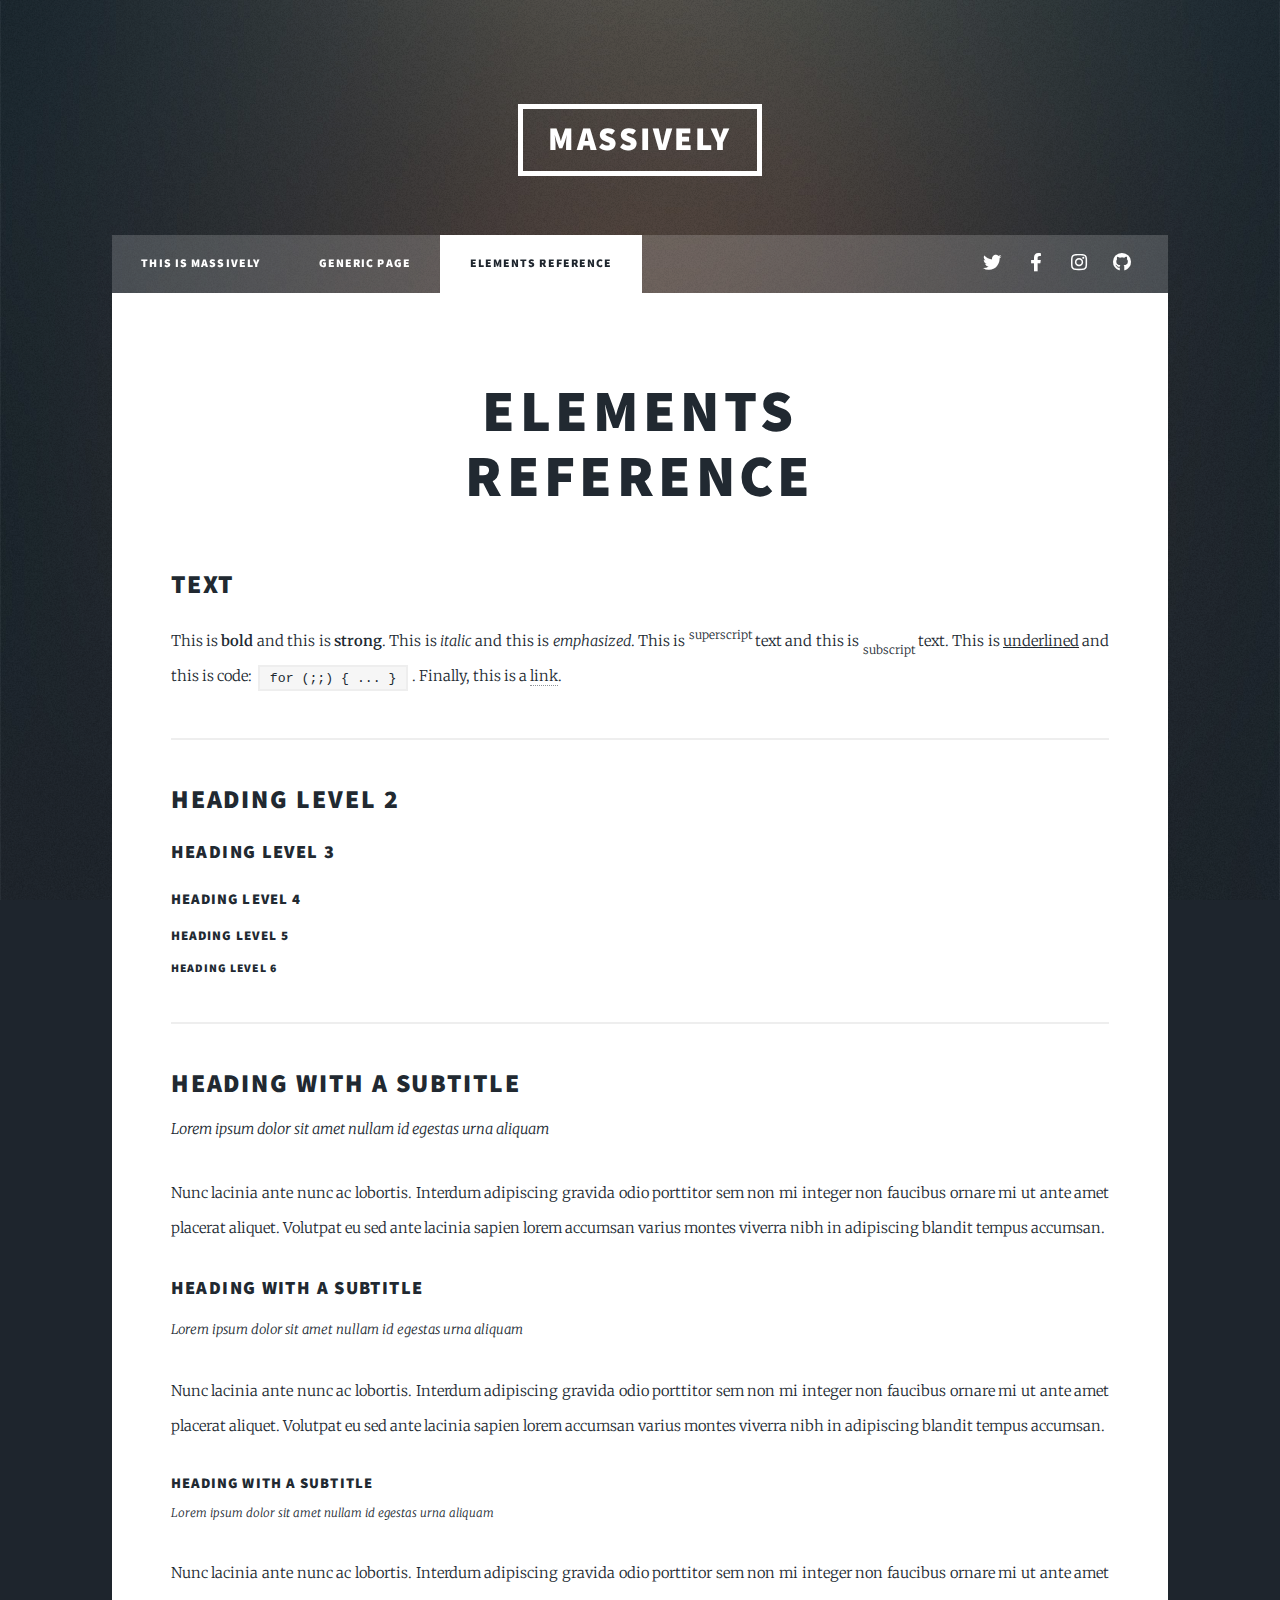
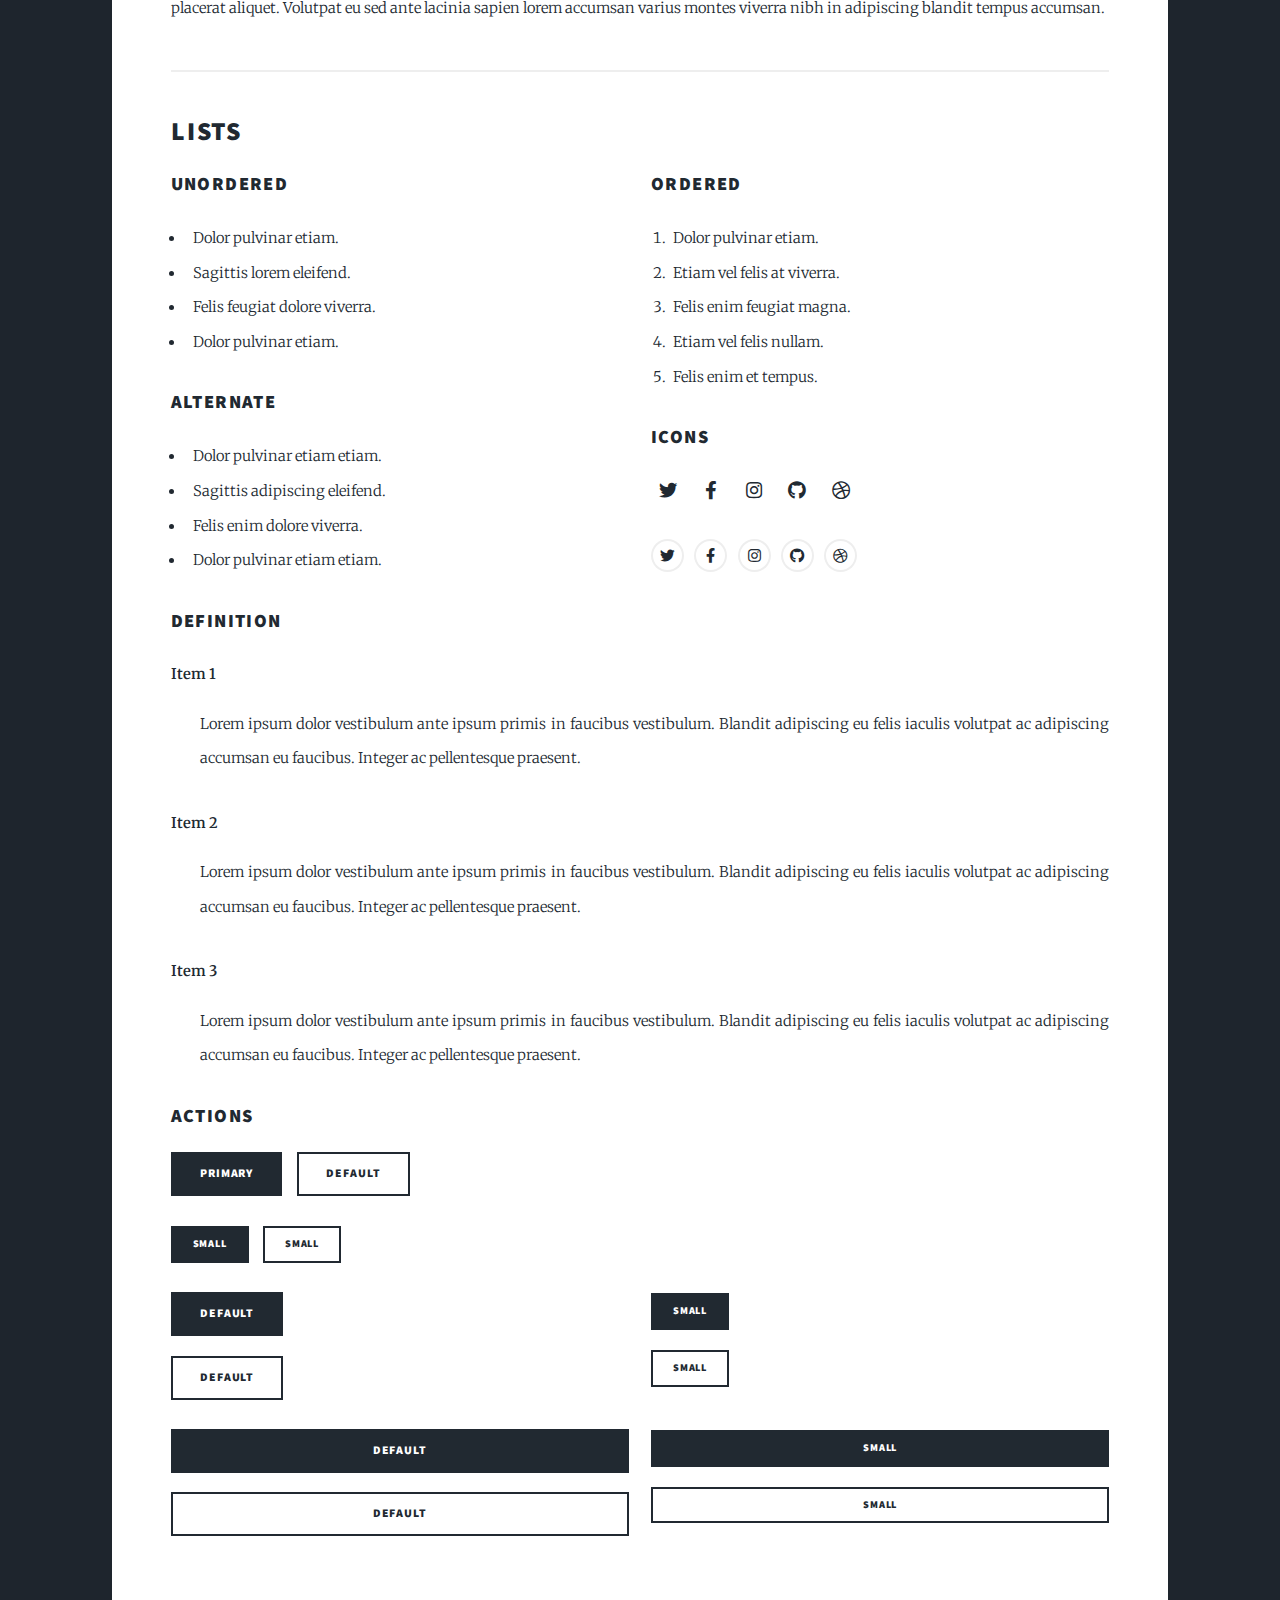
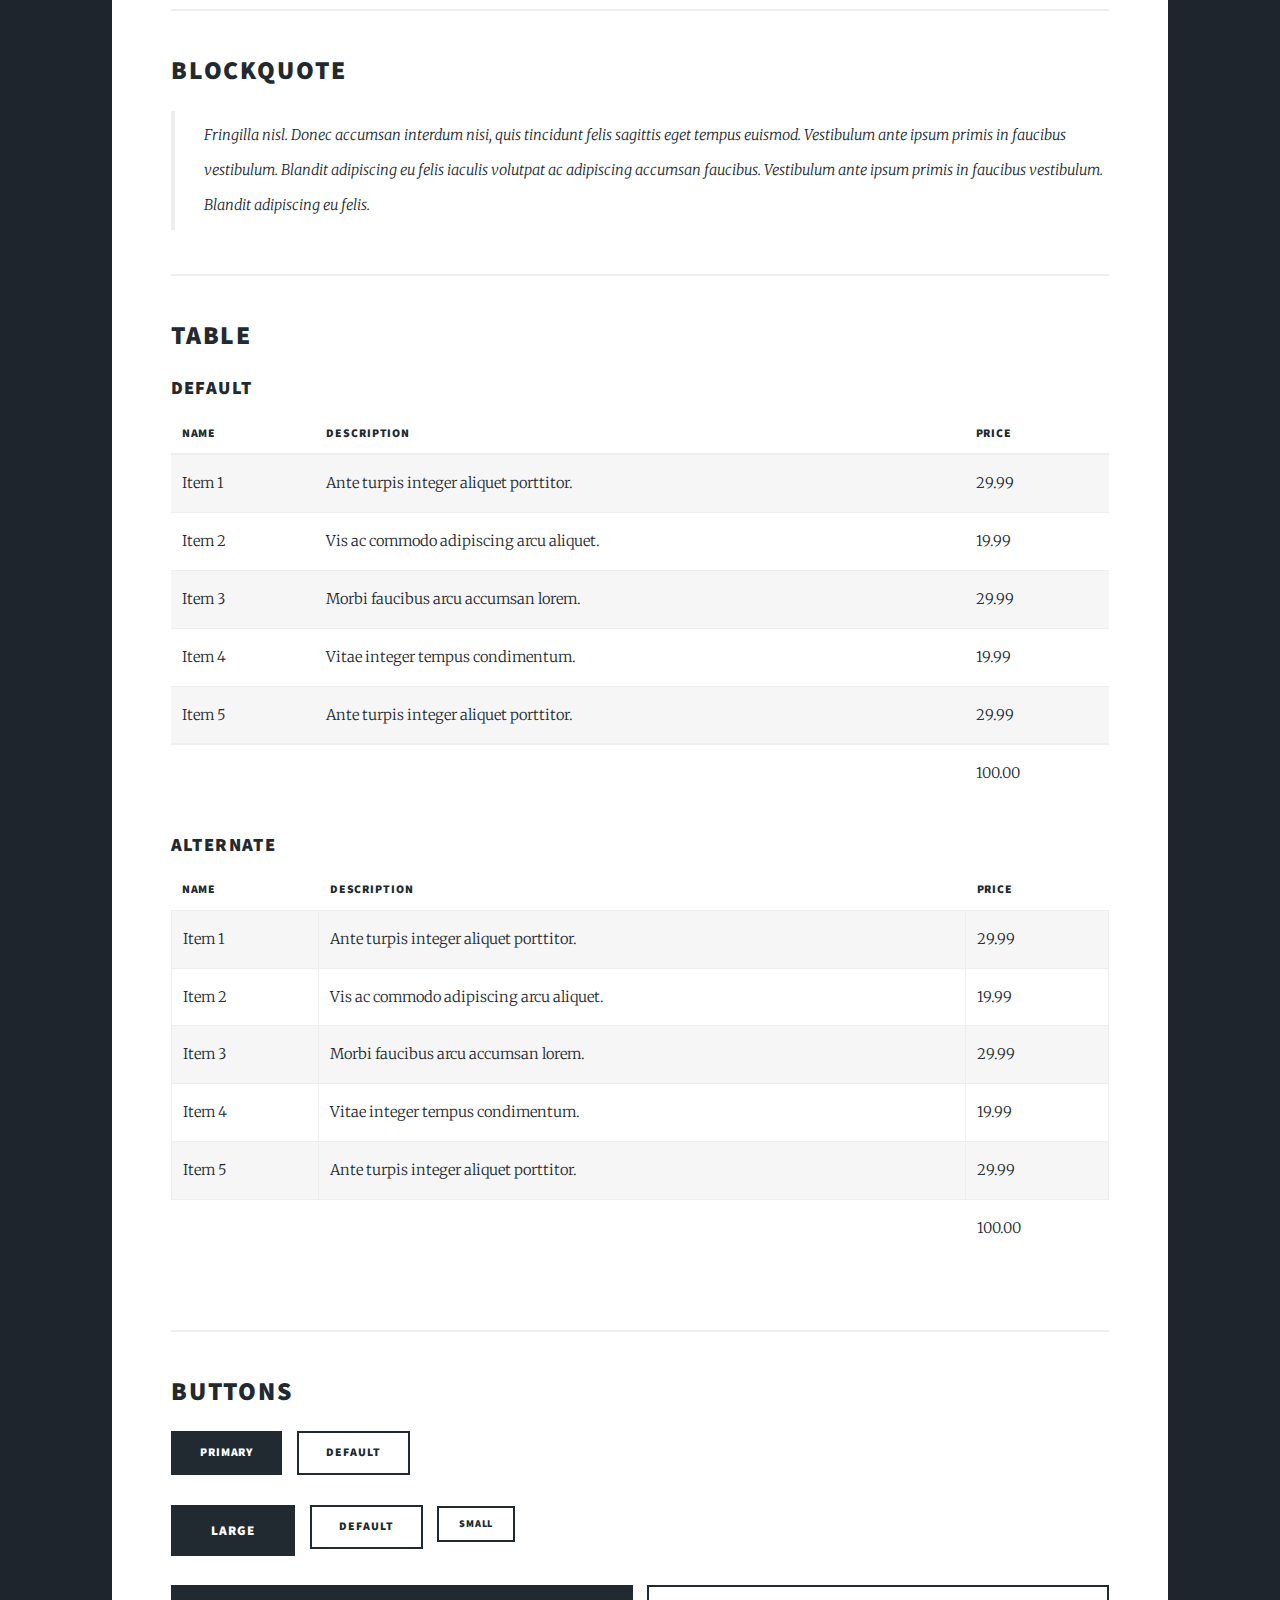
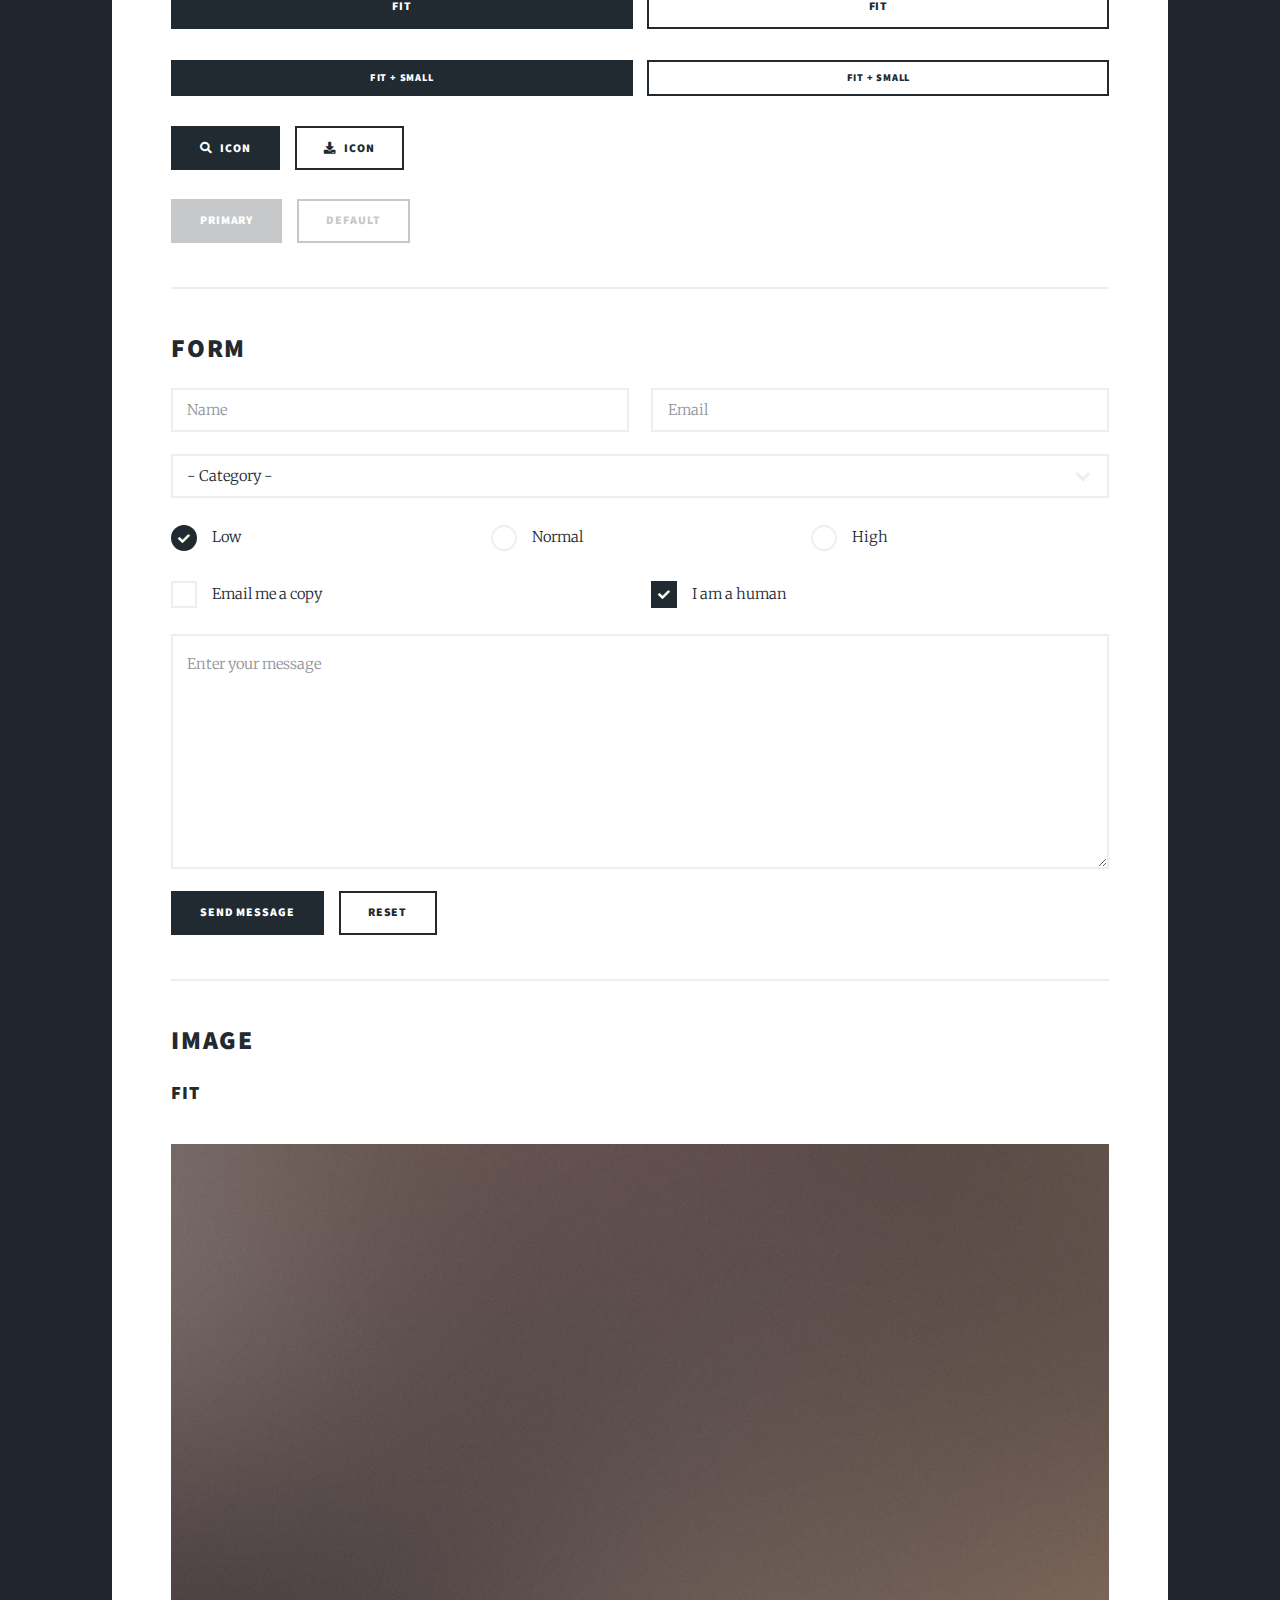
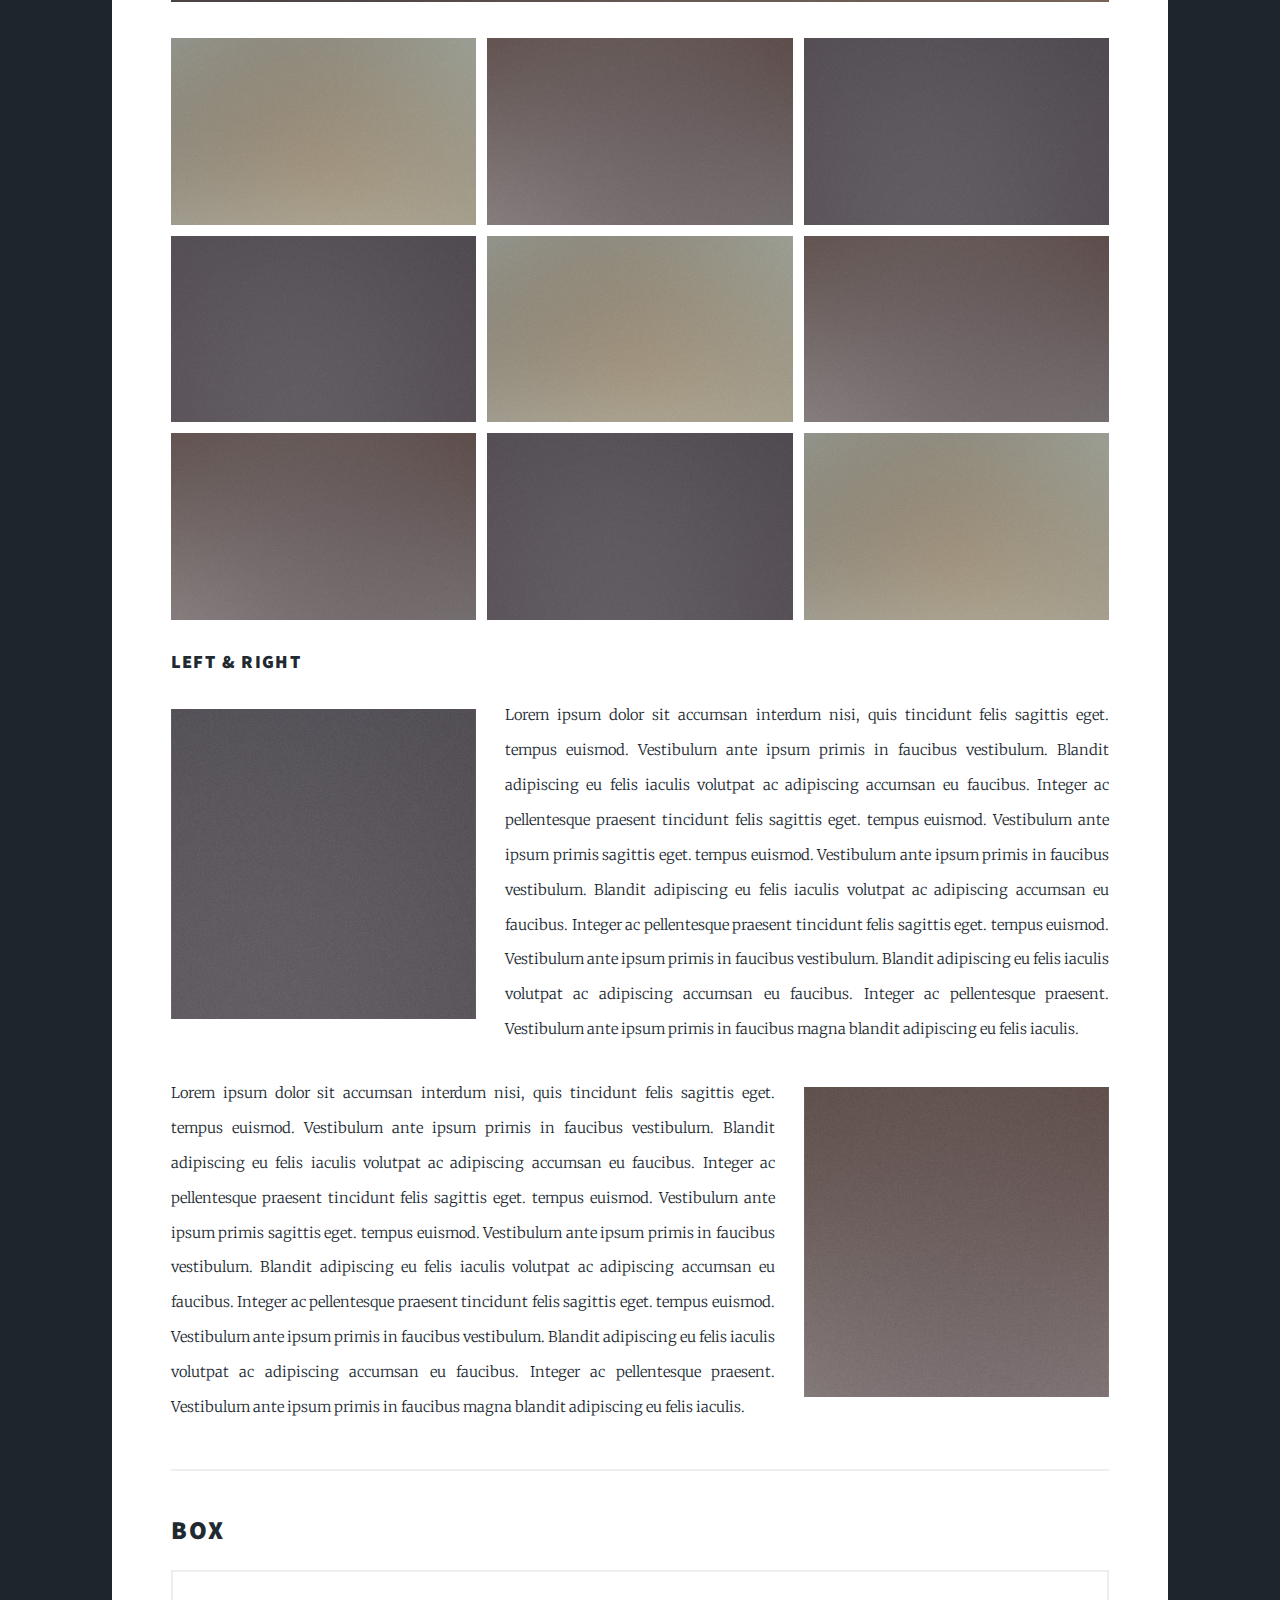
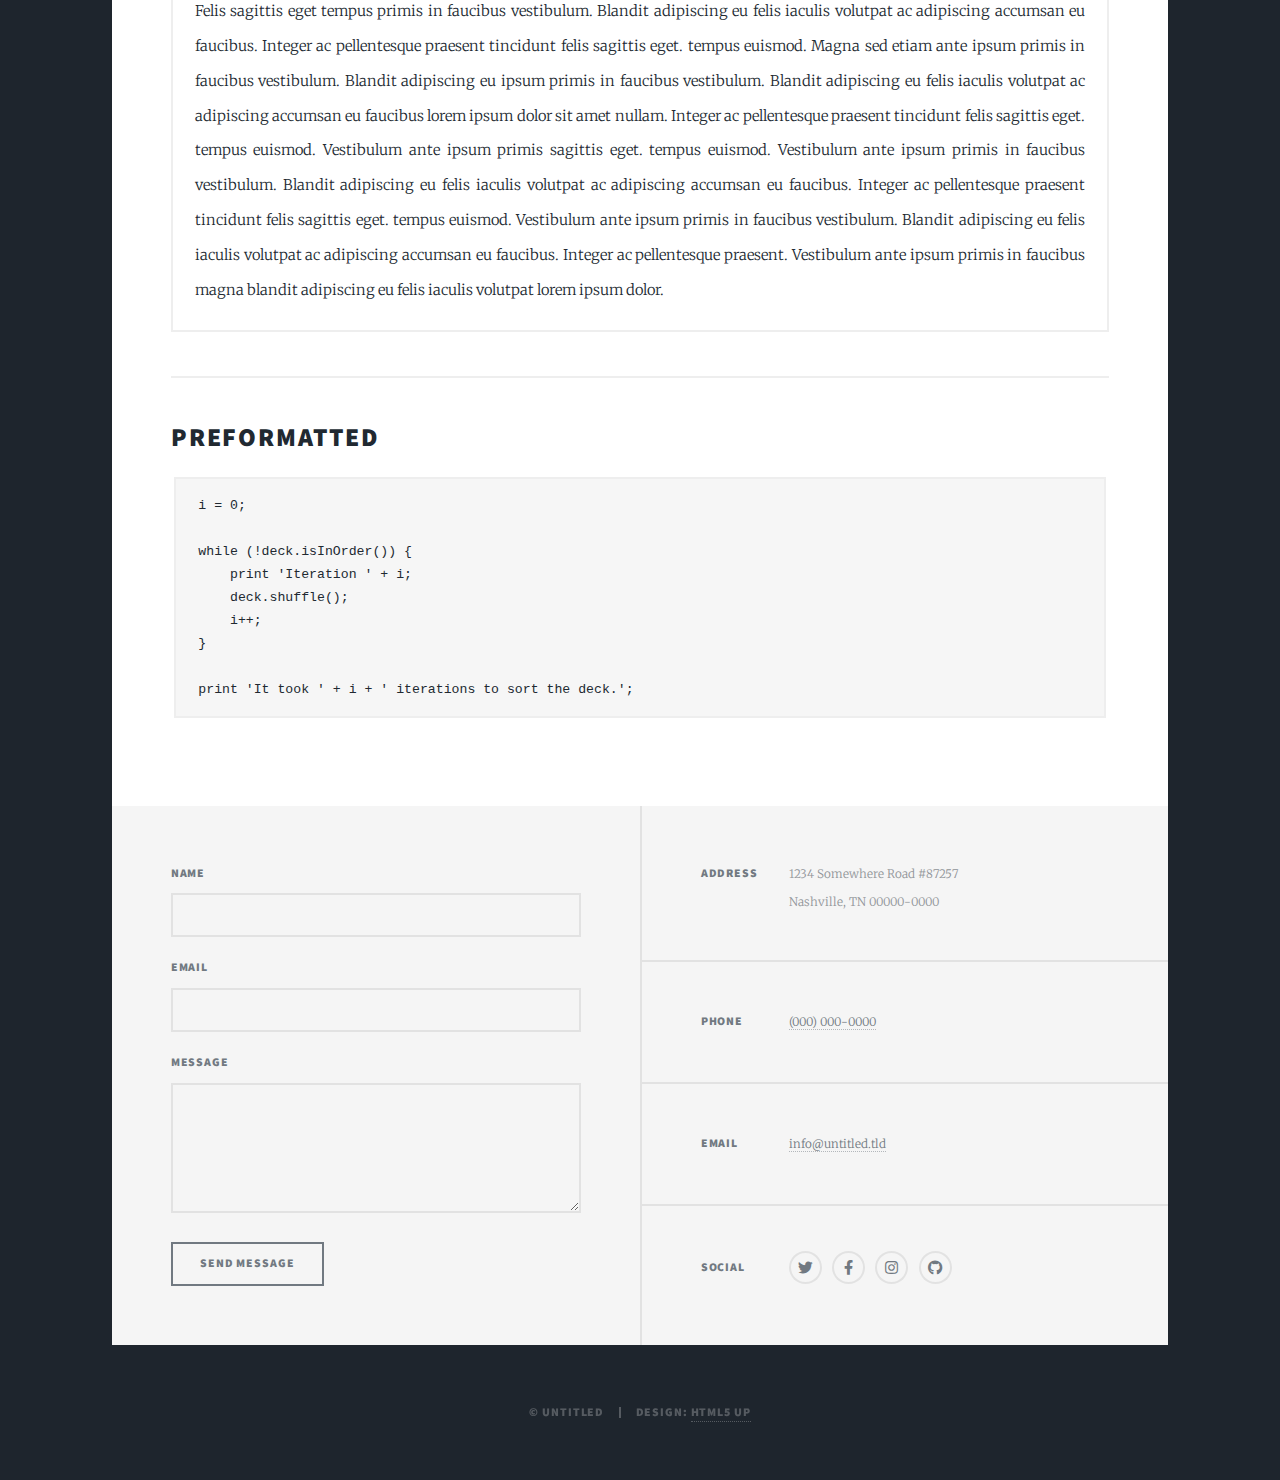
<file: elements.html>
<!DOCTYPE HTML>
<!--
	Massively by HTML5 UP
	html5up.net | @ajlkn
	Free for personal and commercial use under the CCA 3.0 license (html5up.net/license)
-->
<html>
	<head>
		<title>Elements Reference - Massively by HTML5 UP</title>
		<meta charset="utf-8" />
		<meta name="viewport" content="width=device-width, initial-scale=1, user-scalable=no" />
		<link rel="stylesheet" href="assets/css/main.css" />
		<noscript><link rel="stylesheet" href="assets/css/noscript.css" /></noscript>
	</head>
	<body class="is-preload">

		<!-- Wrapper -->
			<div id="wrapper">

				<!-- Header -->
					<header id="header">
						<a href="index.html" class="logo">Massively</a>
					</header>

				<!-- Nav -->
					<nav id="nav">
						<ul class="links">
							<li><a href="index.html">This is Massively</a></li>
							<li><a href="generic.html">Generic Page</a></li>
							<li class="active"><a href="elements.html">Elements Reference</a></li>
						</ul>
						<ul class="icons">
							<li><a href="#" class="icon brands fa-twitter"><span class="label">Twitter</span></a></li>
							<li><a href="#" class="icon brands fa-facebook-f"><span class="label">Facebook</span></a></li>
							<li><a href="#" class="icon brands fa-instagram"><span class="label">Instagram</span></a></li>
							<li><a href="#" class="icon brands fa-github"><span class="label">GitHub</span></a></li>
						</ul>
					</nav>

				<!-- Main -->
					<div id="main">

						<!-- Post -->
							<section class="post">
								<header class="major">
									<h1>Elements<br />
									Reference</h1>
								</header>

								<!-- Text stuff -->
									<h2>Text</h2>
									<p>This is <b>bold</b> and this is <strong>strong</strong>. This is <i>italic</i> and this is <em>emphasized</em>.
									This is <sup>superscript</sup> text and this is <sub>subscript</sub> text.
									This is <u>underlined</u> and this is code: <code>for (;;) { ... }</code>.
									Finally, this is a <a href="#">link</a>.</p>
									<hr />
									<h2>Heading Level 2</h2>
									<h3>Heading Level 3</h3>
									<h4>Heading Level 4</h4>
									<h5>Heading Level 5</h5>
									<h6>Heading Level 6</h6>
									<hr />
									<header>
										<h2>Heading with a Subtitle</h2>
										<p>Lorem ipsum dolor sit amet nullam id egestas urna aliquam</p>
									</header>
									<p>Nunc lacinia ante nunc ac lobortis. Interdum adipiscing gravida odio porttitor sem non mi integer non faucibus ornare mi ut ante amet placerat aliquet. Volutpat eu sed ante lacinia sapien lorem accumsan varius montes viverra nibh in adipiscing blandit tempus accumsan.</p>
									<header>
										<h3>Heading with a Subtitle</h3>
										<p>Lorem ipsum dolor sit amet nullam id egestas urna aliquam</p>
									</header>
									<p>Nunc lacinia ante nunc ac lobortis. Interdum adipiscing gravida odio porttitor sem non mi integer non faucibus ornare mi ut ante amet placerat aliquet. Volutpat eu sed ante lacinia sapien lorem accumsan varius montes viverra nibh in adipiscing blandit tempus accumsan.</p>
									<header>
										<h4>Heading with a Subtitle</h4>
										<p>Lorem ipsum dolor sit amet nullam id egestas urna aliquam</p>
									</header>
									<p>Nunc lacinia ante nunc ac lobortis. Interdum adipiscing gravida odio porttitor sem non mi integer non faucibus ornare mi ut ante amet placerat aliquet. Volutpat eu sed ante lacinia sapien lorem accumsan varius montes viverra nibh in adipiscing blandit tempus accumsan.</p>

									<hr />

								<!-- Lists -->
									<h2>Lists</h2>
									<div class="row">
										<div class="col-6 col-12-small">

											<h3>Unordered</h3>
											<ul>
												<li>Dolor pulvinar etiam.</li>
												<li>Sagittis lorem eleifend.</li>
												<li>Felis feugiat dolore viverra.</li>
												<li>Dolor pulvinar etiam.</li>
											</ul>

											<h3>Alternate</h3>
											<ul class="alt">
												<li>Dolor pulvinar etiam etiam.</li>
												<li>Sagittis adipiscing eleifend.</li>
												<li>Felis enim dolore viverra.</li>
												<li>Dolor pulvinar etiam etiam.</li>
											</ul>

										</div>
										<div class="col-6 col-12-small">

											<h3>Ordered</h3>
											<ol>
												<li>Dolor pulvinar etiam.</li>
												<li>Etiam vel felis at viverra.</li>
												<li>Felis enim feugiat magna.</li>
												<li>Etiam vel felis nullam.</li>
												<li>Felis enim et tempus.</li>
											</ol>

											<h3>Icons</h3>
											<ul class="icons">
												<li><a href="#" class="icon brands fa-twitter"><span class="label">Twitter</span></a></li>
												<li><a href="#" class="icon brands fa-facebook-f"><span class="label">Facebook</span></a></li>
												<li><a href="#" class="icon brands fa-instagram"><span class="label">Instagram</span></a></li>
												<li><a href="#" class="icon brands fa-github"><span class="label">Github</span></a></li>
												<li><a href="#" class="icon brands fa-dribbble"><span class="label">Dribbble</span></a></li>
											</ul>
											<ul class="icons alt">
												<li><a href="#" class="icon brands alt fa-twitter"><span class="label">Twitter</span></a></li>
												<li><a href="#" class="icon brands alt fa-facebook-f"><span class="label">Facebook</span></a></li>
												<li><a href="#" class="icon brands alt fa-instagram"><span class="label">Instagram</span></a></li>
												<li><a href="#" class="icon brands alt fa-github"><span class="label">Github</span></a></li>
												<li><a href="#" class="icon brands alt fa-dribbble"><span class="label">Dribbble</span></a></li>
											</ul>

										</div>
									</div>
									<h3>Definition</h3>
									<dl>
										<dt>Item 1</dt>
										<dd>
											<p>Lorem ipsum dolor vestibulum ante ipsum primis in faucibus vestibulum. Blandit adipiscing eu felis iaculis volutpat ac adipiscing accumsan eu faucibus. Integer ac pellentesque praesent.</p>
										</dd>
										<dt>Item 2</dt>
										<dd>
											<p>Lorem ipsum dolor vestibulum ante ipsum primis in faucibus vestibulum. Blandit adipiscing eu felis iaculis volutpat ac adipiscing accumsan eu faucibus. Integer ac pellentesque praesent.</p>
										</dd>
										<dt>Item 3</dt>
										<dd>
											<p>Lorem ipsum dolor vestibulum ante ipsum primis in faucibus vestibulum. Blandit adipiscing eu felis iaculis volutpat ac adipiscing accumsan eu faucibus. Integer ac pellentesque praesent.</p>
										</dd>
									</dl>

									<h3>Actions</h3>
									<ul class="actions">
										<li><a href="#" class="button primary">Primary</a></li>
										<li><a href="#" class="button">Default</a></li>
									</ul>
									<ul class="actions small">
										<li><a href="#" class="button primary small">Small</a></li>
										<li><a href="#" class="button small">Small</a></li>
									</ul>
									<div class="row">
										<div class="col-6 col-12-small">
											<ul class="actions stacked">
												<li><a href="#" class="button primary">Default</a></li>
												<li><a href="#" class="button">Default</a></li>
											</ul>
										</div>
										<div class="col-6 col-12-small">
											<ul class="actions stacked">
												<li><a href="#" class="button primary small">Small</a></li>
												<li><a href="#" class="button small">Small</a></li>
											</ul>
										</div>
									</div>
									<div class="row">
										<div class="col-6 col-12-small">
											<ul class="actions stacked">
												<li><a href="#" class="button primary fit">Default</a></li>
												<li><a href="#" class="button fit">Default</a></li>
											</ul>
										</div>
										<div class="col-6 col-12-small">
											<ul class="actions stacked">
												<li><a href="#" class="button primary small fit">Small</a></li>
												<li><a href="#" class="button small fit">Small</a></li>
											</ul>
										</div>
									</div>

									<hr />

								<!-- Blockquote -->
									<h2>Blockquote</h2>
									<blockquote>Fringilla nisl. Donec accumsan interdum nisi, quis tincidunt felis sagittis eget tempus euismod. Vestibulum ante ipsum primis in faucibus vestibulum. Blandit adipiscing eu felis iaculis volutpat ac adipiscing accumsan faucibus. Vestibulum ante ipsum primis in faucibus vestibulum. Blandit adipiscing eu felis.</blockquote>

									<hr />

								<!-- Table -->
									<h2>Table</h2>

									<h3>Default</h3>
									<div class="table-wrapper">
										<table>
											<thead>
												<tr>
													<th>Name</th>
													<th>Description</th>
													<th>Price</th>
												</tr>
											</thead>
											<tbody>
												<tr>
													<td>Item 1</td>
													<td>Ante turpis integer aliquet porttitor.</td>
													<td>29.99</td>
												</tr>
												<tr>
													<td>Item 2</td>
													<td>Vis ac commodo adipiscing arcu aliquet.</td>
													<td>19.99</td>
												</tr>
												<tr>
													<td>Item 3</td>
													<td> Morbi faucibus arcu accumsan lorem.</td>
													<td>29.99</td>
												</tr>
												<tr>
													<td>Item 4</td>
													<td>Vitae integer tempus condimentum.</td>
													<td>19.99</td>
												</tr>
												<tr>
													<td>Item 5</td>
													<td>Ante turpis integer aliquet porttitor.</td>
													<td>29.99</td>
												</tr>
											</tbody>
											<tfoot>
												<tr>
													<td colspan="2"></td>
													<td>100.00</td>
												</tr>
											</tfoot>
										</table>
									</div>

									<h3>Alternate</h3>
									<div class="table-wrapper">
										<table class="alt">
											<thead>
												<tr>
													<th>Name</th>
													<th>Description</th>
													<th>Price</th>
												</tr>
											</thead>
											<tbody>
												<tr>
													<td>Item 1</td>
													<td>Ante turpis integer aliquet porttitor.</td>
													<td>29.99</td>
												</tr>
												<tr>
													<td>Item 2</td>
													<td>Vis ac commodo adipiscing arcu aliquet.</td>
													<td>19.99</td>
												</tr>
												<tr>
													<td>Item 3</td>
													<td> Morbi faucibus arcu accumsan lorem.</td>
													<td>29.99</td>
												</tr>
												<tr>
													<td>Item 4</td>
													<td>Vitae integer tempus condimentum.</td>
													<td>19.99</td>
												</tr>
												<tr>
													<td>Item 5</td>
													<td>Ante turpis integer aliquet porttitor.</td>
													<td>29.99</td>
												</tr>
											</tbody>
											<tfoot>
												<tr>
													<td colspan="2"></td>
													<td>100.00</td>
												</tr>
											</tfoot>
										</table>
									</div>

									<hr />

								<!-- Buttons -->
									<h2>Buttons</h2>
									<ul class="actions">
										<li><a href="#" class="button primary">Primary</a></li>
										<li><a href="#" class="button">Default</a></li>
									</ul>
									<ul class="actions">
										<li><a href="#" class="button primary large">Large</a></li>
										<li><a href="#" class="button">Default</a></li>
										<li><a href="#" class="button small">Small</a></li>
									</ul>
									<ul class="actions fit">
										<li><a href="#" class="button primary fit">Fit</a></li>
										<li><a href="#" class="button fit">Fit</a></li>
									</ul>
									<ul class="actions fit small">
										<li><a href="#" class="button primary fit small">Fit + Small</a></li>
										<li><a href="#" class="button fit small">Fit + Small</a></li>
									</ul>
									<ul class="actions">
										<li><a href="#" class="button primary icon solid fa-search">Icon</a></li>
										<li><a href="#" class="button icon solid fa-download">Icon</a></li>
									</ul>
									<ul class="actions">
										<li><span class="button primary disabled">Primary</span></li>
										<li><span class="button disabled">Default</span></li>
									</ul>

									<hr />

								<!-- Form -->
									<h2>Form</h2>

									<form method="post" action="#">
										<div class="row gtr-uniform">
											<div class="col-6 col-12-xsmall">
												<input type="text" name="demo-name" id="demo-name" value="" placeholder="Name" />
											</div>
											<div class="col-6 col-12-xsmall">
												<input type="email" name="demo-email" id="demo-email" value="" placeholder="Email" />
											</div>
											<!-- Break -->
											<div class="col-12">
												<select name="demo-category" id="demo-category">
													<option value="">- Category -</option>
													<option value="1">Manufacturing</option>
													<option value="1">Shipping</option>
													<option value="1">Administration</option>
													<option value="1">Human Resources</option>
												</select>
											</div>
											<!-- Break -->
											<div class="col-4 col-12-small">
												<input type="radio" id="demo-priority-low" name="demo-priority" checked>
												<label for="demo-priority-low">Low</label>
											</div>
											<div class="col-4 col-12-small">
												<input type="radio" id="demo-priority-normal" name="demo-priority">
												<label for="demo-priority-normal">Normal</label>
											</div>
											<div class="col-4 col-12-small">
												<input type="radio" id="demo-priority-high" name="demo-priority">
												<label for="demo-priority-high">High</label>
											</div>
											<!-- Break -->
											<div class="col-6 col-12-small">
												<input type="checkbox" id="demo-copy" name="demo-copy">
												<label for="demo-copy">Email me a copy</label>
											</div>
											<div class="col-6 col-12-small">
												<input type="checkbox" id="demo-human" name="demo-human" checked>
												<label for="demo-human">I am a human</label>
											</div>
											<!-- Break -->
											<div class="col-12">
												<textarea name="demo-message" id="demo-message" placeholder="Enter your message" rows="6"></textarea>
											</div>
											<!-- Break -->
											<div class="col-12">
												<ul class="actions">
													<li><input type="submit" value="Send Message" class="primary" /></li>
													<li><input type="reset" value="Reset" /></li>
												</ul>
											</div>
										</div>
									</form>

									<hr />

								<!-- Image -->
									<h2>Image</h2>

									<h3>Fit</h3>
									<span class="image fit"><img src="images/pic01.jpg" alt="" /></span>
									<div class="box alt">
										<div class="row gtr-50 gtr-uniform">
											<div class="col-4"><span class="image fit"><img src="images/pic02.jpg" alt="" /></span></div>
											<div class="col-4"><span class="image fit"><img src="images/pic03.jpg" alt="" /></span></div>
											<div class="col-4"><span class="image fit"><img src="images/pic04.jpg" alt="" /></span></div>
											<!-- Break -->
											<div class="col-4"><span class="image fit"><img src="images/pic04.jpg" alt="" /></span></div>
											<div class="col-4"><span class="image fit"><img src="images/pic02.jpg" alt="" /></span></div>
											<div class="col-4"><span class="image fit"><img src="images/pic03.jpg" alt="" /></span></div>
											<!-- Break -->
											<div class="col-4"><span class="image fit"><img src="images/pic03.jpg" alt="" /></span></div>
											<div class="col-4"><span class="image fit"><img src="images/pic04.jpg" alt="" /></span></div>
											<div class="col-4"><span class="image fit"><img src="images/pic02.jpg" alt="" /></span></div>
										</div>
									</div>

									<h3>Left &amp; Right</h3>
									<p><span class="image left"><img src="images/pic08.jpg" alt="" /></span>Lorem ipsum dolor sit accumsan interdum nisi, quis tincidunt felis sagittis eget. tempus euismod. Vestibulum ante ipsum primis in faucibus vestibulum. Blandit adipiscing eu felis iaculis volutpat ac adipiscing accumsan eu faucibus. Integer ac pellentesque praesent tincidunt felis sagittis eget. tempus euismod. Vestibulum ante ipsum primis sagittis eget. tempus euismod. Vestibulum ante ipsum primis in faucibus vestibulum. Blandit adipiscing eu felis iaculis volutpat ac adipiscing accumsan eu faucibus. Integer ac pellentesque praesent tincidunt felis sagittis eget. tempus euismod. Vestibulum ante ipsum primis in faucibus vestibulum. Blandit adipiscing eu felis iaculis volutpat ac adipiscing accumsan eu faucibus. Integer ac pellentesque praesent. Vestibulum ante ipsum primis in faucibus magna blandit adipiscing eu felis iaculis.</p>
									<p><span class="image right"><img src="images/pic09.jpg" alt="" /></span>Lorem ipsum dolor sit accumsan interdum nisi, quis tincidunt felis sagittis eget. tempus euismod. Vestibulum ante ipsum primis in faucibus vestibulum. Blandit adipiscing eu felis iaculis volutpat ac adipiscing accumsan eu faucibus. Integer ac pellentesque praesent tincidunt felis sagittis eget. tempus euismod. Vestibulum ante ipsum primis sagittis eget. tempus euismod. Vestibulum ante ipsum primis in faucibus vestibulum. Blandit adipiscing eu felis iaculis volutpat ac adipiscing accumsan eu faucibus. Integer ac pellentesque praesent tincidunt felis sagittis eget. tempus euismod. Vestibulum ante ipsum primis in faucibus vestibulum. Blandit adipiscing eu felis iaculis volutpat ac adipiscing accumsan eu faucibus. Integer ac pellentesque praesent. Vestibulum ante ipsum primis in faucibus magna blandit adipiscing eu felis iaculis.</p>

									<hr />

								<!-- Box -->
									<h2>Box</h2>
									<div class="box">
										<p>Felis sagittis eget tempus primis in faucibus vestibulum. Blandit adipiscing eu felis iaculis volutpat ac adipiscing accumsan eu faucibus. Integer ac pellentesque praesent tincidunt felis sagittis eget. tempus euismod. Magna sed etiam ante ipsum primis in faucibus vestibulum. Blandit adipiscing eu ipsum primis in faucibus vestibulum. Blandit adipiscing eu felis iaculis volutpat ac adipiscing accumsan eu faucibus lorem ipsum dolor sit amet nullam. Integer ac pellentesque praesent tincidunt felis sagittis eget. tempus euismod. Vestibulum ante ipsum primis sagittis eget. tempus euismod. Vestibulum ante ipsum primis in faucibus vestibulum. Blandit adipiscing eu felis iaculis volutpat ac adipiscing accumsan eu faucibus. Integer ac pellentesque praesent tincidunt felis sagittis eget. tempus euismod. Vestibulum ante ipsum primis in faucibus vestibulum. Blandit adipiscing eu felis iaculis volutpat ac adipiscing accumsan eu faucibus. Integer ac pellentesque praesent. Vestibulum ante ipsum primis in faucibus magna blandit adipiscing eu felis iaculis volutpat lorem ipsum dolor.</p>
									</div>

									<hr />

								<!-- Preformatted Code -->
									<h2>Preformatted</h2>
									<pre><code>i = 0;

while (!deck.isInOrder()) {
    print 'Iteration ' + i;
    deck.shuffle();
    i++;
}

print 'It took ' + i + ' iterations to sort the deck.';
</code></pre>

							</section>

					</div>

				<!-- Footer -->
					<footer id="footer">
						<section>
							<form method="post" action="#">
								<div class="fields">
									<div class="field">
										<label for="name">Name</label>
										<input type="text" name="name" id="name" />
									</div>
									<div class="field">
										<label for="email">Email</label>
										<input type="text" name="email" id="email" />
									</div>
									<div class="field">
										<label for="message">Message</label>
										<textarea name="message" id="message" rows="3"></textarea>
									</div>
								</div>
								<ul class="actions">
									<li><input type="submit" value="Send Message" /></li>
								</ul>
							</form>
						</section>
						<section class="split contact">
							<section class="alt">
								<h3>Address</h3>
								<p>1234 Somewhere Road #87257<br />
								Nashville, TN 00000-0000</p>
							</section>
							<section>
								<h3>Phone</h3>
								<p><a href="#">(000) 000-0000</a></p>
							</section>
							<section>
								<h3>Email</h3>
								<p><a href="#">info@untitled.tld</a></p>
							</section>
							<section>
								<h3>Social</h3>
								<ul class="icons alt">
									<li><a href="#" class="icon brands alt fa-twitter"><span class="label">Twitter</span></a></li>
									<li><a href="#" class="icon brands alt fa-facebook-f"><span class="label">Facebook</span></a></li>
									<li><a href="#" class="icon brands alt fa-instagram"><span class="label">Instagram</span></a></li>
									<li><a href="#" class="icon brands alt fa-github"><span class="label">GitHub</span></a></li>
								</ul>
							</section>
						</section>
					</footer>

				<!-- Copyright -->
					<div id="copyright">
						<ul><li>&copy; Untitled</li><li>Design: <a href="https://html5up.net">HTML5 UP</a></li></ul>
					</div>

			</div>

		<!-- Scripts -->
			<script src="assets/js/jquery.min.js"></script>
			<script src="assets/js/jquery.scrollex.min.js"></script>
			<script src="assets/js/jquery.scrolly.min.js"></script>
			<script src="assets/js/browser.min.js"></script>
			<script src="assets/js/breakpoints.min.js"></script>
			<script src="assets/js/util.js"></script>
			<script src="assets/js/main.js"></script>

	</body>
</html>
</file>
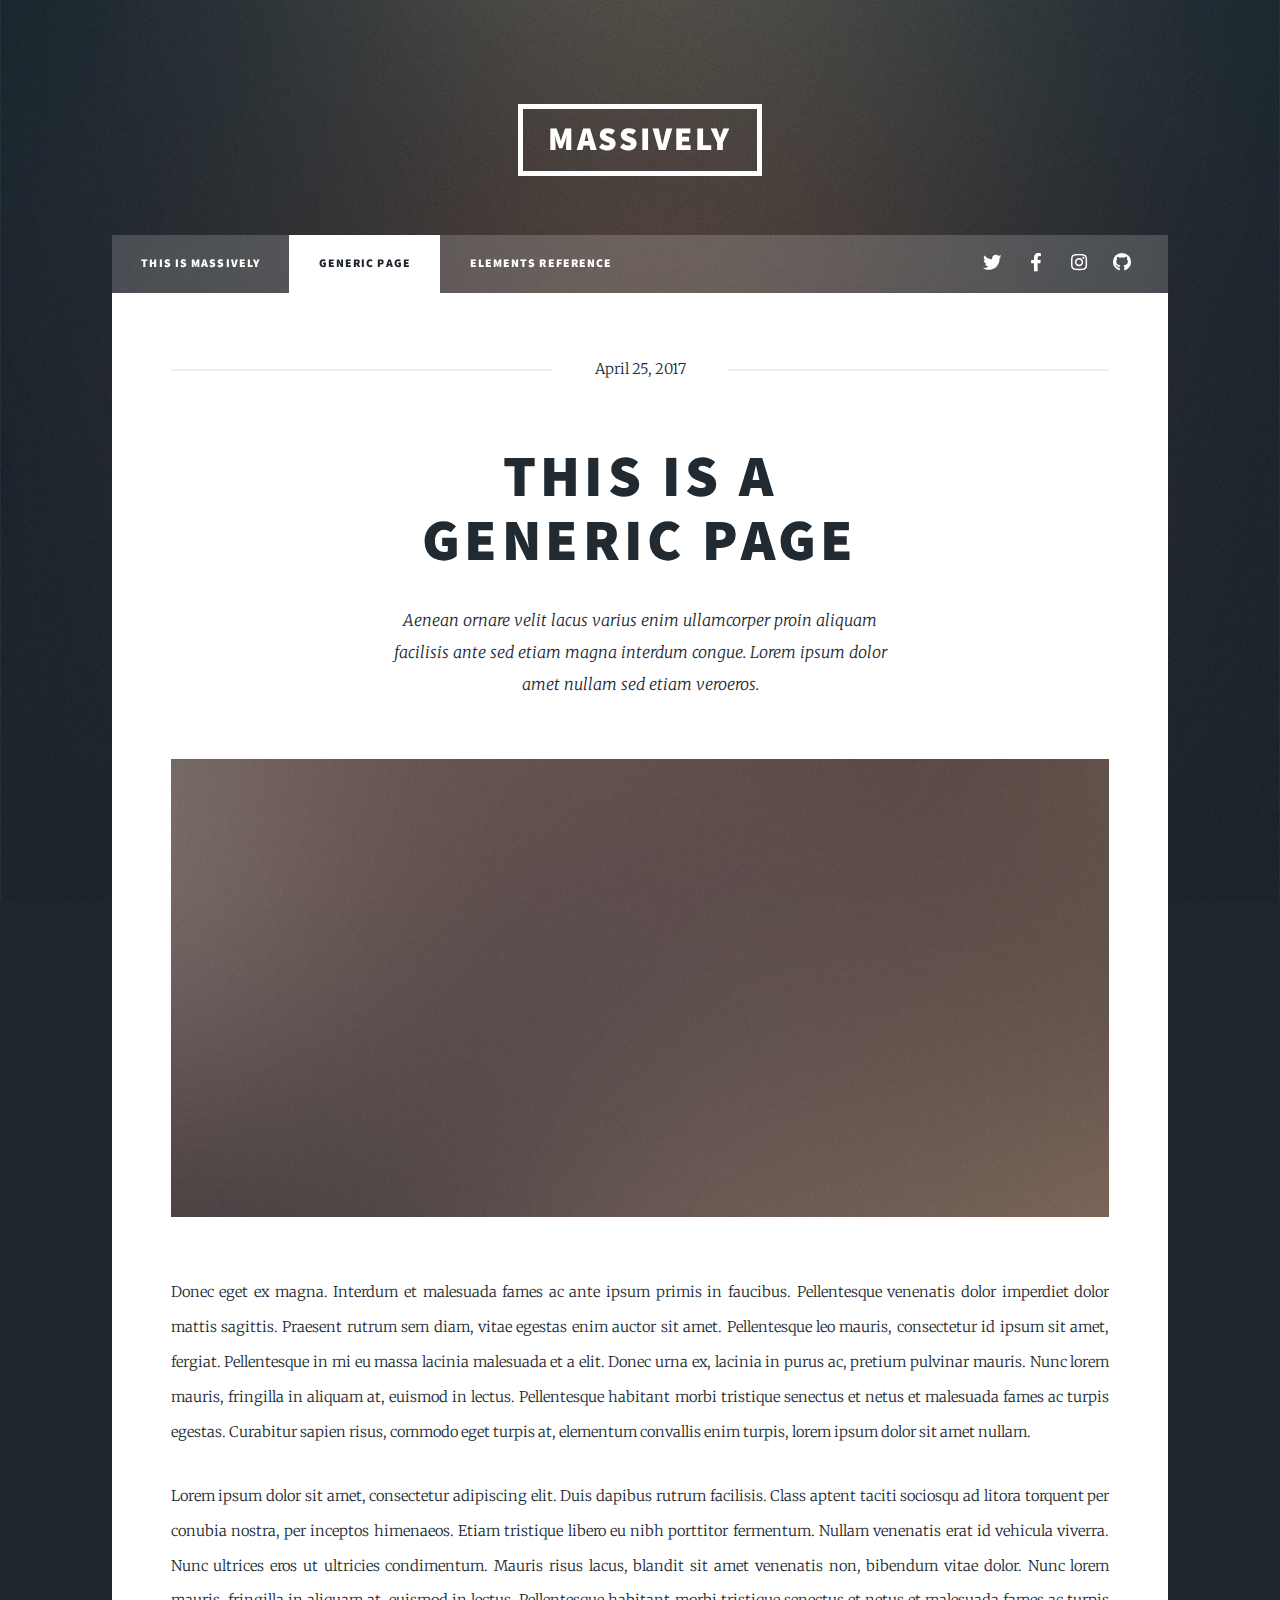
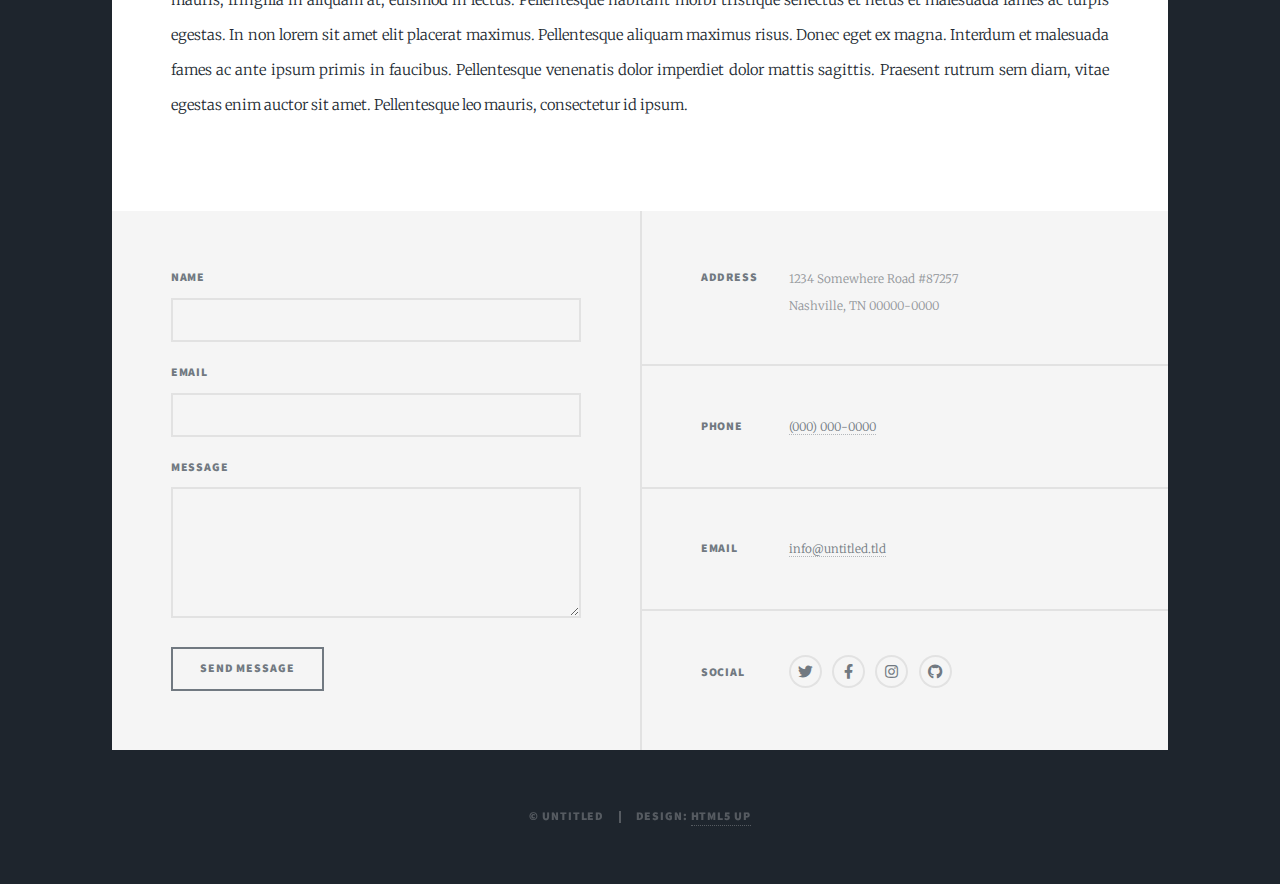
<file: generic.html>
<!DOCTYPE HTML>
<!--
	Massively by HTML5 UP
	html5up.net | @ajlkn
	Free for personal and commercial use under the CCA 3.0 license (html5up.net/license)
-->
<html>
	<head>
		<title>Generic Page - Massively by HTML5 UP</title>
		<meta charset="utf-8" />
		<meta name="viewport" content="width=device-width, initial-scale=1, user-scalable=no" />
		<link rel="stylesheet" href="assets/css/main.css" />
		<noscript><link rel="stylesheet" href="assets/css/noscript.css" /></noscript>
	</head>
	<body class="is-preload">

		<!-- Wrapper -->
			<div id="wrapper">

				<!-- Header -->
					<header id="header">
						<a href="index.html" class="logo">Massively</a>
					</header>

				<!-- Nav -->
					<nav id="nav">
						<ul class="links">
							<li><a href="index.html">This is Massively</a></li>
							<li class="active"><a href="generic.html">Generic Page</a></li>
							<li><a href="elements.html">Elements Reference</a></li>
						</ul>
						<ul class="icons">
							<li><a href="#" class="icon brands fa-twitter"><span class="label">Twitter</span></a></li>
							<li><a href="#" class="icon brands fa-facebook-f"><span class="label">Facebook</span></a></li>
							<li><a href="#" class="icon brands fa-instagram"><span class="label">Instagram</span></a></li>
							<li><a href="#" class="icon brands fa-github"><span class="label">GitHub</span></a></li>
						</ul>
					</nav>

				<!-- Main -->
					<div id="main">

						<!-- Post -->
							<section class="post">
								<header class="major">
									<span class="date">April 25, 2017</span>
									<h1>This is a<br />
									Generic Page</h1>
									<p>Aenean ornare velit lacus varius enim ullamcorper proin aliquam<br />
									facilisis ante sed etiam magna interdum congue. Lorem ipsum dolor<br />
									amet nullam sed etiam veroeros.</p>
								</header>
								<div class="image main"><img src="images/pic01.jpg" alt="" /></div>
								<p>Donec eget ex magna. Interdum et malesuada fames ac ante ipsum primis in faucibus. Pellentesque venenatis dolor imperdiet dolor mattis sagittis. Praesent rutrum sem diam, vitae egestas enim auctor sit amet. Pellentesque leo mauris, consectetur id ipsum sit amet, fergiat. Pellentesque in mi eu massa lacinia malesuada et a elit. Donec urna ex, lacinia in purus ac, pretium pulvinar mauris. Nunc lorem mauris, fringilla in aliquam at, euismod in lectus. Pellentesque habitant morbi tristique senectus et netus et malesuada fames ac turpis egestas. Curabitur sapien risus, commodo eget turpis at, elementum convallis enim turpis, lorem ipsum dolor sit amet nullam.</p>
								<p>Lorem ipsum dolor sit amet, consectetur adipiscing elit. Duis dapibus rutrum facilisis. Class aptent taciti sociosqu ad litora torquent per conubia nostra, per inceptos himenaeos. Etiam tristique libero eu nibh porttitor fermentum. Nullam venenatis erat id vehicula viverra. Nunc ultrices eros ut ultricies condimentum. Mauris risus lacus, blandit sit amet venenatis non, bibendum vitae dolor. Nunc lorem mauris, fringilla in aliquam at, euismod in lectus. Pellentesque habitant morbi tristique senectus et netus et malesuada fames ac turpis egestas. In non lorem sit amet elit placerat maximus. Pellentesque aliquam maximus risus. Donec eget ex magna. Interdum et malesuada fames ac ante ipsum primis in faucibus. Pellentesque venenatis dolor imperdiet dolor mattis sagittis. Praesent rutrum sem diam, vitae egestas enim auctor sit amet. Pellentesque leo mauris, consectetur id ipsum.</p>
							</section>

					</div>

				<!-- Footer -->
					<footer id="footer">
						<section>
							<form method="post" action="#">
								<div class="fields">
									<div class="field">
										<label for="name">Name</label>
										<input type="text" name="name" id="name" />
									</div>
									<div class="field">
										<label for="email">Email</label>
										<input type="text" name="email" id="email" />
									</div>
									<div class="field">
										<label for="message">Message</label>
										<textarea name="message" id="message" rows="3"></textarea>
									</div>
								</div>
								<ul class="actions">
									<li><input type="submit" value="Send Message" /></li>
								</ul>
							</form>
						</section>
						<section class="split contact">
							<section class="alt">
								<h3>Address</h3>
								<p>1234 Somewhere Road #87257<br />
								Nashville, TN 00000-0000</p>
							</section>
							<section>
								<h3>Phone</h3>
								<p><a href="#">(000) 000-0000</a></p>
							</section>
							<section>
								<h3>Email</h3>
								<p><a href="#">info@untitled.tld</a></p>
							</section>
							<section>
								<h3>Social</h3>
								<ul class="icons alt">
									<li><a href="#" class="icon brands alt fa-twitter"><span class="label">Twitter</span></a></li>
									<li><a href="#" class="icon brands alt fa-facebook-f"><span class="label">Facebook</span></a></li>
									<li><a href="#" class="icon brands alt fa-instagram"><span class="label">Instagram</span></a></li>
									<li><a href="#" class="icon brands alt fa-github"><span class="label">GitHub</span></a></li>
								</ul>
							</section>
						</section>
					</footer>

				<!-- Copyright -->
					<div id="copyright">
						<ul><li>&copy; Untitled</li><li>Design: <a href="https://html5up.net">HTML5 UP</a></li></ul>
					</div>

			</div>

		<!-- Scripts -->
			<script src="assets/js/jquery.min.js"></script>
			<script src="assets/js/jquery.scrollex.min.js"></script>
			<script src="assets/js/jquery.scrolly.min.js"></script>
			<script src="assets/js/browser.min.js"></script>
			<script src="assets/js/breakpoints.min.js"></script>
			<script src="assets/js/util.js"></script>
			<script src="assets/js/main.js"></script>

	</body>
</html>
</file>
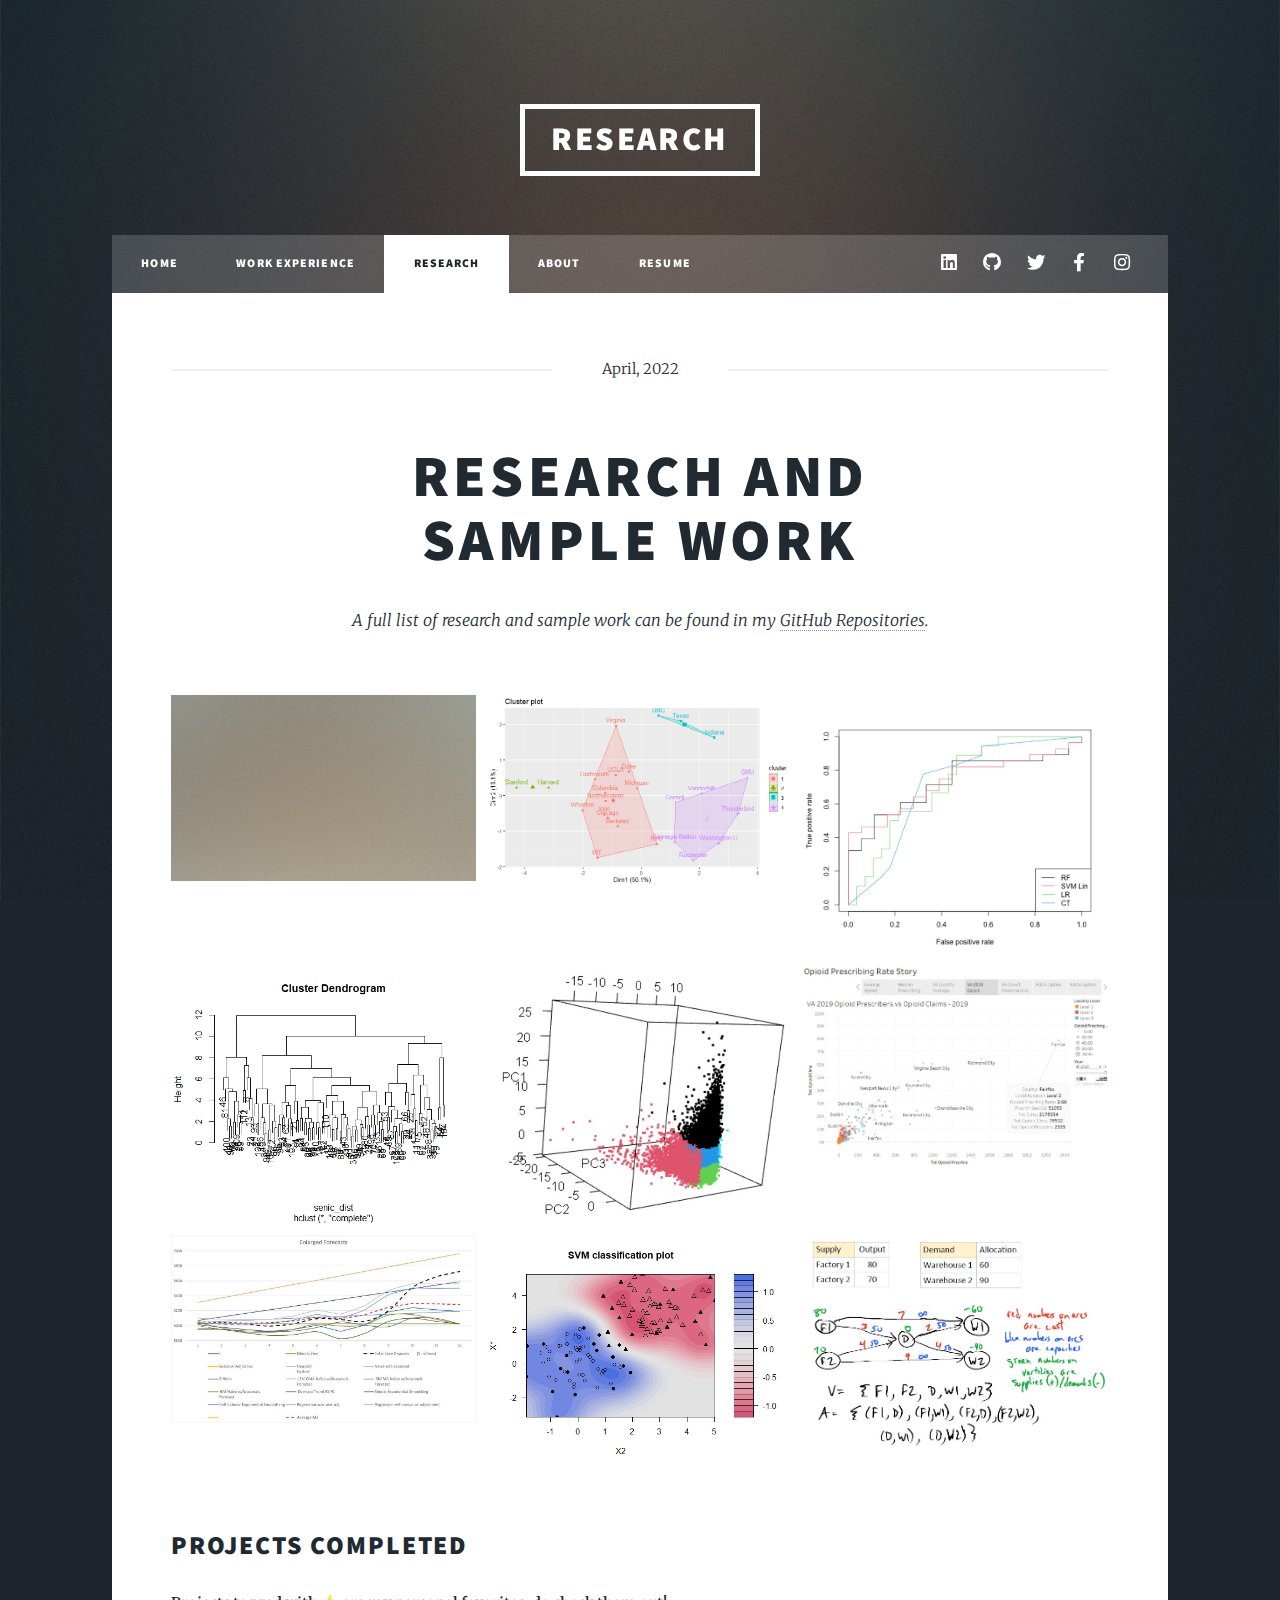
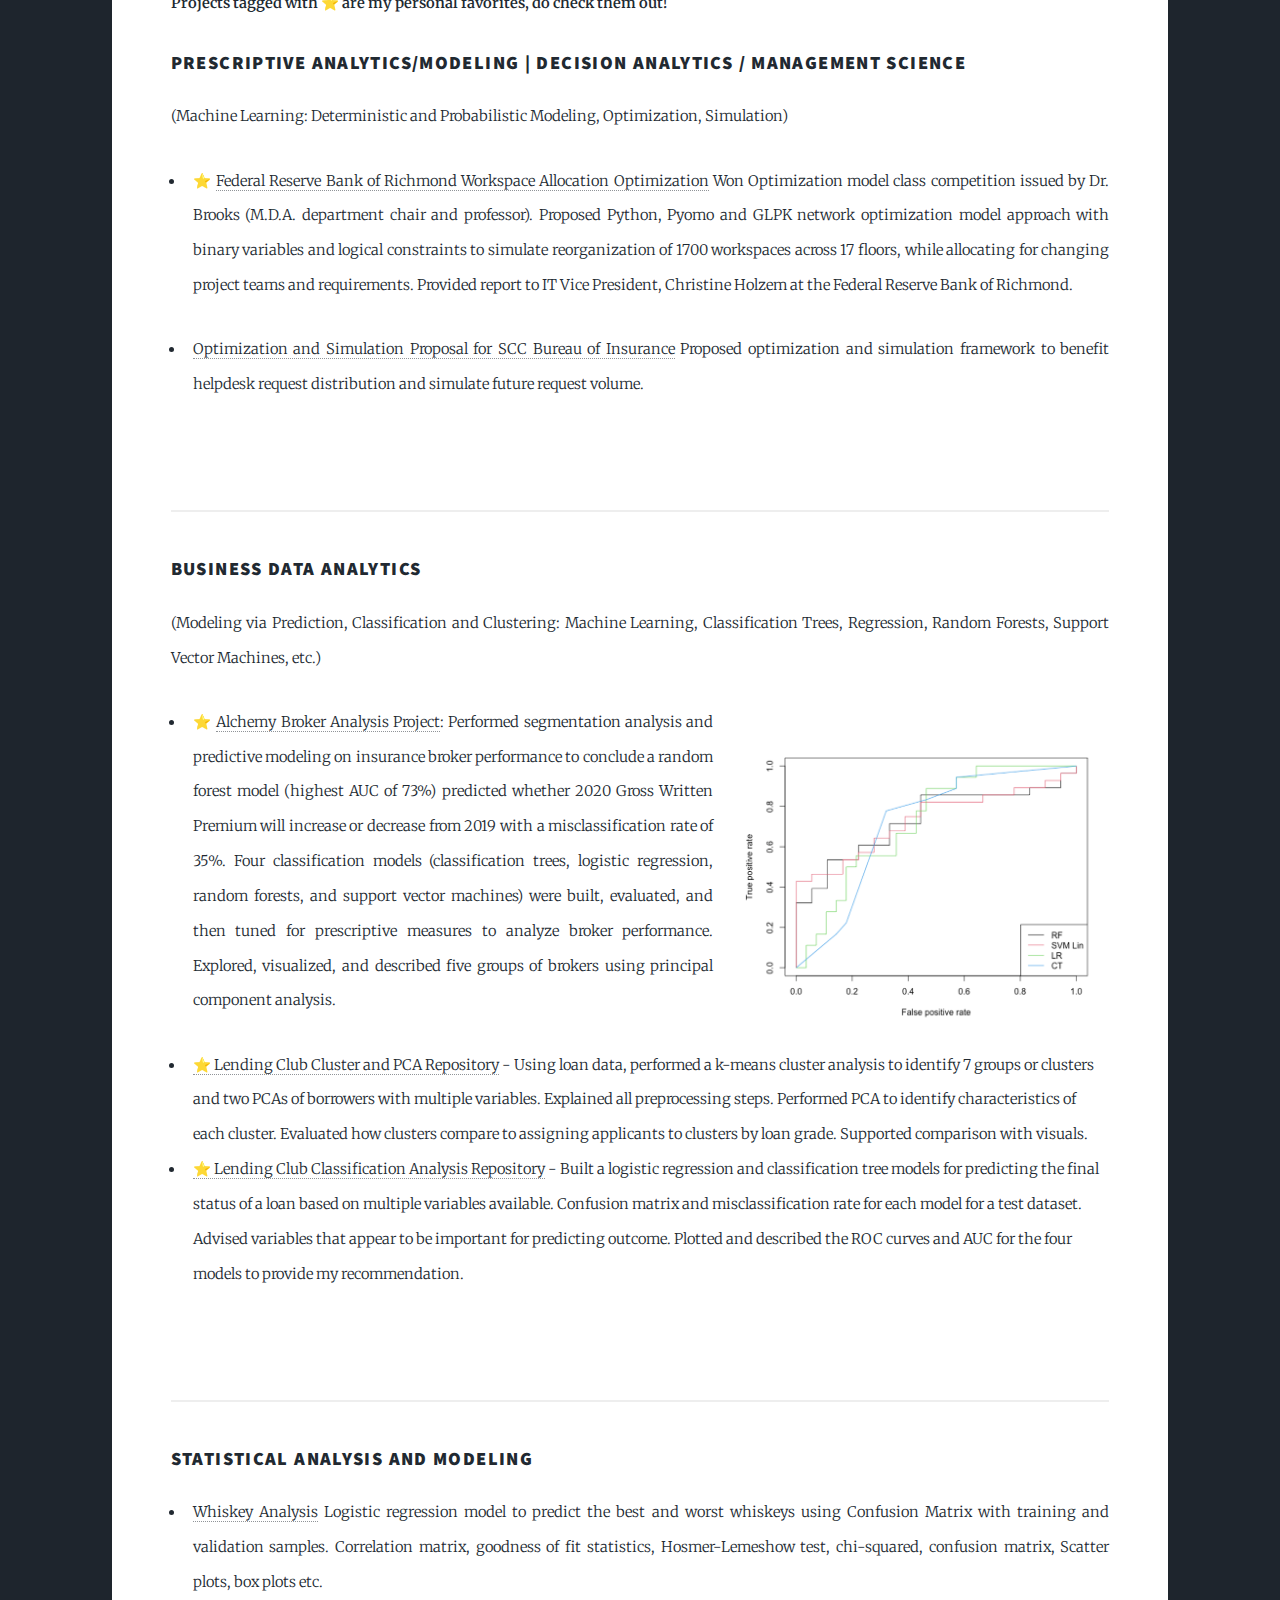
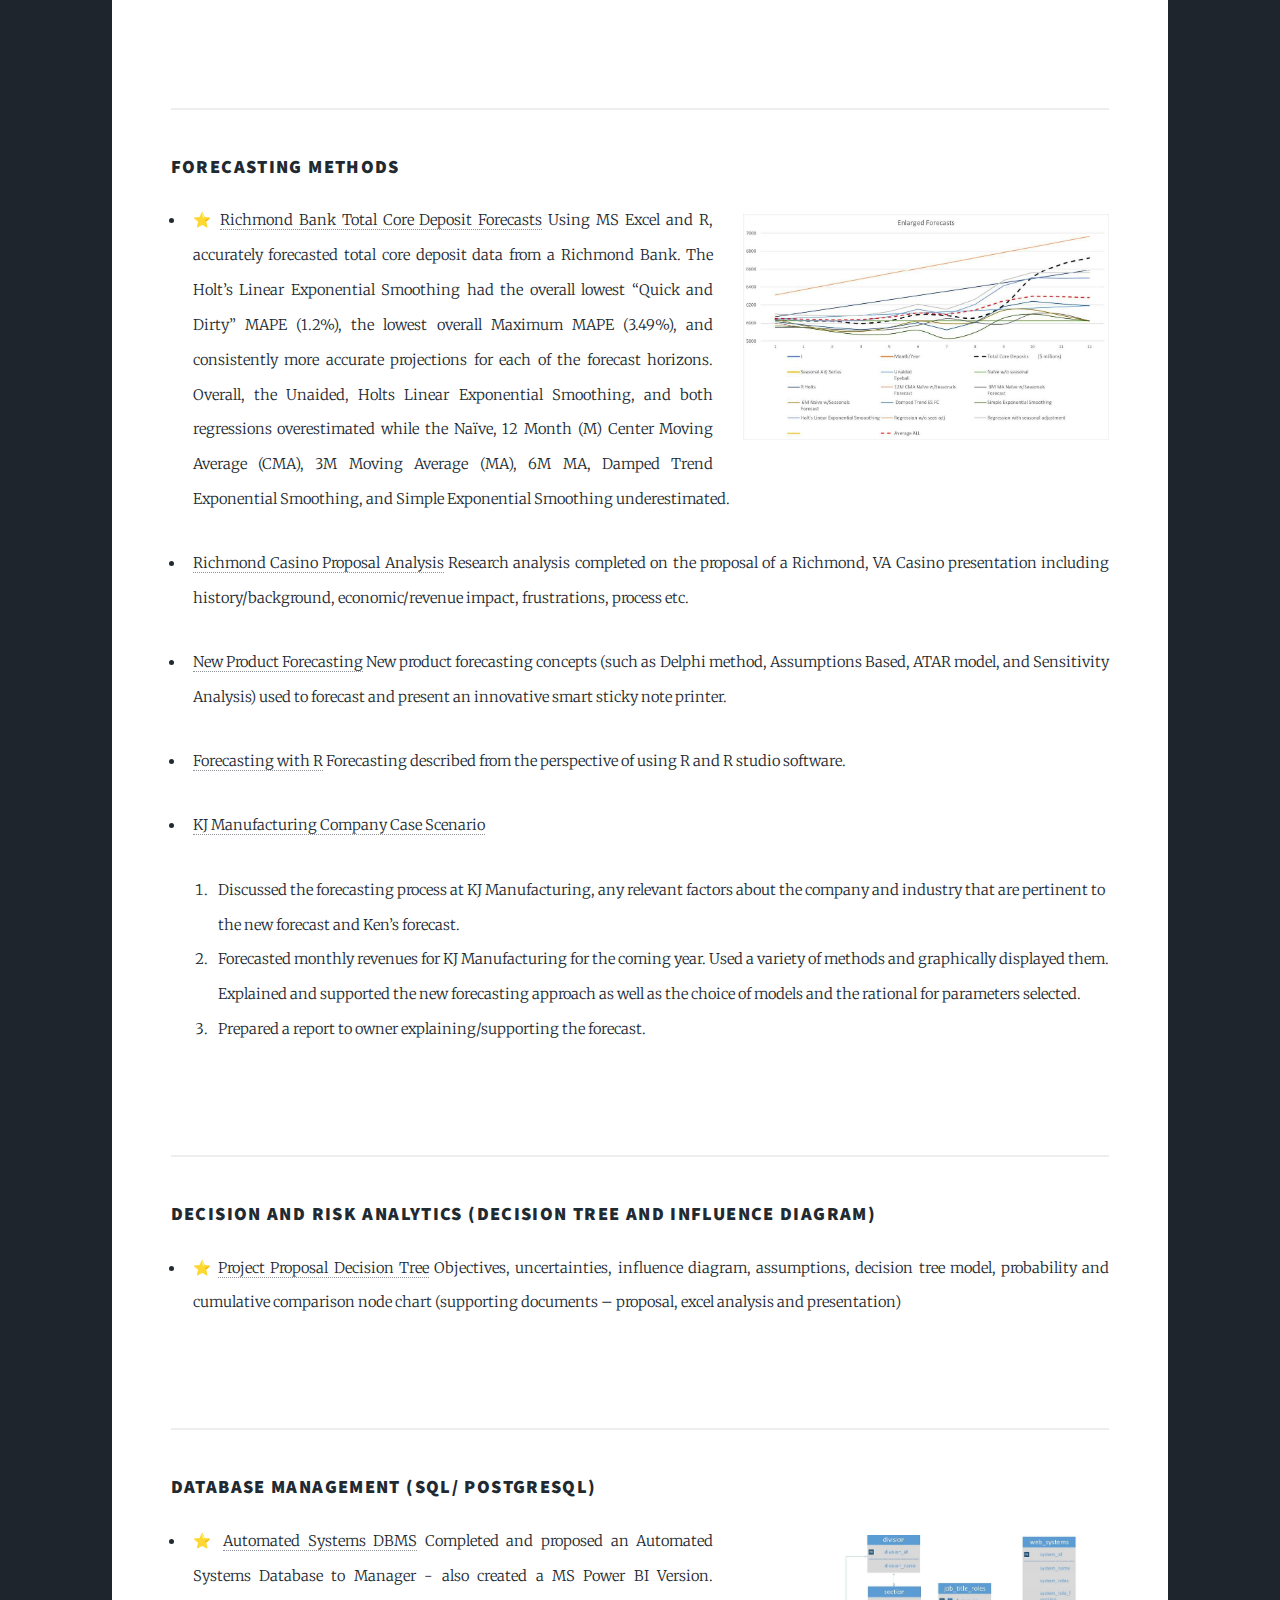
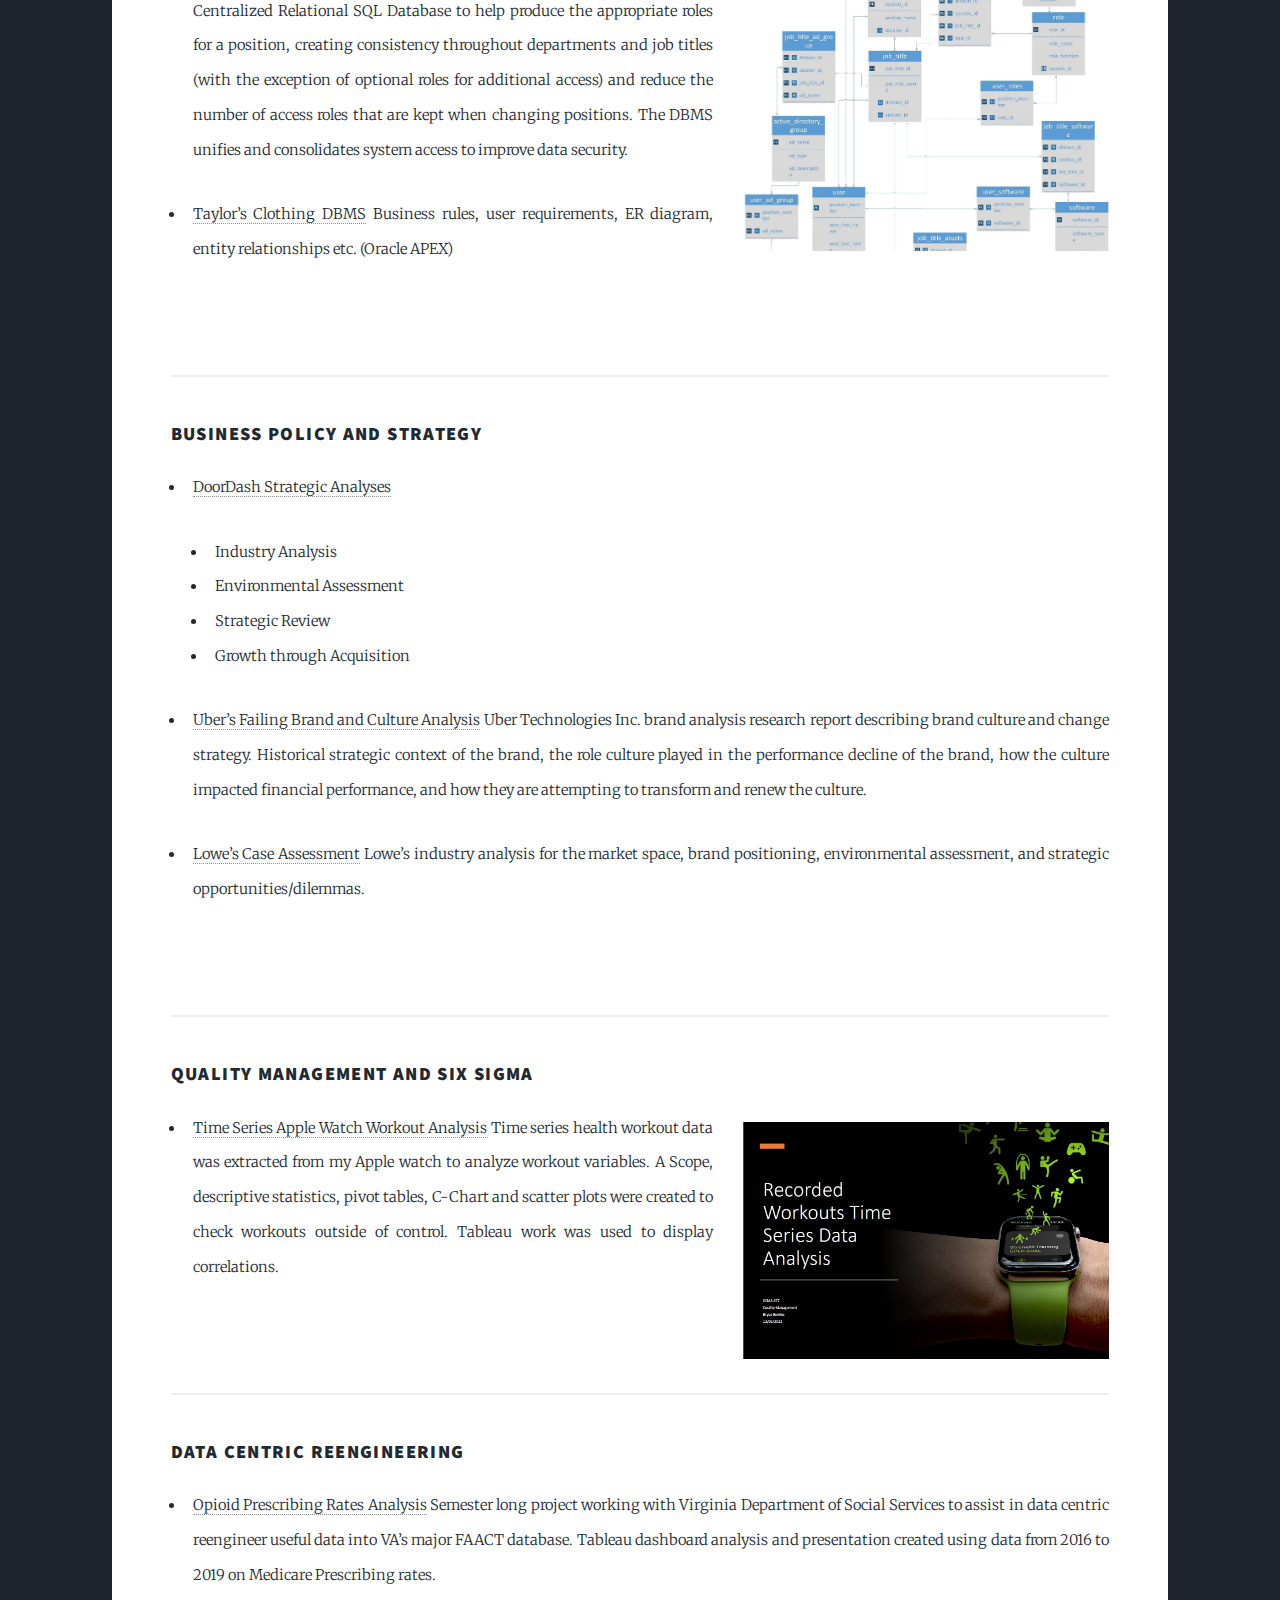
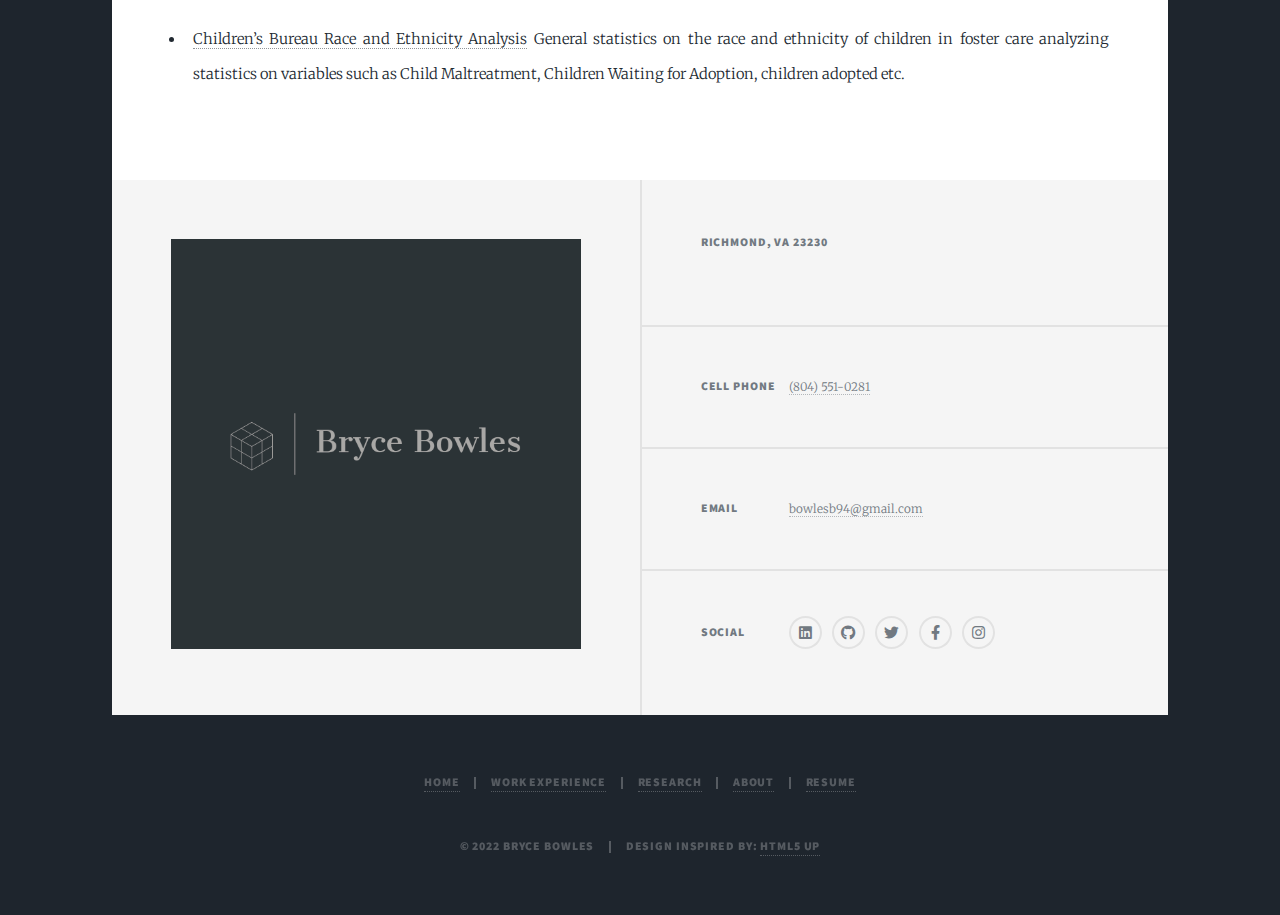
<file: research.html>
<!DOCTYPE HTML>
<!--
	Massively by HTML5 UP
	html5up.net | @ajlkn
	Free for personal and commercial use under the CCA 3.0 license (html5up.net/license)
-->
<html>
	<head>
		<title>Research</title>
		<meta charset="utf-8" />
		<meta name="viewport" content="width=device-width, initial-scale=1, user-scalable=no" />
		<link rel="stylesheet" href="assets/css/main.css" />
		<noscript><link rel="stylesheet" href="assets/css/noscript.css" /></noscript>
	</head>
	<body class="is-preload">

		<!-- Wrapper -->
			<div id="wrapper">

				<!-- Header -->
					<header id="header">
						<a href="index.html" class="logo">Research</a>
					</header>

				<!-- Nav -->
					<nav id="nav">
						<ul class="links">
							<li><a href="index.html">Home</a></li>
							<li><a href="work-experience.html">Work Experience</a></li>
							<li class="active"><a href="research.html">Research</a></li>
							<li><a href="about.html">About</a></li>
							<li><a href="https://github.com/bryce-bowles/bryce-bowles/raw/main/Bryce_Bowles_Resume.pdf">Resume</a></li>
						</ul>
						<ul class="icons">
							<li><a href="http://www.linkedin.com/in/bryce-bowles/" target="_blank" class="icon brands fa-linkedin"><span class="label">LinkedIn</span></a></li>
							<li><a href="https://github.com/bryce-bowles" target="_blank" class="icon brands fa-github"><span class="label">GitHub</span></a></li>
							<li><a href="https://twitter.com/Brizzy_Bowles" target="_blank" class="icon brands fa-twitter"><span class="label">Twitter</span></a></li>
							<li><a href="https://www.facebook.com/bbowles17/" target="_blank" class="icon brands fa-facebook-f"><span class="label">Facebook</span></a></li>
							<li><a href="https://www.instagram.com/bryce_bowles/?hl=en" target="_blank" class="icon brands fa-instagram"><span class="label">Instagram</span></a></li>
						</ul>
					</nav>

				<!-- Main -->
					<div id="main">

						<!-- Post -->
							<section class="post">
								<header class="major">
									<span class="date">April, 2022</span>
									<h1>Research and<br />
									Sample Work</h1>
									<p>A full list of research and sample work can be found in my <a href="https://github.com/bryce-bowles">GitHub Repositories</a>.</p>
						 											
								</header>
										<div class="box alt">
										<div class="row gtr-50 gtr-uniform">
											<div class="col-4"><span class="image fit"><img src="images/pic02.jpg" alt="" /></span></div>
											<div class="col-4"><span class="image fit"><img src="images/Stat-modeling.png" alt="" /></span></div>
											<div class="col-4"><span class="image fit"><img src="images/alchemy.png" alt="" /></span></div>
											<!-- Break -->
											<div class="col-4"><span class="image fit"><img src="images/cluster-den.jpeg" alt="" /></span></div>
											<div class="col-4"><span class="image fit"><img src="images/bda.jpg" alt="" /></span></div>
											<div class="col-4"><span class="image fit"><img src="images/data-reengineering.jpg" alt="" /></span></div>
											<!-- Break -->
											<div class="col-4"><span class="image fit"><img src="images/forecasting.jpg" alt="" /></span></div>
											<div class="col-4"><span class="image fit"><img src="images/svm.jpeg" alt="" /></span></div>
											<div class="col-4"><span class="image fit"><img src="images/nop.jpg" alt="" /></span></div>
										</div>
									<p><br/> </p>
								<h2 id="projects-completed">Projects Completed</h2>
								<p><strong>Projects tagged with &#11088; are my personal favorites, do check them out!</strong></p>

								<h3 id="prescriptive-analytics-modeling-decision-analytics-management-science">Prescriptive Analytics/Modeling | Decision Analytics / Management Science</h3>
								<p>(Machine Learning: Deterministic and Probabilistic Modeling, Optimization, Simulation) </p>
								<ul>
								<li><p> &#11088; <a href="https://github.com/bryce-bowles/office-workspace-optimization.git">Federal Reserve Bank of Richmond Workspace Allocation Optimization</a> Won Optimization model class competition issued by Dr. Brooks (M.D.A. department chair and professor). Proposed Python, Pyomo and GLPK network optimization model approach with binary variables and logical constraints to simulate reorganization of 1700 workspaces across 17 floors, while allocating for changing project teams and requirements. Provided report to IT Vice President, Christine Holzem at the Federal Reserve Bank of Richmond.</p>
								</li>
								<li><p><a href="https://github.com/bryce-bowles/helpdesk-optimization-proposal.git">Optimization and Simulation Proposal for SCC Bureau of Insurance</a> Proposed optimization and simulation framework to benefit helpdesk request distribution and simulate future request volume. </p>
								
								</ul>
								<p><br/> </p>
								</li>
								</ul>
								<hr>
								<h3 id="business-data-analytics">Business Data Analytics</h3>
								<p>(Modeling via Prediction, Classification and Clustering: Machine Learning, Classification Trees, Regression, Random Forests, Support Vector Machines, etc.)</p>
								<ul>
								<li><p><span class="image right"><img src="images/alchemy.png" alt="" /></span>&#11088; <a href="https://github.com/bryce-bowles/alchemy-broker-modeling.git">Alchemy Broker Analysis Project</a>: Performed segmentation analysis and predictive modeling on insurance broker performance to conclude a random forest model (highest AUC of 73%) predicted whether 2020 Gross Written Premium will increase or decrease from 2019 with a misclassification rate of 35%. Four classification models (classification trees, logistic regression, random forests, and support vector machines) were built, evaluated, and then tuned for prescriptive measures to analyze broker performance. Explored, visualized, and described five groups of brokers using principal component analysis.</p>
								</li>
								<li><a href="https://github.com/bryce-bowles/lending-club-pca-cluster.git">&#11088; Lending Club Cluster and PCA Repository</a> - Using loan data, performed a k-means cluster analysis to identify 7 groups or clusters and two PCAs of borrowers with multiple variables. Explained all preprocessing steps. Performed PCA to identify characteristics of each cluster. Evaluated how clusters compare to assigning applicants to clusters by loan grade. Supported comparison with visuals.  </li>
								<li><a href="https://github.com/bryce-bowles/lending-club-classification.git">&#11088; Lending Club Classification Analysis Repository</a> - Built a logistic regression and classification tree models for predicting the final status of a loan based on multiple variables available. Confusion matrix and misclassification rate for each model for a test dataset. Advised variables that appear to be important for predicting outcome. Plotted and described the ROC curves and AUC for the four models to provide my recommendation. </li>
								</ul>
								</ul>
								<p><br/> </p>
											
											
								<hr>
								<h3 id="statistical-analysis-and-modeling">Statistical Analysis and Modeling</h3>
								<ul>
								<li><p><a href="https://github.com/bryce-bowles/whiskey-prediction.git">Whiskey Analysis</a> Logistic regression model to predict the best and worst whiskeys using Confusion Matrix with training and validation samples. Correlation matrix, goodness of fit statistics, Hosmer-Lemeshow test, chi-squared, confusion matrix, Scatter plots, box plots etc.</p>
								</li>
								</ul>
								<p><br/> </p>
								<hr>
								<h3 id="forecasting-methods">Forecasting Methods</h3>
								<ul>
								<li><p><span class="image right"><img src="images/forecasting.jpg" alt="" /></span>&#11088; <a href="https://github.com/bryce-bowles/tsf-richmond-bank.git">Richmond Bank Total Core Deposit Forecasts</a> Using MS Excel and R, accurately forecasted total core deposit data from a Richmond Bank. The Holt’s Linear Exponential Smoothing had the overall lowest “Quick and Dirty” MAPE (1.2%), the lowest overall Maximum MAPE (3.49%), and consistently more accurate projections for each of the forecast horizons. Overall, the Unaided, Holts Linear Exponential Smoothing, and both regressions overestimated while the Naïve, 12 Month (M) Center Moving Average (CMA), 3M Moving Average (MA), 6M MA, Damped Trend Exponential Smoothing, and Simple Exponential Smoothing underestimated. </p>
								</li>
								<li><p><a href="https://github.com/bryce-bowles/richmond-casino-analysis.git">Richmond Casino Proposal Analysis</a> Research analysis completed on the proposal of a Richmond, VA Casino presentation including history/background, economic/revenue impact, frustrations, process etc. </p>
								</li>
								<li><p><a href="https://github.com/bryce-bowles/new-product-forecasting-concepts.git">New Product Forecasting</a> New product forecasting concepts (such as Delphi method, Assumptions Based, ATAR model, and Sensitivity Analysis) used to forecast and present an innovative smart sticky note printer.</p>
								</li>
								<li><p><a href="https://github.com/bryce-bowles/forecasting_with_R.git">Forecasting with R</a> Forecasting described from the perspective of using R and R studio software. </p>
								</li>
								<li><p><a href="https://github.com/bryce-bowles/KJ-manufacturing-TSF.git">KJ Manufacturing Company Case Scenario</a></p>
								<ol>
								<li>Discussed the forecasting process at KJ Manufacturing, any relevant factors about the company and industry that are pertinent to the new forecast and Ken’s forecast. </li>
								<li>Forecasted monthly revenues for KJ Manufacturing for the coming year. Used a variety of methods and graphically displayed them. Explained and supported the new forecasting approach as well as the choice of models and the rational for parameters selected. </li>
								<li>Prepared a report to owner explaining/supporting the forecast.</li>
								</ol>
								</ul>
								<p><br/> </p>
								<hr>
								<h3 id="decision-and-risk-analytics-decision-tree-and-influence-diagram-">Decision and Risk Analytics (Decision Tree and Influence Diagram)</h3>
								<ul>
								<li><p>&#11088; <a href="https://github.com/bryce-bowles/career-change-decision-tree.git">Project Proposal Decision Tree</a> Objectives, uncertainties, influence diagram, assumptions, decision tree model, probability and cumulative comparison node chart (supporting documents – proposal, excel analysis and presentation)</p>
								
								</ul>
								<p><br/> </p>
								<hr>
								<h3 id="database-management-sql-postgresql-">Database Management (SQL/ PostgreSQL)</h3>
								<ul>
								<li><p><span class="image right"><img src="images/dbms.png" alt="" /></span>&#11088; <a href="https://github.com/bryce-bowles/scc-work-dbms.git">Automated Systems DBMS</a> Completed and proposed an Automated Systems Database to Manager - also created a MS Power BI Version. Centralized Relational SQL Database to help produce the appropriate roles for a position, creating consistency throughout departments and job titles (with the exception of optional roles for additional access) and reduce the number of access roles that are kept when changing positions. The DBMS unifies and consolidates system access to improve data security.</p>
								</li>
								<li><p><a href="https://github.com/bryce-bowles/taylor-clothing-dbms.git">Taylor’s Clothing DBMS</a> Business rules, user requirements, ER diagram, entity relationships etc. (Oracle APEX)</p>
								</li>
								</ul>
								<p><br/> </p>
								<hr>
								<h3 id="business-policy-and-strategy">Business Policy and Strategy</h3>
								<ul>
								<li><p><a href="https://github.com/bryce-bowles/doordash-strategic-analysis.git">DoorDash Strategic Analyses</a></p>
								<ul>
								<li>Industry Analysis</li>
								<li>Environmental Assessment</li>
								<li>Strategic Review</li>
								<li>Growth through Acquisition</li>
								</ul>
								</li>
								<li><p><a href="https://github.com/bryce-bowles/uber-culture.git">Uber’s Failing Brand and Culture Analysis</a> Uber Technologies Inc. brand analysis research report describing brand culture and change strategy. Historical strategic context of the brand, the role culture played in the performance decline of the brand, how the culture impacted financial performance, and how they are attempting to transform and renew the culture.</p>
								</li>
								<li><p><a href="https://github.com/bryce-bowles/lowes-case-assessment.git">Lowe’s Case Assessment</a> Lowe’s industry analysis for the market space, brand positioning, environmental assessment, and strategic opportunities/dilemmas.</p>
								</li>
								</ul>
								<p><br/> </p>
								<hr>
								<h3 id="quality-management-and-six-sigma">Quality Management and Six Sigma</h3>
								<ul>
								<li><p><span class="image right"><img src="images/ts-workout.jpg" alt="" /></span><a href="https://github.com/bryce-bowles/TS-Apple_Watch_Data">Time Series Apple Watch Workout Analysis</a> Time series health workout data was extracted from my Apple watch to analyze workout variables. A Scope, descriptive statistics, pivot tables, C-Chart and scatter plots were created to check workouts outside of control. Tableau work was used to display correlations.</li>
								</ul>
								<p><br/> </p>
								<hr>
								<h3 id="data-centric-reengineering">Data Centric Reengineering</h3>
								<ul>
								<li><p><a href="https://github.com/bryce-bowles/opioid-prescribing-rates.git">Opioid Prescribing Rates Analysis</a> Semester long project working with Virginia Department of Social Services to assist in data centric reengineer useful data into VA’s major FAACT database. Tableau dashboard analysis and presentation created using data from 2016 to 2019 on Medicare Prescribing rates. </p>
								</li>
								<li><p><a href="https://github.com/bryce-bowles/childrens-bureau-race-analysis.git">Children’s Bureau Race and Ethnicity Analysis</a> General statistics on the race and ethnicity of children in foster care analyzing statistics on variables such as Child Maltreatment, Children Waiting for Adoption, children adopted etc.</p>
								</li>
								</ul>
							</section>
					</div>
				
				<!-- Footer -->
					<footer id="footer">
						<section>
							<a href="about.html"  class="image fit"><img src="images/Bryce-Bowles-logos.jpeg" alt="" /></a>
						</section>
						<section class="split contact">
							<section class="alt">
								<h3>Richmond, VA 23230</p>
							</section>
							<section>
								<h3>Cell Phone</h3>
								<p><a href="(804) 551-0281">(804) 551-0281</a></p>
							</section>
							<section>
								<h3>Email</h3>
								<p><a href="mailto:bowlesb94@gmail.com">bowlesb94@gmail.com</a></p>
							</section>
							<section>
								<h3>Social</h3>
									<ul class="icons alt">
									<li><a href="http://www.linkedin.com/in/bryce-bowles/" target="_blank" class="icon brands fa-linkedin"><span class="label">LinkedIn</span></a></li>
									<li><a href="https://github.com/bryce-bowles" target="_blank" class="icon brands fa-github"><span class="label">GitHub</span></a></li>
									<li><a href="https://twitter.com/Brizzy_Bowles" target="_blank" class="icon brands fa-twitter"><span class="label">Twitter</span></a></li>
									<li><a href="https://www.facebook.com/bbowles17/" target="_blank" class="icon brands fa-facebook-f"><span class="label">Facebook</span></a></li>
									<li><a href="https://www.instagram.com/bryce_bowles/?hl=en" target="_blank" class="icon brands fa-instagram"><span class="label">Instagram</span></a></li>
								</ul>
							</section>
						</section>
					</footer>

				<!-- Copyright -->
					<div id="copyright">
						<ul><li><a href="index.html">Home</a></li><li><a href="work-experience.html">Work Experience</a></li><li><a href="research.html">Research</a></li><li><a href="about.html">About</a></li><li><a href="https://github.com/bryce-bowles/bryce-bowles/raw/main/Bryce_Bowles_Resume.pdf">Resume</a></li></ul>
						<p><br/></p>
						<ul><li>&copy; 2022 Bryce Bowles </li><li>Design Inspired By: <a href="https://html5up.net">HTML5 UP</a></li></ul>
					</div>
			</div>
			
		<!-- Scripts -->
			<script src="assets/js/jquery.min.js"></script>
			<script src="assets/js/jquery.scrollex.min.js"></script>
			<script src="assets/js/jquery.scrolly.min.js"></script>
			<script src="assets/js/browser.min.js"></script>
			<script src="assets/js/breakpoints.min.js"></script>
			<script src="assets/js/util.js"></script>
			<script src="assets/js/main.js"></script>

	</body>
</html>
</file>
<file: assets/css/main.css>
@import url(fontawesome-all.min.css);
@import url("https://fonts.googleapis.com/css?family=Merriweather:300,700,300italic,700italic|Source+Sans+Pro:900");

/*
	Massively by HTML5 UP
	html5up.net | @ajlkn
	Free for personal and commercial use under the CCA 3.0 license (html5up.net/license)
*/

html, body, div, span, applet, object,
iframe, h1, h2, h3, h4, h5, h6, p, blockquote,
pre, a, abbr, acronym, address, big, cite,
code, del, dfn, em, img, ins, kbd, q, s, samp,
small, strike, strong, sub, sup, tt, var, b,
u, i, center, dl, dt, dd, ol, ul, li, fieldset,
form, label, legend, table, caption, tbody,
tfoot, thead, tr, th, td, article, aside,
canvas, details, embed, figure, figcaption,
footer, header, hgroup, menu, nav, output, ruby,
section, summary, time, mark, audio, video {
	margin: 0;
	padding: 0;
	border: 0;
	font-size: 100%;
	font: inherit;
	vertical-align: baseline;}

article, aside, details, figcaption, figure,
footer, header, hgroup, menu, nav, section {
	display: block;}

body {
	line-height: 1;
}

ol, ul {
	list-style: none;
}

blockquote, q {
	quotes: none;
}

	blockquote:before, blockquote:after, q:before, q:after {
		content: '';
		content: none;
	}

table {
	border-collapse: collapse;
	border-spacing: 0;
}

body {
	-webkit-text-size-adjust: none;
}

mark {
	background-color: transparent;
	color: inherit;
}

input::-moz-focus-inner {
	border: 0;
	padding: 0;
}

input, select, textarea {
	-moz-appearance: none;
	-webkit-appearance: none;
	-ms-appearance: none;
	appearance: none;
}

/* Basic */

	@-ms-viewport {
		width: device-width;
	}

	body {
		-ms-overflow-style: scrollbar;
	}

	@media screen and (max-width: 480px) {

		html, body {
			min-width: 320px;
		}

	}

	html {
		box-sizing: border-box;
	}

	*, *:before, *:after {
		box-sizing: inherit;
	}

	body {
		background-color: #1e252d;
	}

		body.is-preload *, body.is-preload *:before, body.is-preload *:after {
			-moz-animation: none !important;
			-webkit-animation: none !important;
			-ms-animation: none !important;
			animation: none !important;
			-moz-transition: none !important;
			-webkit-transition: none !important;
			-ms-transition: none !important;
			transition: none !important;
		}

/* Type */

	html {
		font-size: 16pt;
	}

		@media screen and (max-width: 1680px) {

			html {
				font-size: 12pt;
			}

		}

		@media screen and (max-width: 1280px) {

			html {
				font-size: 11pt;
			}

		}

		@media screen and (max-width: 360px) {

			html {
				font-size: 10pt;
			}

		}

	body {
		color: #212931;
	}

	body, input, select, textarea {
		font-family: "Merriweather", Georgia, serif;
		font-weight: 300;
		font-size: 1rem;
		line-height: 2.375;
	}

	a {
		-moz-transition: color 0.2s ease-in-out, background-color 0.2s ease-in-out, border-color 0.2s ease-in-out, box-shadow 0.2s ease-in-out;
		-webkit-transition: color 0.2s ease-in-out, background-color 0.2s ease-in-out, border-color 0.2s ease-in-out, box-shadow 0.2s ease-in-out;
		-ms-transition: color 0.2s ease-in-out, background-color 0.2s ease-in-out, border-color 0.2s ease-in-out, box-shadow 0.2s ease-in-out;
		transition: color 0.2s ease-in-out, background-color 0.2s ease-in-out, border-color 0.2s ease-in-out, box-shadow 0.2s ease-in-out;
		border-bottom: dotted 1px;
		text-decoration: none;
	}

		a:hover {
			border-bottom-color: transparent;
		}

	strong, b {
		font-weight: 600;
	}

	em, i {
		font-style: italic;
	}

	p {
		text-align: justify;
		margin: 0 0 2rem 0;
	}

	h1, h2, h3, h4, h5, h6 {
		font-family: "Source Sans Pro", Helvetica, sans-serif;
		font-weight: 900;
		line-height: 1.5;
		letter-spacing: 0.075em;
		text-transform: uppercase;
		margin: 0 0 1rem 0;
	}

		h1 a, h2 a, h3 a, h4 a, h5 a, h6 a {
			border-bottom: 0;
			color: inherit;
			text-decoration: none;
		}

	h1 {
		font-size: 4rem;
		line-height: 1.1;
		margin: 0 0 2rem 0;
	}

	h2 {
		font-size: 1.75rem;
		line-height: 1.3;
		margin: 0 0 1.5rem 0;
	}

	h3 {
		font-size: 1.25rem;
		margin: 0 0 1.5rem 0;
	}

	h4 {
		font-size: 1rem;
	}

	h5 {
		font-size: 0.9rem;
	}

	h6 {
		font-size: 0.8rem;
	}

	sub {
		font-size: 0.8rem;
		position: relative;
		top: 0.5rem;
	}

	sup {
		font-size: 0.8rem;
		position: relative;
		top: -0.5rem;
	}

	blockquote {
		border-left: solid 4px;
		font-style: italic;
		margin: 0 0 2rem 0;
		padding: 0.5rem 0 0.5rem 2rem;
	}

	code {
		border: solid 2px;
		font-family: "Courier New", monospace;
		font-size: 0.9rem;
		margin: 0 0.25rem;
		padding: 0.25rem 0.65rem;
	}

	pre {
		-webkit-overflow-scrolling: touch;
		font-family: "Courier New", monospace;
		font-size: 0.9rem;
		margin: 0 0 2rem 0;
	}

		pre code {
			display: block;
			line-height: 1.75;
			padding: 1rem 1.5rem;
			overflow-x: auto;
		}

	hr {
		border: 0;
		border-bottom: solid 2px;
		margin: 3rem 0;
	}

		hr.major {
			margin: 5rem 0;
		}

	.align-left {
		text-align: left;
	}

	.align-center {
		text-align: center;
	}

	.align-right {
		text-align: right;
	}

	input, select, textarea {
		color: #212931;
	}

	a {
		color: #212931;
		border-bottom-color: rgba(33, 41, 49, 0.5);
	}

		a:hover {
			border-bottom-color: transparent;
			color: #18bfef !important;
		}

	strong, b {
		color: #212931;
	}

	h1, h2, h3, h4, h5, h6 {
		color: #212931;
	}

	blockquote {
		border-left-color: #eeeeee;
	}

	code {
		background: rgba(220, 220, 220, 0.25);
		border-color: #eeeeee;
	}

	hr {
		border-bottom-color: #eeeeee;
	}

/* Row */

	.row {
		display: flex;
		flex-wrap: wrap;
		box-sizing: border-box;
		align-items: stretch;
	}

		.row > * {
			box-sizing: border-box;
		}

		.row.gtr-uniform > * > :last-child {
			margin-bottom: 0;
		}

		.row.aln-left {
			justify-content: flex-start;
		}

		.row.aln-center {
			justify-content: center;
		}

		.row.aln-right {
			justify-content: flex-end;
		}

		.row.aln-top {
			align-items: flex-start;
		}

		.row.aln-middle {
			align-items: center;
		}

		.row.aln-bottom {
			align-items: flex-end;
		}

		.row > .imp {
			order: -1;
		}

		.row > .col-1 {
			width: 8.33333%;
		}

		.row > .off-1 {
			margin-left: 8.33333%;
		}

		.row > .col-2 {
			width: 16.66667%;
		}

		.row > .off-2 {
			margin-left: 16.66667%;
		}

		.row > .col-3 {
			width: 25%;
		}

		.row > .off-3 {
			margin-left: 25%;
		}

		.row > .col-4 {
			width: 33.33333%;
		}

		.row > .off-4 {
			margin-left: 33.33333%;
		}

		.row > .col-5 {
			width: 41.66667%;
		}

		.row > .off-5 {
			margin-left: 41.66667%;
		}

		.row > .col-6 {
			width: 50%;
		}

		.row > .off-6 {
			margin-left: 50%;
		}

		.row > .col-7 {
			width: 58.33333%;
		}

		.row > .off-7 {
			margin-left: 58.33333%;
		}

		.row > .col-8 {
			width: 66.66667%;
		}

		.row > .off-8 {
			margin-left: 66.66667%;
		}

		.row > .col-9 {
			width: 75%;
		}

		.row > .off-9 {
			margin-left: 75%;
		}

		.row > .col-10 {
			width: 83.33333%;
		}

		.row > .off-10 {
			margin-left: 83.33333%;
		}

		.row > .col-11 {
			width: 91.66667%;
		}

		.row > .off-11 {
			margin-left: 91.66667%;
		}

		.row > .col-12 {
			width: 100%;
		}

		.row > .off-12 {
			margin-left: 100%;
		}

		.row.gtr-0 {
			margin-top: 0;
			margin-left: 0rem;
		}

			.row.gtr-0 > * {
				padding: 0 0 0 0rem;
			}

			.row.gtr-0.gtr-uniform {
				margin-top: 0rem;
			}

				.row.gtr-0.gtr-uniform > * {
					padding-top: 0rem;
				}

		.row.gtr-25 {
			margin-top: 0;
			margin-left: -0.375rem;
		}

			.row.gtr-25 > * {
				padding: 0 0 0 0.375rem;
			}

			.row.gtr-25.gtr-uniform {
				margin-top: -0.375rem;
			}

				.row.gtr-25.gtr-uniform > * {
					padding-top: 0.375rem;
				}

		.row.gtr-50 {
			margin-top: 0;
			margin-left: -0.75rem;
		}

			.row.gtr-50 > * {
				padding: 0 0 0 0.75rem;
			}

			.row.gtr-50.gtr-uniform {
				margin-top: -0.75rem;
			}

				.row.gtr-50.gtr-uniform > * {
					padding-top: 0.75rem;
				}

		.row {
			margin-top: 0;
			margin-left: -1.5rem;
		}

			.row > * {
				padding: 0 0 0 1.5rem;
			}

			.row.gtr-uniform {
				margin-top: -1.5rem;
			}

				.row.gtr-uniform > * {
					padding-top: 1.5rem;
				}

		.row.gtr-150 {
			margin-top: 0;
			margin-left: -2.25rem;
		}

			.row.gtr-150 > * {
				padding: 0 0 0 2.25rem;
			}

			.row.gtr-150.gtr-uniform {
				margin-top: -2.25rem;
			}

				.row.gtr-150.gtr-uniform > * {
					padding-top: 2.25rem;
				}

		.row.gtr-200 {
			margin-top: 0;
			margin-left: -3rem;
		}

			.row.gtr-200 > * {
				padding: 0 0 0 3rem;
			}

			.row.gtr-200.gtr-uniform {
				margin-top: -3rem;
			}

				.row.gtr-200.gtr-uniform > * {
					padding-top: 3rem;
				}

		@media screen and (max-width: 1680px) {

			.row {
				display: flex;
				flex-wrap: wrap;
				box-sizing: border-box;
				align-items: stretch;
			}

				.row > * {
					box-sizing: border-box;
				}

				.row.gtr-uniform > * > :last-child {
					margin-bottom: 0;
				}

				.row.aln-left {
					justify-content: flex-start;
				}

				.row.aln-center {
					justify-content: center;
				}

				.row.aln-right {
					justify-content: flex-end;
				}

				.row.aln-top {
					align-items: flex-start;
				}

				.row.aln-middle {
					align-items: center;
				}

				.row.aln-bottom {
					align-items: flex-end;
				}

				.row > .imp-xlarge {
					order: -1;
				}

				.row > .col-1-xlarge {
					width: 8.33333%;
				}

				.row > .off-1-xlarge {
					margin-left: 8.33333%;
				}

				.row > .col-2-xlarge {
					width: 16.66667%;
				}

				.row > .off-2-xlarge {
					margin-left: 16.66667%;
				}

				.row > .col-3-xlarge {
					width: 25%;
				}

				.row > .off-3-xlarge {
					margin-left: 25%;
				}

				.row > .col-4-xlarge {
					width: 33.33333%;
				}

				.row > .off-4-xlarge {
					margin-left: 33.33333%;
				}

				.row > .col-5-xlarge {
					width: 41.66667%;
				}

				.row > .off-5-xlarge {
					margin-left: 41.66667%;
				}

				.row > .col-6-xlarge {
					width: 50%;
				}

				.row > .off-6-xlarge {
					margin-left: 50%;
				}

				.row > .col-7-xlarge {
					width: 58.33333%;
				}

				.row > .off-7-xlarge {
					margin-left: 58.33333%;
				}

				.row > .col-8-xlarge {
					width: 66.66667%;
				}

				.row > .off-8-xlarge {
					margin-left: 66.66667%;
				}

				.row > .col-9-xlarge {
					width: 75%;
				}

				.row > .off-9-xlarge {
					margin-left: 75%;
				}

				.row > .col-10-xlarge {
					width: 83.33333%;
				}

				.row > .off-10-xlarge {
					margin-left: 83.33333%;
				}

				.row > .col-11-xlarge {
					width: 91.66667%;
				}

				.row > .off-11-xlarge {
					margin-left: 91.66667%;
				}

				.row > .col-12-xlarge {
					width: 100%;
				}

				.row > .off-12-xlarge {
					margin-left: 100%;
				}

				.row.gtr-0 {
					margin-top: 0;
					margin-left: 0rem;
				}

					.row.gtr-0 > * {
						padding: 0 0 0 0rem;
					}

					.row.gtr-0.gtr-uniform {
						margin-top: 0rem;
					}

						.row.gtr-0.gtr-uniform > * {
							padding-top: 0rem;
						}

				.row.gtr-25 {
					margin-top: 0;
					margin-left: -0.375rem;
				}

					.row.gtr-25 > * {
						padding: 0 0 0 0.375rem;
					}

					.row.gtr-25.gtr-uniform {
						margin-top: -0.375rem;
					}

						.row.gtr-25.gtr-uniform > * {
							padding-top: 0.375rem;
						}

				.row.gtr-50 {
					margin-top: 0;
					margin-left: -0.75rem;
				}

					.row.gtr-50 > * {
						padding: 0 0 0 0.75rem;
					}

					.row.gtr-50.gtr-uniform {
						margin-top: -0.75rem;
					}

						.row.gtr-50.gtr-uniform > * {
							padding-top: 0.75rem;
						}

				.row {
					margin-top: 0;
					margin-left: -1.5rem;
				}

					.row > * {
						padding: 0 0 0 1.5rem;
					}

					.row.gtr-uniform {
						margin-top: -1.5rem;
					}

						.row.gtr-uniform > * {
							padding-top: 1.5rem;
						}

				.row.gtr-150 {
					margin-top: 0;
					margin-left: -2.25rem;
				}

					.row.gtr-150 > * {
						padding: 0 0 0 2.25rem;
					}

					.row.gtr-150.gtr-uniform {
						margin-top: -2.25rem;
					}

						.row.gtr-150.gtr-uniform > * {
							padding-top: 2.25rem;
						}

				.row.gtr-200 {
					margin-top: 0;
					margin-left: -3rem;
				}

					.row.gtr-200 > * {
						padding: 0 0 0 3rem;
					}

					.row.gtr-200.gtr-uniform {
						margin-top: -3rem;
					}

						.row.gtr-200.gtr-uniform > * {
							padding-top: 3rem;
						}

		}

		@media screen and (max-width: 1280px) {

			.row {
				display: flex;
				flex-wrap: wrap;
				box-sizing: border-box;
				align-items: stretch;
			}

				.row > * {
					box-sizing: border-box;
				}

				.row.gtr-uniform > * > :last-child {
					margin-bottom: 0;
				}

				.row.aln-left {
					justify-content: flex-start;
				}

				.row.aln-center {
					justify-content: center;
				}

				.row.aln-right {
					justify-content: flex-end;
				}

				.row.aln-top {
					align-items: flex-start;
				}

				.row.aln-middle {
					align-items: center;
				}

				.row.aln-bottom {
					align-items: flex-end;
				}

				.row > .imp-large {
					order: -1;
				}

				.row > .col-1-large {
					width: 8.33333%;
				}

				.row > .off-1-large {
					margin-left: 8.33333%;
				}

				.row > .col-2-large {
					width: 16.66667%;
				}

				.row > .off-2-large {
					margin-left: 16.66667%;
				}

				.row > .col-3-large {
					width: 25%;
				}

				.row > .off-3-large {
					margin-left: 25%;
				}

				.row > .col-4-large {
					width: 33.33333%;
				}

				.row > .off-4-large {
					margin-left: 33.33333%;
				}

				.row > .col-5-large {
					width: 41.66667%;
				}

				.row > .off-5-large {
					margin-left: 41.66667%;
				}

				.row > .col-6-large {
					width: 50%;
				}

				.row > .off-6-large {
					margin-left: 50%;
				}

				.row > .col-7-large {
					width: 58.33333%;
				}

				.row > .off-7-large {
					margin-left: 58.33333%;
				}

				.row > .col-8-large {
					width: 66.66667%;
				}

				.row > .off-8-large {
					margin-left: 66.66667%;
				}

				.row > .col-9-large {
					width: 75%;
				}

				.row > .off-9-large {
					margin-left: 75%;
				}

				.row > .col-10-large {
					width: 83.33333%;
				}

				.row > .off-10-large {
					margin-left: 83.33333%;
				}

				.row > .col-11-large {
					width: 91.66667%;
				}

				.row > .off-11-large {
					margin-left: 91.66667%;
				}

				.row > .col-12-large {
					width: 100%;
				}

				.row > .off-12-large {
					margin-left: 100%;
				}

				.row.gtr-0 {
					margin-top: 0;
					margin-left: 0rem;
				}

					.row.gtr-0 > * {
						padding: 0 0 0 0rem;
					}

					.row.gtr-0.gtr-uniform {
						margin-top: 0rem;
					}

						.row.gtr-0.gtr-uniform > * {
							padding-top: 0rem;
						}

				.row.gtr-25 {
					margin-top: 0;
					margin-left: -0.375rem;
				}

					.row.gtr-25 > * {
						padding: 0 0 0 0.375rem;
					}

					.row.gtr-25.gtr-uniform {
						margin-top: -0.375rem;
					}

						.row.gtr-25.gtr-uniform > * {
							padding-top: 0.375rem;
						}

				.row.gtr-50 {
					margin-top: 0;
					margin-left: -0.75rem;
				}

					.row.gtr-50 > * {
						padding: 0 0 0 0.75rem;
					}

					.row.gtr-50.gtr-uniform {
						margin-top: -0.75rem;
					}

						.row.gtr-50.gtr-uniform > * {
							padding-top: 0.75rem;
						}

				.row {
					margin-top: 0;
					margin-left: -1.5rem;
				}

					.row > * {
						padding: 0 0 0 1.5rem;
					}

					.row.gtr-uniform {
						margin-top: -1.5rem;
					}

						.row.gtr-uniform > * {
							padding-top: 1.5rem;
						}

				.row.gtr-150 {
					margin-top: 0;
					margin-left: -2.25rem;
				}

					.row.gtr-150 > * {
						padding: 0 0 0 2.25rem;
					}

					.row.gtr-150.gtr-uniform {
						margin-top: -2.25rem;
					}

						.row.gtr-150.gtr-uniform > * {
							padding-top: 2.25rem;
						}

				.row.gtr-200 {
					margin-top: 0;
					margin-left: -3rem;
				}

					.row.gtr-200 > * {
						padding: 0 0 0 3rem;
					}

					.row.gtr-200.gtr-uniform {
						margin-top: -3rem;
					}

						.row.gtr-200.gtr-uniform > * {
							padding-top: 3rem;
						}

		}

		@media screen and (max-width: 980px) {

			.row {
				display: flex;
				flex-wrap: wrap;
				box-sizing: border-box;
				align-items: stretch;
			}

				.row > * {
					box-sizing: border-box;
				}

				.row.gtr-uniform > * > :last-child {
					margin-bottom: 0;
				}

				.row.aln-left {
					justify-content: flex-start;
				}

				.row.aln-center {
					justify-content: center;
				}

				.row.aln-right {
					justify-content: flex-end;
				}

				.row.aln-top {
					align-items: flex-start;
				}

				.row.aln-middle {
					align-items: center;
				}

				.row.aln-bottom {
					align-items: flex-end;
				}

				.row > .imp-medium {
					order: -1;
				}

				.row > .col-1-medium {
					width: 8.33333%;
				}

				.row > .off-1-medium {
					margin-left: 8.33333%;
				}

				.row > .col-2-medium {
					width: 16.66667%;
				}

				.row > .off-2-medium {
					margin-left: 16.66667%;
				}

				.row > .col-3-medium {
					width: 25%;
				}

				.row > .off-3-medium {
					margin-left: 25%;
				}

				.row > .col-4-medium {
					width: 33.33333%;
				}

				.row > .off-4-medium {
					margin-left: 33.33333%;
				}

				.row > .col-5-medium {
					width: 41.66667%;
				}

				.row > .off-5-medium {
					margin-left: 41.66667%;
				}

				.row > .col-6-medium {
					width: 50%;
				}

				.row > .off-6-medium {
					margin-left: 50%;
				}

				.row > .col-7-medium {
					width: 58.33333%;
				}

				.row > .off-7-medium {
					margin-left: 58.33333%;
				}

				.row > .col-8-medium {
					width: 66.66667%;
				}

				.row > .off-8-medium {
					margin-left: 66.66667%;
				}

				.row > .col-9-medium {
					width: 75%;
				}

				.row > .off-9-medium {
					margin-left: 75%;
				}

				.row > .col-10-medium {
					width: 83.33333%;
				}

				.row > .off-10-medium {
					margin-left: 83.33333%;
				}

				.row > .col-11-medium {
					width: 91.66667%;
				}

				.row > .off-11-medium {
					margin-left: 91.66667%;
				}

				.row > .col-12-medium {
					width: 100%;
				}

				.row > .off-12-medium {
					margin-left: 100%;
				}

				.row.gtr-0 {
					margin-top: 0;
					margin-left: 0rem;
				}

					.row.gtr-0 > * {
						padding: 0 0 0 0rem;
					}

					.row.gtr-0.gtr-uniform {
						margin-top: 0rem;
					}

						.row.gtr-0.gtr-uniform > * {
							padding-top: 0rem;
						}

				.row.gtr-25 {
					margin-top: 0;
					margin-left: -0.375rem;
				}

					.row.gtr-25 > * {
						padding: 0 0 0 0.375rem;
					}

					.row.gtr-25.gtr-uniform {
						margin-top: -0.375rem;
					}

						.row.gtr-25.gtr-uniform > * {
							padding-top: 0.375rem;
						}

				.row.gtr-50 {
					margin-top: 0;
					margin-left: -0.75rem;
				}

					.row.gtr-50 > * {
						padding: 0 0 0 0.75rem;
					}

					.row.gtr-50.gtr-uniform {
						margin-top: -0.75rem;
					}

						.row.gtr-50.gtr-uniform > * {
							padding-top: 0.75rem;
						}

				.row {
					margin-top: 0;
					margin-left: -1.5rem;
				}

					.row > * {
						padding: 0 0 0 1.5rem;
					}

					.row.gtr-uniform {
						margin-top: -1.5rem;
					}

						.row.gtr-uniform > * {
							padding-top: 1.5rem;
						}

				.row.gtr-150 {
					margin-top: 0;
					margin-left: -2.25rem;
				}

					.row.gtr-150 > * {
						padding: 0 0 0 2.25rem;
					}

					.row.gtr-150.gtr-uniform {
						margin-top: -2.25rem;
					}

						.row.gtr-150.gtr-uniform > * {
							padding-top: 2.25rem;
						}

				.row.gtr-200 {
					margin-top: 0;
					margin-left: -3rem;
				}

					.row.gtr-200 > * {
						padding: 0 0 0 3rem;
					}

					.row.gtr-200.gtr-uniform {
						margin-top: -3rem;
					}

						.row.gtr-200.gtr-uniform > * {
							padding-top: 3rem;
						}

		}

		@media screen and (max-width: 736px) {

			.row {
				display: flex;
				flex-wrap: wrap;
				box-sizing: border-box;
				align-items: stretch;
			}

				.row > * {
					box-sizing: border-box;
				}

				.row.gtr-uniform > * > :last-child {
					margin-bottom: 0;
				}

				.row.aln-left {
					justify-content: flex-start;
				}

				.row.aln-center {
					justify-content: center;
				}

				.row.aln-right {
					justify-content: flex-end;
				}

				.row.aln-top {
					align-items: flex-start;
				}

				.row.aln-middle {
					align-items: center;
				}

				.row.aln-bottom {
					align-items: flex-end;
				}

				.row > .imp-small {
					order: -1;
				}

				.row > .col-1-small {
					width: 8.33333%;
				}

				.row > .off-1-small {
					margin-left: 8.33333%;
				}

				.row > .col-2-small {
					width: 16.66667%;
				}

				.row > .off-2-small {
					margin-left: 16.66667%;
				}

				.row > .col-3-small {
					width: 25%;
				}

				.row > .off-3-small {
					margin-left: 25%;
				}

				.row > .col-4-small {
					width: 33.33333%;
				}

				.row > .off-4-small {
					margin-left: 33.33333%;
				}

				.row > .col-5-small {
					width: 41.66667%;
				}

				.row > .off-5-small {
					margin-left: 41.66667%;
				}

				.row > .col-6-small {
					width: 50%;
				}

				.row > .off-6-small {
					margin-left: 50%;
				}

				.row > .col-7-small {
					width: 58.33333%;
				}

				.row > .off-7-small {
					margin-left: 58.33333%;
				}

				.row > .col-8-small {
					width: 66.66667%;
				}

				.row > .off-8-small {
					margin-left: 66.66667%;
				}

				.row > .col-9-small {
					width: 75%;
				}

				.row > .off-9-small {
					margin-left: 75%;
				}

				.row > .col-10-small {
					width: 83.33333%;
				}

				.row > .off-10-small {
					margin-left: 83.33333%;
				}

				.row > .col-11-small {
					width: 91.66667%;
				}

				.row > .off-11-small {
					margin-left: 91.66667%;
				}

				.row > .col-12-small {
					width: 100%;
				}

				.row > .off-12-small {
					margin-left: 100%;
				}

				.row.gtr-0 {
					margin-top: 0;
					margin-left: 0rem;
				}

					.row.gtr-0 > * {
						padding: 0 0 0 0rem;
					}

					.row.gtr-0.gtr-uniform {
						margin-top: 0rem;
					}

						.row.gtr-0.gtr-uniform > * {
							padding-top: 0rem;
						}

				.row.gtr-25 {
					margin-top: 0;
					margin-left: -0.375rem;
				}

					.row.gtr-25 > * {
						padding: 0 0 0 0.375rem;
					}

					.row.gtr-25.gtr-uniform {
						margin-top: -0.375rem;
					}

						.row.gtr-25.gtr-uniform > * {
							padding-top: 0.375rem;
						}

				.row.gtr-50 {
					margin-top: 0;
					margin-left: -0.75rem;
				}

					.row.gtr-50 > * {
						padding: 0 0 0 0.75rem;
					}

					.row.gtr-50.gtr-uniform {
						margin-top: -0.75rem;
					}

						.row.gtr-50.gtr-uniform > * {
							padding-top: 0.75rem;
						}

				.row {
					margin-top: 0;
					margin-left: -1.5rem;
				}

					.row > * {
						padding: 0 0 0 1.5rem;
					}

					.row.gtr-uniform {
						margin-top: -1.5rem;
					}

						.row.gtr-uniform > * {
							padding-top: 1.5rem;
						}

				.row.gtr-150 {
					margin-top: 0;
					margin-left: -2.25rem;
				}

					.row.gtr-150 > * {
						padding: 0 0 0 2.25rem;
					}

					.row.gtr-150.gtr-uniform {
						margin-top: -2.25rem;
					}

						.row.gtr-150.gtr-uniform > * {
							padding-top: 2.25rem;
						}

				.row.gtr-200 {
					margin-top: 0;
					margin-left: -3rem;
				}

					.row.gtr-200 > * {
						padding: 0 0 0 3rem;
					}

					.row.gtr-200.gtr-uniform {
						margin-top: -3rem;
					}

						.row.gtr-200.gtr-uniform > * {
							padding-top: 3rem;
						}

		}

		@media screen and (max-width: 480px) {

			.row {
				display: flex;
				flex-wrap: wrap;
				box-sizing: border-box;
				align-items: stretch;
			}

				.row > * {
					box-sizing: border-box;
				}

				.row.gtr-uniform > * > :last-child {
					margin-bottom: 0;
				}

				.row.aln-left {
					justify-content: flex-start;
				}

				.row.aln-center {
					justify-content: center;
				}

				.row.aln-right {
					justify-content: flex-end;
				}

				.row.aln-top {
					align-items: flex-start;
				}

				.row.aln-middle {
					align-items: center;
				}

				.row.aln-bottom {
					align-items: flex-end;
				}

				.row > .imp-xsmall {
					order: -1;
				}

				.row > .col-1-xsmall {
					width: 8.33333%;
				}

				.row > .off-1-xsmall {
					margin-left: 8.33333%;
				}

				.row > .col-2-xsmall {
					width: 16.66667%;
				}

				.row > .off-2-xsmall {
					margin-left: 16.66667%;
				}

				.row > .col-3-xsmall {
					width: 25%;
				}

				.row > .off-3-xsmall {
					margin-left: 25%;
				}

				.row > .col-4-xsmall {
					width: 33.33333%;
				}

				.row > .off-4-xsmall {
					margin-left: 33.33333%;
				}

				.row > .col-5-xsmall {
					width: 41.66667%;
				}

				.row > .off-5-xsmall {
					margin-left: 41.66667%;
				}

				.row > .col-6-xsmall {
					width: 50%;
				}

				.row > .off-6-xsmall {
					margin-left: 50%;
				}

				.row > .col-7-xsmall {
					width: 58.33333%;
				}

				.row > .off-7-xsmall {
					margin-left: 58.33333%;
				}

				.row > .col-8-xsmall {
					width: 66.66667%;
				}

				.row > .off-8-xsmall {
					margin-left: 66.66667%;
				}

				.row > .col-9-xsmall {
					width: 75%;
				}

				.row > .off-9-xsmall {
					margin-left: 75%;
				}

				.row > .col-10-xsmall {
					width: 83.33333%;
				}

				.row > .off-10-xsmall {
					margin-left: 83.33333%;
				}

				.row > .col-11-xsmall {
					width: 91.66667%;
				}

				.row > .off-11-xsmall {
					margin-left: 91.66667%;
				}

				.row > .col-12-xsmall {
					width: 100%;
				}

				.row > .off-12-xsmall {
					margin-left: 100%;
				}

				.row.gtr-0 {
					margin-top: 0;
					margin-left: 0rem;
				}

					.row.gtr-0 > * {
						padding: 0 0 0 0rem;
					}

					.row.gtr-0.gtr-uniform {
						margin-top: 0rem;
					}

						.row.gtr-0.gtr-uniform > * {
							padding-top: 0rem;
						}

				.row.gtr-25 {
					margin-top: 0;
					margin-left: -0.375rem;
				}

					.row.gtr-25 > * {
						padding: 0 0 0 0.375rem;
					}

					.row.gtr-25.gtr-uniform {
						margin-top: -0.375rem;
					}

						.row.gtr-25.gtr-uniform > * {
							padding-top: 0.375rem;
						}

				.row.gtr-50 {
					margin-top: 0;
					margin-left: -0.75rem;
				}

					.row.gtr-50 > * {
						padding: 0 0 0 0.75rem;
					}

					.row.gtr-50.gtr-uniform {
						margin-top: -0.75rem;
					}

						.row.gtr-50.gtr-uniform > * {
							padding-top: 0.75rem;
						}

				.row {
					margin-top: 0;
					margin-left: -1.5rem;
				}

					.row > * {
						padding: 0 0 0 1.5rem;
					}

					.row.gtr-uniform {
						margin-top: -1.5rem;
					}

						.row.gtr-uniform > * {
							padding-top: 1.5rem;
						}

				.row.gtr-150 {
					margin-top: 0;
					margin-left: -2.25rem;
				}

					.row.gtr-150 > * {
						padding: 0 0 0 2.25rem;
					}

					.row.gtr-150.gtr-uniform {
						margin-top: -2.25rem;
					}

						.row.gtr-150.gtr-uniform > * {
							padding-top: 2.25rem;
						}

				.row.gtr-200 {
					margin-top: 0;
					margin-left: -3rem;
				}

					.row.gtr-200 > * {
						padding: 0 0 0 3rem;
					}

					.row.gtr-200.gtr-uniform {
						margin-top: -3rem;
					}

						.row.gtr-200.gtr-uniform > * {
							padding-top: 3rem;
						}

		}

		@media screen and (max-width: 360px) {

			.row {
				display: flex;
				flex-wrap: wrap;
				box-sizing: border-box;
				align-items: stretch;
			}

				.row > * {
					box-sizing: border-box;
				}

				.row.gtr-uniform > * > :last-child {
					margin-bottom: 0;
				}

				.row.aln-left {
					justify-content: flex-start;
				}

				.row.aln-center {
					justify-content: center;
				}

				.row.aln-right {
					justify-content: flex-end;
				}

				.row.aln-top {
					align-items: flex-start;
				}

				.row.aln-middle {
					align-items: center;
				}

				.row.aln-bottom {
					align-items: flex-end;
				}

				.row > .imp-xxsmall {
					order: -1;
				}

				.row > .col-1-xxsmall {
					width: 8.33333%;
				}

				.row > .off-1-xxsmall {
					margin-left: 8.33333%;
				}

				.row > .col-2-xxsmall {
					width: 16.66667%;
				}

				.row > .off-2-xxsmall {
					margin-left: 16.66667%;
				}

				.row > .col-3-xxsmall {
					width: 25%;
				}

				.row > .off-3-xxsmall {
					margin-left: 25%;
				}

				.row > .col-4-xxsmall {
					width: 33.33333%;
				}

				.row > .off-4-xxsmall {
					margin-left: 33.33333%;
				}

				.row > .col-5-xxsmall {
					width: 41.66667%;
				}

				.row > .off-5-xxsmall {
					margin-left: 41.66667%;
				}

				.row > .col-6-xxsmall {
					width: 50%;
				}

				.row > .off-6-xxsmall {
					margin-left: 50%;
				}

				.row > .col-7-xxsmall {
					width: 58.33333%;
				}

				.row > .off-7-xxsmall {
					margin-left: 58.33333%;
				}

				.row > .col-8-xxsmall {
					width: 66.66667%;
				}

				.row > .off-8-xxsmall {
					margin-left: 66.66667%;
				}

				.row > .col-9-xxsmall {
					width: 75%;
				}

				.row > .off-9-xxsmall {
					margin-left: 75%;
				}

				.row > .col-10-xxsmall {
					width: 83.33333%;
				}

				.row > .off-10-xxsmall {
					margin-left: 83.33333%;
				}

				.row > .col-11-xxsmall {
					width: 91.66667%;
				}

				.row > .off-11-xxsmall {
					margin-left: 91.66667%;
				}

				.row > .col-12-xxsmall {
					width: 100%;
				}

				.row > .off-12-xxsmall {
					margin-left: 100%;
				}

				.row.gtr-0 {
					margin-top: 0;
					margin-left: 0rem;
				}

					.row.gtr-0 > * {
						padding: 0 0 0 0rem;
					}

					.row.gtr-0.gtr-uniform {
						margin-top: 0rem;
					}

						.row.gtr-0.gtr-uniform > * {
							padding-top: 0rem;
						}

				.row.gtr-25 {
					margin-top: 0;
					margin-left: -0.375rem;
				}

					.row.gtr-25 > * {
						padding: 0 0 0 0.375rem;
					}

					.row.gtr-25.gtr-uniform {
						margin-top: -0.375rem;
					}

						.row.gtr-25.gtr-uniform > * {
							padding-top: 0.375rem;
						}

				.row.gtr-50 {
					margin-top: 0;
					margin-left: -0.75rem;
				}

					.row.gtr-50 > * {
						padding: 0 0 0 0.75rem;
					}

					.row.gtr-50.gtr-uniform {
						margin-top: -0.75rem;
					}

						.row.gtr-50.gtr-uniform > * {
							padding-top: 0.75rem;
						}

				.row {
					margin-top: 0;
					margin-left: -1.5rem;
				}

					.row > * {
						padding: 0 0 0 1.5rem;
					}

					.row.gtr-uniform {
						margin-top: -1.5rem;
					}

						.row.gtr-uniform > * {
							padding-top: 1.5rem;
						}

				.row.gtr-150 {
					margin-top: 0;
					margin-left: -2.25rem;
				}

					.row.gtr-150 > * {
						padding: 0 0 0 2.25rem;
					}

					.row.gtr-150.gtr-uniform {
						margin-top: -2.25rem;
					}

						.row.gtr-150.gtr-uniform > * {
							padding-top: 2.25rem;
						}

				.row.gtr-200 {
					margin-top: 0;
					margin-left: -3rem;
				}

					.row.gtr-200 > * {
						padding: 0 0 0 3rem;
					}

					.row.gtr-200.gtr-uniform {
						margin-top: -3rem;
					}

						.row.gtr-200.gtr-uniform > * {
							padding-top: 3rem;
						}

		}

/* Box */

	.box {
		border: solid 2px;
		margin-bottom: 2rem;
		padding: 1.5rem;
	}

		.box > :last-child,
		.box > :last-child > :last-child,
		.box > :last-child > :last-child > :last-child {
			margin-bottom: 0;
		}

		.box.alt {
			border: 0;
			border-radius: 0;
			padding: 0;
		}

	.box {
		border-color: #eeeeee;
	}

/* Button */

	input[type="submit"],
	input[type="reset"],
	input[type="button"],
	button,
	.button {
		-moz-appearance: none;
		-webkit-appearance: none;
		-ms-appearance: none;
		appearance: none;
		-moz-transition: background-color 0.2s ease-in-out, box-shadow 0.2s ease-in-out, color 0.2s ease-in-out;
		-webkit-transition: background-color 0.2s ease-in-out, box-shadow 0.2s ease-in-out, color 0.2s ease-in-out;
		-ms-transition: background-color 0.2s ease-in-out, box-shadow 0.2s ease-in-out, color 0.2s ease-in-out;
		transition: background-color 0.2s ease-in-out, box-shadow 0.2s ease-in-out, color 0.2s ease-in-out;
		border: 0;
		border-radius: 0;
		cursor: pointer;
		display: inline-block;
		font-family: "Source Sans Pro", Helvetica, sans-serif;
		font-size: 0.8rem;
		font-weight: 900;
		letter-spacing: 0.075em;
		height: 3rem;
		line-height: 3rem;
		padding: 0 2rem;
		text-align: center;
		text-decoration: none;
		text-transform: uppercase;
		white-space: nowrap;
	}

		input[type="submit"].icon:before,
		input[type="reset"].icon:before,
		input[type="button"].icon:before,
		button.icon:before,
		.button.icon:before {
			margin-right: 0.5rem;
		}

		input[type="submit"].icon.solo,
		input[type="reset"].icon.solo,
		input[type="button"].icon.solo,
		button.icon.solo,
		.button.icon.solo {
			position: relative;
			width: 4rem;
			height: 4rem;
			line-height: 4rem;
			border-radius: 4rem;
			text-indent: 4rem;
			overflow: hidden;
			padding: 0;
			white-space: nowrap;
		}

			input[type="submit"].icon.solo:before,
			input[type="reset"].icon.solo:before,
			input[type="button"].icon.solo:before,
			button.icon.solo:before,
			.button.icon.solo:before {
				position: absolute;
				display: block;
				top: 0;
				left: 0;
				width: inherit;
				height: inherit;
				line-height: inherit;
				font-size: 1.25rem;
				margin-right: 0;
				text-align: center;
				text-indent: 0;
			}

		input[type="submit"].fit,
		input[type="reset"].fit,
		input[type="button"].fit,
		button.fit,
		.button.fit {
			width: 100%;
		}

		input[type="submit"].small,
		input[type="reset"].small,
		input[type="button"].small,
		button.small,
		.button.small {
			font-size: 0.7rem;
			height: 2.5rem;
			line-height: 2.5rem;
			padding: 0 1.5rem;
		}

		input[type="submit"].large,
		input[type="reset"].large,
		input[type="button"].large,
		button.large,
		.button.large {
			font-size: 0.9rem;
			height: 3.5rem;
			line-height: 3.5rem;
			padding: 0 2.75rem;
		}

		@media screen and (max-width: 980px) {

			input[type="submit"],
			input[type="reset"],
			input[type="button"],
			button,
			.button {
				font-size: 0.9rem;
				height: 3.25rem;
				line-height: 3.25rem;
			}

				input[type="submit"].large,
				input[type="reset"].large,
				input[type="button"].large,
				button.large,
				.button.large {
					font-size: 1rem;
					height: 3.75rem;
					line-height: 3.75rem;
				}

		}

		input[type="submit"].disabled, input[type="submit"]:disabled,
		input[type="reset"].disabled,
		input[type="reset"]:disabled,
		input[type="button"].disabled,
		input[type="button"]:disabled,
		button.disabled,
		button:disabled,
		.button.disabled,
		.button:disabled {
			pointer-events: none;
			opacity: 0.25;
		}

	input[type="submit"],
	input[type="reset"],
	input[type="button"],
	button,
	.button {
		background-color: transparent;
		box-shadow: inset 0 0 0 2px #212931;
		color: #212931 !important;
	}

		input[type="submit"]:hover,
		input[type="reset"]:hover,
		input[type="button"]:hover,
		button:hover,
		.button:hover {
			box-shadow: inset 0 0 0 2px #18bfef;
			color: #18bfef !important;
		}

		input[type="submit"].primary,
		input[type="reset"].primary,
		input[type="button"].primary,
		button.primary,
		.button.primary {
			background-color: #212931;
			box-shadow: none;
			color: #ffffff !important;
		}

			input[type="submit"].primary:hover,
			input[type="reset"].primary:hover,
			input[type="button"].primary:hover,
			button.primary:hover,
			.button.primary:hover {
				background-color: #18bfef;
			}

/* Form */

	form {
		margin: 0 0 2rem 0;
	}

		form > :last-child {
			margin-bottom: 0;
		}

		form > .fields {
			display: -moz-flex;
			display: -webkit-flex;
			display: -ms-flex;
			display: flex;
			-moz-flex-wrap: wrap;
			-webkit-flex-wrap: wrap;
			-ms-flex-wrap: wrap;
			flex-wrap: wrap;
			width: calc(100% + 3rem);
			margin: -1.5rem 0 2rem -1.5rem;
		}

			form > .fields > .field {
				-moz-flex-grow: 0;
				-webkit-flex-grow: 0;
				-ms-flex-grow: 0;
				flex-grow: 0;
				-moz-flex-shrink: 0;
				-webkit-flex-shrink: 0;
				-ms-flex-shrink: 0;
				flex-shrink: 0;
				padding: 1.5rem 0 0 1.5rem;
				width: calc(100% - 1.5rem);
			}

				form > .fields > .field.half {
					width: calc(50% - 0.75rem);
				}

				form > .fields > .field.third {
					width: calc(100%/3 - 0.5rem);
				}

				form > .fields > .field.quarter {
					width: calc(25% - 0.375rem);
				}

		@media screen and (max-width: 480px) {

			form > .fields {
				width: calc(100% + 3rem);
				margin: -1.5rem 0 2rem -1.5rem;
			}

				form > .fields > .field {
					padding: 1.5rem 0 0 1.5rem;
					width: calc(100% - 1.5rem);
				}

					form > .fields > .field.half {
						width: calc(100% - 1.5rem);
					}

					form > .fields > .field.third {
						width: calc(100% - 1.5rem);
					}

					form > .fields > .field.quarter {
						width: calc(100% - 1.5rem);
					}

		}

	label {
		display: block;
		font-family: "Source Sans Pro", Helvetica, sans-serif;
		font-weight: 900;
		line-height: 1.5;
		letter-spacing: 0.075em;
		font-size: 0.8rem;
		text-transform: uppercase;
		margin: 0 0 0.75rem 0;
	}

		@media screen and (max-width: 980px) {

			label {
				font-size: 0.9rem;
			}

		}

	input[type="text"],
	input[type="password"],
	input[type="email"],
	select,
	textarea {
		-moz-appearance: none;
		-webkit-appearance: none;
		-ms-appearance: none;
		appearance: none;
		background: transparent;
		border-radius: 0;
		border: solid 2px;
		color: inherit;
		display: block;
		outline: 0;
		padding: 0 1rem;
		text-decoration: none;
		width: 100%;
	}

		input[type="text"]:invalid,
		input[type="password"]:invalid,
		input[type="email"]:invalid,
		select:invalid,
		textarea:invalid {
			box-shadow: none;
		}

	select {
		background-size: 1.25rem;
		background-repeat: no-repeat;
		background-position: calc(100% - 1rem) center;
		height: 3rem;
		padding-right: 3rem;
		text-overflow: ellipsis;
	}

		select:focus::-ms-value {
			background-color: transparent;
		}

		select::-ms-expand {
			display: none;
		}

	input[type="text"],
	input[type="password"],
	input[type="email"],
	select {
		height: 3rem;
	}

	textarea {
		padding: 0.75rem 1rem;
	}

	input[type="checkbox"],
	input[type="radio"] {
		-moz-appearance: none;
		-webkit-appearance: none;
		-ms-appearance: none;
		appearance: none;
		display: block;
		float: left;
		margin-right: -2rem;
		opacity: 0;
		width: 1rem;
		z-index: -1;
	}

		input[type="checkbox"] + label,
		input[type="radio"] + label {
			text-decoration: none;
			cursor: pointer;
			display: inline-block;
			font-size: 1rem;
			letter-spacing: 0;
			font-family: "Merriweather", Georgia, serif;
			text-transform: none;
			font-weight: 300;
			padding-left: 2.8rem;
			padding-right: 1rem;
			position: relative;
		}

			input[type="checkbox"] + label:before,
			input[type="radio"] + label:before {
				-moz-osx-font-smoothing: grayscale;
				-webkit-font-smoothing: antialiased;
				display: inline-block;
				font-style: normal;
				font-variant: normal;
				text-rendering: auto;
				line-height: 1;
				text-transform: none !important;
				font-family: 'Font Awesome 5 Free';
				font-weight: 900;
			}

			input[type="checkbox"] + label:before,
			input[type="radio"] + label:before {
				border-radius: 0;
				border: solid 2px;
				content: '';
				display: inline-block;
				font-size: 0.8rem;
				height: 1.8rem;
				left: 0;
				line-height: 1.65rem;
				position: absolute;
				text-align: center;
				top: -0.125rem;
				width: 1.8rem;
			}

		input[type="checkbox"]:checked + label:before,
		input[type="radio"]:checked + label:before {
			content: '\f00c';
		}

	input[type="checkbox"] + label:before {
		border-radius: 0;
	}

	input[type="radio"] + label:before {
		border-radius: 100%;
	}

	::-webkit-input-placeholder {
		opacity: 1.0;
	}

	:-moz-placeholder {
		opacity: 1.0;
	}

	::-moz-placeholder {
		opacity: 1.0;
	}

	:-ms-input-placeholder {
		opacity: 1.0;
	}

	label {
		color: #212931;
	}

	input[type="text"],
	input[type="password"],
	input[type="email"],
	select,
	textarea {
		border-color: #eeeeee;
	}

		input[type="text"]:focus,
		input[type="password"]:focus,
		input[type="email"]:focus,
		select:focus,
		textarea:focus {
			border-color: #18bfef;
		}

	select {
		background-image: url("data:image/svg+xml;charset=utf8,%3Csvg xmlns='http://www.w3.org/2000/svg' width='40' height='40' preserveAspectRatio='none' viewBox='0 0 40 40'%3E%3Cpath d='M9.4,12.3l10.4,10.4l10.4-10.4c0.2-0.2,0.5-0.4,0.9-0.4c0.3,0,0.6,0.1,0.9,0.4l3.3,3.3c0.2,0.2,0.4,0.5,0.4,0.9 c0,0.4-0.1,0.6-0.4,0.9L20.7,31.9c-0.2,0.2-0.5,0.4-0.9,0.4c-0.3,0-0.6-0.1-0.9-0.4L4.3,17.3c-0.2-0.2-0.4-0.5-0.4-0.9 c0-0.4,0.1-0.6,0.4-0.9l3.3-3.3c0.2-0.2,0.5-0.4,0.9-0.4S9.1,12.1,9.4,12.3z' fill='%23eeeeee' /%3E%3C/svg%3E");
	}

		select option {
			background-color: #ffffff;
			color: #212931;
		}

	.select-wrapper:before {
		color: #eeeeee;
	}

	input[type="checkbox"] + label,
	input[type="radio"] + label {
		color: #212931;
	}

		input[type="checkbox"] + label:before,
		input[type="radio"] + label:before {
			border-color: #eeeeee;
		}

	input[type="checkbox"]:checked + label:before,
	input[type="radio"]:checked + label:before {
		background-color: #212931;
		border-color: #212931;
		color: #ffffff;
	}

	input[type="checkbox"]:focus + label:before,
	input[type="radio"]:focus + label:before {
		border-color: #18bfef;
	}

	::-webkit-input-placeholder {
		color: #909498 !important;
	}

	:-moz-placeholder {
		color: #909498 !important;
	}

	::-moz-placeholder {
		color: #909498 !important;
	}

	:-ms-input-placeholder {
		color: #909498 !important;
	}

	.formerize-placeholder {
		color: #909498 !important;
	}

/* Icon */

	.icon {
		text-decoration: none;
		border-bottom: none;
		position: relative;
	}

		.icon:before {
			-moz-osx-font-smoothing: grayscale;
			-webkit-font-smoothing: antialiased;
			display: inline-block;
			font-style: normal;
			font-variant: normal;
			text-rendering: auto;
			line-height: 1;
			text-transform: none !important;
			font-family: 'Font Awesome 5 Free';
			font-weight: 400;
		}

		.icon > .label {
			display: none;
		}

		.icon:before {
			line-height: inherit;
		}

		.icon.solid:before {
			font-weight: 900;
		}

		.icon.brands:before {
			font-family: 'Font Awesome 5 Brands';
		}

/* Image */

	.image {
		border: 0;
		display: inline-block;
		position: relative;
	}

		.image img {
			display: block;
		}

		.image.left, .image.right {
			max-width: 40%;
		}

			.image.left img, .image.right img {
				width: 100%;
			}

		.image.left {
			float: left;
			margin: 0 2rem 2rem 0;
			top: 0.75rem;
		}

		.image.right {
			float: right;
			margin: 0 0 2rem 2rem;
			top: 0.75rem;
		}

		.image.fit {
			display: block;
			margin: 2.5rem 0;
			width: 100%;
		}

			.image.fit:first-child {
				margin-top: 0;
			}

			.image.fit img {
				width: 100%;
			}

		.image.main {
			display: block;
			margin: 4rem 0;
			width: 100%;
		}

			.image.main:first-child {
				margin-top: 0;
			}

			.image.main img {
				width: 100%;
			}

		@media screen and (max-width: 736px) {

			.image.fit {
				margin: 2rem 0;
			}

			.image.main {
				margin: 2rem 0;
			}

		}

	a.image {
		overflow: hidden;
	}

		a.image img {
			-moz-transition: -moz-transform 0.2s ease-out;
			-webkit-transition: -webkit-transform 0.2s ease-out;
			-ms-transition: -ms-transform 0.2s ease-out;
			transition: transform 0.2s ease-out;
		}

		a.image:hover img {
			-moz-transform: scale(1.05);
			-webkit-transform: scale(1.05);
			-ms-transform: scale(1.05);
			transform: scale(1.05);
		}

/* Actions */

	ul.actions {
		display: -moz-flex;
		display: -webkit-flex;
		display: -ms-flex;
		display: flex;
		cursor: default;
		list-style: none;
		margin-left: -1rem;
		padding-left: 0;
	}

		ul.actions li {
			padding: 0 0 0 1rem;
			vertical-align: middle;
		}

		ul.actions.special {
			-moz-justify-content: center;
			-webkit-justify-content: center;
			-ms-justify-content: center;
			justify-content: center;
			width: 100%;
			margin-left: 0;
		}

			ul.actions.special li:first-child {
				padding-left: 0;
			}

		ul.actions.stacked {
			-moz-flex-direction: column;
			-webkit-flex-direction: column;
			-ms-flex-direction: column;
			flex-direction: column;
			margin-left: 0;
		}

			ul.actions.stacked li {
				padding: 1.3rem 0 0 0;
			}

				ul.actions.stacked li:first-child {
					padding-top: 0;
				}

		ul.actions.fit {
			width: calc(100% + 1rem);
		}

			ul.actions.fit li {
				-moz-flex-grow: 1;
				-webkit-flex-grow: 1;
				-ms-flex-grow: 1;
				flex-grow: 1;
				-moz-flex-shrink: 1;
				-webkit-flex-shrink: 1;
				-ms-flex-shrink: 1;
				flex-shrink: 1;
				width: 100%;
			}

				ul.actions.fit li > * {
					width: 100%;
				}

			ul.actions.fit.stacked {
				width: 100%;
			}

		@media screen and (max-width: 480px) {

			ul.actions:not(.fixed) {
				-moz-flex-direction: column;
				-webkit-flex-direction: column;
				-ms-flex-direction: column;
				flex-direction: column;
				margin-left: 0;
				width: 100% !important;
			}

				ul.actions:not(.fixed) li {
					-moz-flex-grow: 1;
					-webkit-flex-grow: 1;
					-ms-flex-grow: 1;
					flex-grow: 1;
					-moz-flex-shrink: 1;
					-webkit-flex-shrink: 1;
					-ms-flex-shrink: 1;
					flex-shrink: 1;
					padding: 1rem 0 0 0;
					text-align: center;
					width: 100%;
				}

					ul.actions:not(.fixed) li > * {
						width: 100%;
					}

					ul.actions:not(.fixed) li:first-child {
						padding-top: 0;
					}

					ul.actions:not(.fixed) li input[type="submit"],
					ul.actions:not(.fixed) li input[type="reset"],
					ul.actions:not(.fixed) li input[type="button"],
					ul.actions:not(.fixed) li button,
					ul.actions:not(.fixed) li .button {
						width: 100%;
					}

						ul.actions:not(.fixed) li input[type="submit"].icon:before,
						ul.actions:not(.fixed) li input[type="reset"].icon:before,
						ul.actions:not(.fixed) li input[type="button"].icon:before,
						ul.actions:not(.fixed) li button.icon:before,
						ul.actions:not(.fixed) li .button.icon:before {
							margin-left: -0.5rem;
						}

		}

/* Icons */

	ul.icons {
		cursor: default;
		list-style: none;
		padding-left: 0;
	}

		ul.icons li {
			display: inline-block;
			padding: 0 0.5rem 0 0;
			vertical-align: middle;
		}

			ul.icons li:last-child {
				padding-right: 0;
			}

			ul.icons li .icon:before {
				width: 2.25rem;
				height: 2.25rem;
				line-height: 2.25rem;
				display: inline-block;
				text-align: center;
				border-radius: 100%;
				font-size: 1.25rem;
			}

		ul.icons.alt li .icon:before {
			-moz-transition: color 0.2s ease-in-out, background-color 0.2s ease-in-out, border-color 0.2s ease-in-out, box-shadow 0.2s ease-in-out;
			-webkit-transition: color 0.2s ease-in-out, background-color 0.2s ease-in-out, border-color 0.2s ease-in-out, box-shadow 0.2s ease-in-out;
			-ms-transition: color 0.2s ease-in-out, background-color 0.2s ease-in-out, border-color 0.2s ease-in-out, box-shadow 0.2s ease-in-out;
			transition: color 0.2s ease-in-out, background-color 0.2s ease-in-out, border-color 0.2s ease-in-out, box-shadow 0.2s ease-in-out;
			font-size: 1rem;
		}

/* List */

	ol {
		list-style: decimal;
		margin: 0 0 2rem 0;
		padding-left: 1.25rem;
	}

		ol li {
			padding-left: 0.25rem;
		}

	ul {
		list-style: disc;
		margin: 0 0 2rem 0;
		padding-left: 1rem;
	}

		ul li {
			padding-left: 0.5rem;
		}

		ul.divided {
			list-style: none;
			padding-left: 0;
		}

			ul.divided li {
				border-top: solid 1px;
				padding: 0.5rem 0;
			}

				ul.divided li:first-child {
					border-top: 0;
					padding-top: 0;
				}

	dl {
		margin: 0 0 2rem 0;
	}

		dl dt {
			display: block;
			font-weight: 600;
			margin: 0 0 1rem 0;
		}

		dl dd {
			margin-left: 2rem;
		}

	ul.divided li {
		border-top-color: #eeeeee;
	}

	ul.icons li a.icon:hover:before {
		color: #18bfef;
	}

	ul.icons.alt li .icon:before {
		box-shadow: inset 0 0 0 2px #eeeeee;
	}

	ul.icons.alt li a.icon:hover:before {
		box-shadow: inset 0 0 0 2px #18bfef;
	}

/* Section/Article */

	section.special, article.special {
		text-align: center;
	}

	header {
		cursor: default;
	}

		header > .date {
			display: block;
			font-size: 0.8rem;
			height: 1;
			margin: 0 0 1rem 0;
			position: relative;
		}

		header > p {
			font-style: italic;
		}

		header > h1 + p {
			font-size: 1.1rem;
			margin-top: -0.5rem;
			line-height: 2;
		}

		header > h2 + p {
			font-size: 1rem;
			margin-top: -0.75rem;
		}

		header > h3 + p {
			font-size: 0.9rem;
			margin-top: -0.75rem;
		}

		header > h4 + p {
			font-size: 0.8rem;
			margin-top: -0.75rem;
		}

		header.major {
			margin: 0 0 4rem 0;
			text-align: center;
		}

			header.major > :last-child {
				margin-bottom: 0;
			}

			header.major > p {
				margin-top: 0;
				text-align: center;
			}

			header.major > .date {
				font-size: 1rem;
				margin: 0 0 4rem 0;
			}

				header.major > .date:before, header.major > .date:after {
					content: '';
					display: block;
					position: absolute;
					top: 50%;
					width: calc(50% - 6rem);
					border-top: solid 2px;
				}

				header.major > .date:before {
					left: 0;
				}

				header.major > .date:after {
					right: 0;
				}

		@media screen and (max-width: 980px) {

			header br {
				display: none;
			}

		}

		@media screen and (max-width: 736px) {

			header.major {
				margin: 0 0 2rem 0;
			}

		}

	header.major .date:before, header.major .date:after {
		border-top-color: #eeeeee;
	}

/* Table */

	.table-wrapper {
		-webkit-overflow-scrolling: touch;
		overflow-x: auto;
	}

	table {
		margin: 0 0 2rem 0;
		width: 100%;
	}

		table tbody tr {
			border: solid 1px;
			border-left: 0;
			border-right: 0;
		}

		table td {
			padding: 0.75rem 0.75rem;
		}

		table th {
			font-family: "Source Sans Pro", Helvetica, sans-serif;
			font-size: 0.8rem;
			font-weight: 900;
			letter-spacing: 0.075em;
			line-height: 1.5;
			padding: 0 0.75rem 0.75rem 0.75rem;
			text-align: left;
			text-transform: uppercase;
		}

			@media screen and (max-width: 980px) {

				table th {
					font-size: 0.9rem;
				}

			}

		table thead {
			border-bottom: solid 2px;
		}

		table tfoot {
			border-top: solid 2px;
		}

		table.alt {
			border-collapse: separate;
		}

			table.alt tbody tr td {
				border: solid 1px;
				border-left-width: 0;
				border-top-width: 0;
			}

				table.alt tbody tr td:first-child {
					border-left-width: 1px;
				}

			table.alt tbody tr:first-child td {
				border-top-width: 1px;
			}

			table.alt thead {
				border-bottom: 0;
			}

			table.alt tfoot {
				border-top: 0;
			}

	table tbody tr {
		border-color: #eeeeee;
	}

		table tbody tr:nth-child(2n + 1) {
			background-color: rgba(220, 220, 220, 0.25);
		}

	table th {
		color: #212931;
	}

	table thead {
		border-bottom-color: #eeeeee;
	}

	table tfoot {
		border-top-color: #eeeeee;
	}

	table.alt tbody tr td {
		border-color: #eeeeee;
	}

/* Pagination */

	.pagination {
		display: -moz-inline-flex;
		display: -webkit-inline-flex;
		display: -ms-inline-flex;
		display: inline-flex;
		-moz-user-select: none;
		-webkit-user-select: none;
		-ms-user-select: none;
		user-select: none;
		cursor: default;
		list-style: none;
		margin: 0 0 2rem 2px;
		padding: 0;
	}

		.pagination a, .pagination span {
			-moz-transition: background-color 0.2s ease-in-out, border-color 0.2s ease-in-out, box-shadow 0.2s ease-in-out, color 0.2s ease-in-out;
			-webkit-transition: background-color 0.2s ease-in-out, border-color 0.2s ease-in-out, box-shadow 0.2s ease-in-out, color 0.2s ease-in-out;
			-ms-transition: background-color 0.2s ease-in-out, border-color 0.2s ease-in-out, box-shadow 0.2s ease-in-out, color 0.2s ease-in-out;
			transition: background-color 0.2s ease-in-out, border-color 0.2s ease-in-out, box-shadow 0.2s ease-in-out, color 0.2s ease-in-out;
			border: solid 2px;
			display: inline-block;
			font-family: "Source Sans Pro", Helvetica, sans-serif;
			font-size: 0.8rem;
			font-weight: 900;
			height: 3rem;
			letter-spacing: 0.075em;
			line-height: calc(3rem - 4px);
			margin-left: -2px;
			min-width: 3rem;
			position: relative;
			text-align: center;
			text-decoration: none;
			text-transform: uppercase;
		}

		.pagination .next, .pagination .previous {
			text-decoration: none;
			padding: 0 1.75rem;
		}

			.pagination .next:before, .pagination .previous:before {
				-moz-osx-font-smoothing: grayscale;
				-webkit-font-smoothing: antialiased;
				display: inline-block;
				font-style: normal;
				font-variant: normal;
				text-rendering: auto;
				line-height: 1;
				text-transform: none !important;
				font-family: 'Font Awesome 5 Free';
				font-weight: 900;
			}

			.pagination .next:before, .pagination .previous:before {
				display: inline-block;
				color: inherit !important;
				line-height: inherit;
			}

		.pagination .previous:before {
			content: '\f104';
			margin-right: 0.9375em;
		}

		.pagination .next:before {
			content: '\f105';
			float: right;
			margin-left: 0.9375em;
		}

		@media screen and (max-width: 980px) {

			.pagination a, .pagination span {
				font-size: 0.9rem;
			}

		}

		@media screen and (max-width: 480px) {

			.pagination .page, .pagination .extra {
				display: none;
			}

		}

	.pagination a, .pagination span {
		border-color: #eeeeee;
	}

	.pagination a {
		color: #212931 !important;
	}

		.pagination a:hover {
			color: #18bfef !important;
			border-color: #18bfef;
			z-index: 1;
		}

			.pagination a:hover + a,
			.pagination a:hover + span {
				border-left-color: #18bfef;
			}

		.pagination a.active {
			background-color: #eeeeee;
		}

	.pagination span {
		color: #eeeeee;
	}

/* Wrapper */

	#wrapper {
		-moz-transition: opacity 0.5s ease;
		-webkit-transition: opacity 0.5s ease;
		-ms-transition: opacity 0.5s ease;
		transition: opacity 0.5s ease;
		position: relative;
		z-index: 1;
		overflow: hidden;
	}

		#wrapper > .bg {
			position: absolute;
			top: 0;
			left: 0;
			width: 100%;
			height: 100%;
			background-color: #212931;
			background-image: url("../../images/overlay.png"), linear-gradient(0deg, rgba(0, 0, 0, 0.1), rgba(0, 0, 0, 0.1)), url("../../images/bg.jpg");
			background-size: auto,								auto,														100% auto;
			background-position: center,								center,														top center;
			background-repeat: repeat,								no-repeat,													no-repeat;
			background-attachment: scroll,								scroll,														scroll;
			z-index: -1;
		}

			#wrapper > .bg.fixed {
				position: fixed;
				width: 100vw;
				height: 100vh;
			}

		#wrapper.fade-in:before {
			pointer-events: none;
			-moz-transition: opacity 1s ease-in-out;
			-webkit-transition: opacity 1s ease-in-out;
			-ms-transition: opacity 1s ease-in-out;
			transition: opacity 1s ease-in-out;
			-moz-transition-delay: 0.75s;
			-webkit-transition-delay: 0.75s;
			-ms-transition-delay: 0.75s;
			transition-delay: 0.75s;
			background: #1e252d;
			content: '';
			display: block;
			height: 100%;
			left: 0;
			opacity: 0;
			position: fixed;
			top: 0;
			width: 100%;
		}

		body.is-preload #wrapper.fade-in:before {
			opacity: 1;
		}

		@media screen and (orientation: portrait) {

			#wrapper > .bg {
				background-size: auto,								auto,														auto 175%;
			}

		}

/* Intro */

	#intro {
		color: #ffffff;
		padding: 8rem 4rem 6rem 4rem ;
		-moz-align-items: center;
		-webkit-align-items: center;
		-ms-align-items: center;
		align-items: center;
		display: -moz-flex;
		display: -webkit-flex;
		display: -ms-flex;
		display: flex;
		-moz-flex-direction: column;
		-webkit-flex-direction: column;
		-ms-flex-direction: column;
		flex-direction: column;
		-moz-justify-content: -moz-flex-end;
		-webkit-justify-content: -webkit-flex-end;
		-ms-justify-content: -ms-flex-end;
		justify-content: flex-end;
		-moz-transition: opacity 1s ease, -moz-transform 1s ease;
		-webkit-transition: opacity 1s ease, -webkit-transform 1s ease;
		-ms-transition: opacity 1s ease, -ms-transform 1s ease;
		transition: opacity 1s ease, transform 1s ease;
		position: relative;
		cursor: default;
		text-align: center;
		z-index: 1;
		min-height: 100vh;
	}

		#intro input, #intro select, #intro textarea {
			color: #ffffff;
		}

		#intro a {
			color: #ffffff;
			border-bottom-color: rgba(255, 255, 255, 0.5);
		}

			#intro a:hover {
				border-bottom-color: transparent;
				color: #18bfef !important;
			}

		#intro strong, #intro b {
			color: #ffffff;
		}

		#intro h1, #intro h2, #intro h3, #intro h4, #intro h5, #intro h6 {
			color: #ffffff;
		}

		#intro blockquote {
			border-left-color: #ffffff;
		}

		#intro code {
			background: rgba(255, 255, 255, 0.075);
			border-color: #ffffff;
		}

		#intro hr {
			border-bottom-color: #ffffff;
		}

		#intro input[type="submit"],
		#intro input[type="reset"],
		#intro input[type="button"],
		#intro button,
		#intro .button {
			background-color: transparent;
			box-shadow: inset 0 0 0 2px #ffffff;
			color: #ffffff !important;
		}

			#intro input[type="submit"]:hover,
			#intro input[type="reset"]:hover,
			#intro input[type="button"]:hover,
			#intro button:hover,
			#intro .button:hover {
				box-shadow: inset 0 0 0 2px #18bfef;
				color: #18bfef !important;
			}

			#intro input[type="submit"].primary,
			#intro input[type="reset"].primary,
			#intro input[type="button"].primary,
			#intro button.primary,
			#intro .button.primary {
				background-color: #ffffff;
				box-shadow: none;
				color: #1e252d !important;
			}

				#intro input[type="submit"].primary:hover,
				#intro input[type="reset"].primary:hover,
				#intro input[type="button"].primary:hover,
				#intro button.primary:hover,
				#intro .button.primary:hover {
					background-color: #18bfef;
				}

		#intro h1 {
			font-size: 5rem;
			line-height: 1;
		}

		#intro p {
			font-size: 1.25rem;
			font-style: italic;
			margin-top: -0.25rem;
			text-align: center;
		}

		#intro + #header {
			margin-top: -20rem;
		}

			#intro + #header .logo {
				-moz-transform: translateY(2rem);
				-webkit-transform: translateY(2rem);
				-ms-transform: translateY(2rem);
				transform: translateY(2rem);
				opacity: 0;
				visibility: hidden;
			}

		#intro.hidden {
			pointer-events: none;
			-moz-transform: translateY(2rem);
			-webkit-transform: translateY(2rem);
			-ms-transform: translateY(2rem);
			transform: translateY(2rem);
			-moz-transition: opacity 0.5s ease, -moz-transform 0.5s ease, visibility 0.5s;
			-webkit-transition: opacity 0.5s ease, -webkit-transform 0.5s ease, visibility 0.5s;
			-ms-transition: opacity 0.5s ease, -ms-transform 0.5s ease, visibility 0.5s;
			transition: opacity 0.5s ease, transform 0.5s ease, visibility 0.5s;
			opacity: 0;
			visibility: hidden;
		}

			#intro.hidden + #header .logo {
				-moz-transform: translateY(0);
				-webkit-transform: translateY(0);
				-ms-transform: translateY(0);
				transform: translateY(0);
				opacity: 1;
				visibility: visible;
			}

		body.is-preload #intro {
			-moz-transform: translateY(2rem);
			-webkit-transform: translateY(2rem);
			-ms-transform: translateY(2rem);
			transform: translateY(2rem);
			opacity: 0;
		}

			body.is-preload #intro:not(.hidden) + #header + #nav {
				-moz-transform: translateY(4rem);
				-webkit-transform: translateY(4rem);
				-ms-transform: translateY(4rem);
				transform: translateY(4rem);
				opacity: 0;
			}

		@media screen and (max-width: 980px) {

			#intro {
				padding: 4rem 4rem 2rem 4rem ;
				min-height: 90vh;
			}

				#intro p br {
					display: none;
				}

				#intro + #header {
					margin-top: -14rem;
				}

		}

		@media screen and (max-width: 736px) {

			#intro {
				padding: 3rem 2rem 1rem 2rem ;
				min-height: 80vh;
			}

				#intro h1 {
					font-size: 3.25rem;
					line-height: 1.1;
					margin-bottom: 1rem;
				}

				#intro p {
					font-size: 1rem;
					margin-top: 0rem;
				}

				#intro .actions {
					display: none;
				}

		}

/* Header */

	#header {
		color: #ffffff;
		-moz-align-items: center;
		-webkit-align-items: center;
		-ms-align-items: center;
		align-items: center;
		display: -moz-flex;
		display: -webkit-flex;
		display: -ms-flex;
		display: flex;
		-moz-flex-direction: column;
		-webkit-flex-direction: column;
		-ms-flex-direction: column;
		flex-direction: column;
		-moz-justify-content: -moz-flex-end;
		-webkit-justify-content: -webkit-flex-end;
		-ms-justify-content: -ms-flex-end;
		justify-content: flex-end;
		pointer-events: none;
		-moz-user-select: none;
		-webkit-user-select: none;
		-ms-user-select: none;
		user-select: none;
		height: 20rem;
		padding-bottom: 8rem;
		position: relative;
		text-align: center;
		z-index: 2;
	}

		#header input, #header select, #header textarea {
			color: #ffffff;
		}

		#header a {
			color: #ffffff;
			border-bottom-color: rgba(255, 255, 255, 0.5);
		}

			#header a:hover {
				border-bottom-color: transparent;
				color: #18bfef !important;
			}

		#header strong, #header b {
			color: #ffffff;
		}

		#header h1, #header h2, #header h3, #header h4, #header h5, #header h6 {
			color: #ffffff;
		}

		#header blockquote {
			border-left-color: #ffffff;
		}

		#header code {
			background: rgba(255, 255, 255, 0.075);
			border-color: #ffffff;
		}

		#header hr {
			border-bottom-color: #ffffff;
		}

		#header .logo {
			-moz-transition: border-color 0.2s ease-in-out, color 0.2s ease-in-out, opacity 0.5s ease, -moz-transform 0.5s ease, visibility 0.5s;
			-webkit-transition: border-color 0.2s ease-in-out, color 0.2s ease-in-out, opacity 0.5s ease, -webkit-transform 0.5s ease, visibility 0.5s;
			-ms-transition: border-color 0.2s ease-in-out, color 0.2s ease-in-out, opacity 0.5s ease, -ms-transform 0.5s ease, visibility 0.5s;
			transition: border-color 0.2s ease-in-out, color 0.2s ease-in-out, opacity 0.5s ease, transform 0.5s ease, visibility 0.5s;
			pointer-events: auto;
			border-style: solid;
			border-color: #ffffff;
			border-width: 5px !important;
			font-family: "Source Sans Pro", Helvetica, sans-serif;
			font-size: 2.25rem;
			font-weight: 900;
			letter-spacing: 0.075em;
			line-height: 1;
			padding: 1rem 1.75rem;
			text-transform: uppercase;
			visibility: visible;
		}

			#header .logo:hover {
				border-color: #18bfef !important;
				color: #18bfef !important;
			}

		@media screen and (max-width: 980px) {

			#header {
				height: 14rem;
				padding-bottom: 4rem;
			}

		}

		@media screen and (max-width: 736px) {

			#header {
				padding-bottom: 3rem;
			}

				#header .logo {
					font-size: 1.75rem;
					border-width: 3px !important;
				}

		}

/* Nav */

	#nav {
		color: #ffffff;
		display: -moz-flex;
		display: -webkit-flex;
		display: -ms-flex;
		display: flex;
		-moz-transition: -moz-transform 1s ease, opacity 1s ease;
		-webkit-transition: -webkit-transform 1s ease, opacity 1s ease;
		-ms-transition: -ms-transform 1s ease, opacity 1s ease;
		transition: transform 1s ease, opacity 1s ease;
		background: rgba(255, 255, 255, 0.175);
		height: 4rem;
		line-height: 4rem;
		margin: -4rem auto 0 auto;
		overflow: hidden;
		padding: 0 2rem 0 0;
		position: relative;
		width: calc(100% - 4rem);
		max-width: 72rem;
		z-index: 2;
	}

		#nav ul.divided li {
			border-top-color: #ffffff;
		}

		#nav ul.icons li a.icon:hover:before {
			color: #18bfef;
		}

		#nav ul.icons.alt li .icon:before {
			box-shadow: inset 0 0 0 2px #ffffff;
		}

		#nav ul.icons.alt li a.icon:hover:before {
			box-shadow: inset 0 0 0 2px #18bfef;
		}

		#nav input, #nav select, #nav textarea {
			color: #ffffff;
		}

		#nav a {
			color: #ffffff;
			border-bottom-color: rgba(255, 255, 255, 0.5);
		}

			#nav a:hover {
				border-bottom-color: transparent;
				color: #18bfef !important;
			}

		#nav strong, #nav b {
			color: #ffffff;
		}

		#nav h1, #nav h2, #nav h3, #nav h4, #nav h5, #nav h6 {
			color: #ffffff;
		}

		#nav blockquote {
			border-left-color: #ffffff;
		}

		#nav code {
			background: rgba(255, 255, 255, 0.075);
			border-color: #ffffff;
		}

		#nav hr {
			border-bottom-color: #ffffff;
		}

		#nav ul.links {
			display: -moz-flex;
			display: -webkit-flex;
			display: -ms-flex;
			display: flex;
			-moz-flex-grow: 1;
			-webkit-flex-grow: 1;
			-ms-flex-grow: 1;
			flex-grow: 1;
			-moz-flex-shrink: 1;
			-webkit-flex-shrink: 1;
			-ms-flex-shrink: 1;
			flex-shrink: 1;
			font-family: "Source Sans Pro", Helvetica, sans-serif;
			font-weight: 900;
			letter-spacing: 0.075em;
			list-style: none;
			margin-bottom: 0;
			padding-left: 0;
			text-transform: uppercase;
		}

			#nav ul.links li {
				display: block;
				padding-left: 0;
			}

				#nav ul.links li a {
					-moz-transition: background-color 0.2s ease-in-out, color 0.2s ease-in-out;
					-webkit-transition: background-color 0.2s ease-in-out, color 0.2s ease-in-out;
					-ms-transition: background-color 0.2s ease-in-out, color 0.2s ease-in-out;
					transition: background-color 0.2s ease-in-out, color 0.2s ease-in-out;
					display: block;
					font-size: 0.8rem;
					outline: none;
					padding: 0 2rem;
				}

					#nav ul.links li a:hover {
						color: inherit !important;
						background-color: rgba(255, 255, 255, 0.1);
					}

				#nav ul.links li.active {
					background-color: #ffffff;
				}

					#nav ul.links li.active a {
						color: #1e252d;
					}

						#nav ul.links li.active a:hover {
							color: #18bfef !important;
						}

		#nav ul.icons {
			-moz-flex-grow: 0;
			-webkit-flex-grow: 0;
			-ms-flex-grow: 0;
			flex-grow: 0;
			-moz-flex-shrink: 0;
			-webkit-flex-shrink: 0;
			-ms-flex-shrink: 0;
			flex-shrink: 0;
			margin-bottom: 0;
		}

		@media screen and (max-width: 980px) {

			#nav {
				display: none;
			}

		}

/* Main */

	#main {
		background-color: #ffffff;
		position: relative;
		margin: 0 auto;
		width: calc(100% - 4rem);
		max-width: 72rem;
		z-index: 2;
	}

		#main > * {
			padding: 4rem 4rem 2rem 4rem ;
			border-top: solid 2px #eeeeee;
			margin: 0;
		}

			#main > *:first-child {
				border-top: 0;
			}

		#main > footer {
			text-align: center;
		}

		#main > .post {
			padding: 8rem 8rem 6rem 8rem ;
		}

			#main > .post header.major > .date {
				margin-top: -2rem;
			}

			#main > .post header.major > h1, #main > .post header.major h2 {
				font-size: 4rem;
				line-height: 1.1;
				margin: 0 0 2rem 0;
			}

			#main > .post.featured {
				text-align: center;
			}

			@media screen and (max-width: 1280px) {

				#main > .post {
					padding: 6rem 4rem 4rem 4rem ;
				}

			}

			@media screen and (max-width: 736px) {

				#main > .post {
					padding: 4rem 2rem 2rem 2rem ;
				}

					#main > .post header.major > .date {
						margin-top: -1rem;
						margin-bottom: 2rem;
					}

					#main > .post header.major > h1, #main > .post header.major h2 {
						font-size: 2.5rem;
						line-height: 1.2;
						margin: 0 0 1.5rem 0;
					}

			}

		#main > .posts {
			display: -moz-flex;
			display: -webkit-flex;
			display: -ms-flex;
			display: flex;
			-moz-flex-wrap: wrap;
			-webkit-flex-wrap: wrap;
			-ms-flex-wrap: wrap;
			flex-wrap: wrap;
			-moz-align-items: -moz-stretch;
			-webkit-align-items: -webkit-stretch;
			-ms-align-items: -ms-stretch;
			align-items: stretch;
			text-align: center;
			width: 100%;
			padding: 0;
		}

			#main > .posts > * {
				-moz-flex-shrink: 1;
				-webkit-flex-shrink: 1;
				-ms-flex-shrink: 1;
				flex-shrink: 1;
				-moz-flex-grow: 0;
				-webkit-flex-grow: 0;
				-ms-flex-grow: 0;
				flex-grow: 0;
			}

			#main > .posts > * {
				width: 50%;
			}

			#main > .posts > * {
				padding: 4rem;
				width: 50%;
			}

			#main > .posts > article {
				border-color: #eeeeee;
				border-left-width: 2px;
				border-style: solid;
				border-top-width: 2px;
				text-align: center;
			}

				#main > .posts > article > :last-child {
					margin-bottom: 0;
				}

				#main > .posts > article:nth-child(2n - 1) {
					border-left-width: 0;
				}

				#main > .posts > article:nth-child(-n + 2) {
					border-top-width: 0;
				}

			@media screen and (max-width: 980px) {

				#main > .posts > * {
					width: 50%;
				}

				#main > .posts > * {
					padding: 2.5rem;
					width: 50%;
				}

			}

			@media screen and (max-width: 736px) {

				#main > .posts > * {
					width: 100%;
				}

				#main > .posts > * {
					padding: 2rem;
					width: 100%;
				}

				#main > .posts > article:nth-child(2n - 1) {
					border-left-width: 2px;
				}

				#main > .posts > article:nth-child(-n + 2) {
					border-top-width: 2px;
				}

				#main > .posts > article:nth-child(n) {
					border-left-width: 0;
				}

				#main > .posts > article:nth-child(-n + 1) {
					border-top-width: 0;
				}

				#main > .posts > article .image {
					max-width: 25rem;
					margin-left: auto;
					margin-right: auto;
				}

			}

		@media screen and (max-width: 736px) {

			#main > * {
				padding: 2rem 2rem 0.1rem 2rem ;
			}

		}

		@media screen and (max-width: 480px) {

			#main {
				width: 100%;
			}

		}

/* Footer */

	#footer {
		color: #717981;
		display: -moz-flex;
		display: -webkit-flex;
		display: -ms-flex;
		display: flex;
		background-color: #f5f5f5;
		color: #909498;
		cursor: default;
		position: relative;
		margin: 0 auto;
		width: calc(100% - 4rem);
		max-width: 72rem;
		z-index: 2;
	}

		#footer input, #footer select, #footer textarea {
			color: #717981;
		}

		#footer a {
			color: #717981;
			border-bottom-color: rgba(113, 121, 129, 0.5);
		}

			#footer a:hover {
				border-bottom-color: transparent;
				color: #18bfef !important;
			}

		#footer strong, #footer b {
			color: #717981;
		}

		#footer h1, #footer h2, #footer h3, #footer h4, #footer h5, #footer h6 {
			color: #717981;
		}

		#footer blockquote {
			border-left-color: #e2e2e2;
		}

		#footer code {
			background: rgba(220, 220, 220, 0.5);
			border-color: #e2e2e2;
		}

		#footer hr {
			border-bottom-color: #e2e2e2;
		}

		#footer .box {
			border-color: #e2e2e2;
		}

		#footer input[type="submit"],
		#footer input[type="reset"],
		#footer input[type="button"],
		#footer button,
		#footer .button {
			background-color: transparent;
			box-shadow: inset 0 0 0 2px #717981;
			color: #717981 !important;
		}

			#footer input[type="submit"]:hover,
			#footer input[type="reset"]:hover,
			#footer input[type="button"]:hover,
			#footer button:hover,
			#footer .button:hover {
				box-shadow: inset 0 0 0 2px #18bfef;
				color: #18bfef !important;
			}

			#footer input[type="submit"].primary,
			#footer input[type="reset"].primary,
			#footer input[type="button"].primary,
			#footer button.primary,
			#footer .button.primary {
				background-color: #717981;
				box-shadow: none;
				color: #f5f5f5 !important;
			}

				#footer input[type="submit"].primary:hover,
				#footer input[type="reset"].primary:hover,
				#footer input[type="button"].primary:hover,
				#footer button.primary:hover,
				#footer .button.primary:hover {
					background-color: #18bfef;
				}

		#footer label {
			color: #717981;
		}

		#footer input[type="text"],
		#footer input[type="password"],
		#footer input[type="email"],
		#footer select,
		#footer textarea {
			border-color: #e2e2e2;
		}

			#footer input[type="text"]:focus,
			#footer input[type="password"]:focus,
			#footer input[type="email"]:focus,
			#footer select:focus,
			#footer textarea:focus {
				border-color: #18bfef;
			}

		#footer select {
			background-image: url("data:image/svg+xml;charset=utf8,%3Csvg xmlns='http://www.w3.org/2000/svg' width='40' height='40' preserveAspectRatio='none' viewBox='0 0 40 40'%3E%3Cpath d='M9.4,12.3l10.4,10.4l10.4-10.4c0.2-0.2,0.5-0.4,0.9-0.4c0.3,0,0.6,0.1,0.9,0.4l3.3,3.3c0.2,0.2,0.4,0.5,0.4,0.9 c0,0.4-0.1,0.6-0.4,0.9L20.7,31.9c-0.2,0.2-0.5,0.4-0.9,0.4c-0.3,0-0.6-0.1-0.9-0.4L4.3,17.3c-0.2-0.2-0.4-0.5-0.4-0.9 c0-0.4,0.1-0.6,0.4-0.9l3.3-3.3c0.2-0.2,0.5-0.4,0.9-0.4S9.1,12.1,9.4,12.3z' fill='%23e2e2e2' /%3E%3C/svg%3E");
		}

			#footer select option {
				background-color: #f5f5f5;
				color: #717981;
			}

		#footer .select-wrapper:before {
			color: #e2e2e2;
		}

		#footer input[type="checkbox"] + label,
		#footer input[type="radio"] + label {
			color: #717981;
		}

			#footer input[type="checkbox"] + label:before,
			#footer input[type="radio"] + label:before {
				border-color: #e2e2e2;
			}

		#footer input[type="checkbox"]:checked + label:before,
		#footer input[type="radio"]:checked + label:before {
			background-color: #717981;
			border-color: #717981;
			color: #f5f5f5;
		}

		#footer input[type="checkbox"]:focus + label:before,
		#footer input[type="radio"]:focus + label:before {
			border-color: #18bfef;
		}

		#footer ::-webkit-input-placeholder {
			color: #b3b7bb !important;
		}

		#footer :-moz-placeholder {
			color: #b3b7bb !important;
		}

		#footer ::-moz-placeholder {
			color: #b3b7bb !important;
		}

		#footer :-ms-input-placeholder {
			color: #b3b7bb !important;
		}

		#footer .formerize-placeholder {
			color: #b3b7bb !important;
		}

		#footer ul.divided li {
			border-top-color: #e2e2e2;
		}

		#footer ul.icons li a.icon:hover:before {
			color: #18bfef;
		}

		#footer ul.icons.alt li .icon:before {
			box-shadow: inset 0 0 0 2px #e2e2e2;
		}

		#footer ul.icons.alt li a.icon:hover:before {
			box-shadow: inset 0 0 0 2px #18bfef;
		}

		#footer header.major .date:before, #footer header.major .date:after {
			border-top-color: #e2e2e2;
		}

		#footer table tbody tr {
			border-color: #e2e2e2;
		}

			#footer table tbody tr:nth-child(2n + 1) {
				background-color: rgba(220, 220, 220, 0.5);
			}

		#footer table th {
			color: #717981;
		}

		#footer table thead {
			border-bottom-color: #e2e2e2;
		}

		#footer table tfoot {
			border-top-color: #e2e2e2;
		}

		#footer table.alt tbody tr td {
			border-color: #e2e2e2;
		}

		#footer .pagination a, #footer .pagination span {
			border-color: #e2e2e2;
		}

		#footer .pagination a {
			color: #717981 !important;
		}

			#footer .pagination a:hover {
				color: #18bfef !important;
				border-color: #18bfef;
				z-index: 1;
			}

				#footer .pagination a:hover + a,
				#footer .pagination a:hover + span {
					border-left-color: #18bfef;
				}

			#footer .pagination a.active {
				background-color: #e2e2e2;
			}

		#footer .pagination span {
			color: #e2e2e2;
		}

		#footer > section {
			-moz-flex-basis: 50%;
			-webkit-flex-basis: 50%;
			-ms-flex-basis: 50%;
			flex-basis: 50%;
			-moz-flex-grow: 1;
			-webkit-flex-grow: 1;
			-ms-flex-grow: 1;
			flex-grow: 1;
			-moz-flex-shrink: 1;
			-webkit-flex-shrink: 1;
			-ms-flex-shrink: 1;
			flex-shrink: 1;
			padding: 4rem 4rem 2rem 4rem ;
			border-left: solid 2px #e2e2e2;
		}

			#footer > section:first-child {
				border-left: 0;
			}

			#footer > section.split {
				display: -moz-flex;
				display: -webkit-flex;
				display: -ms-flex;
				display: flex;
				-moz-flex-direction: column;
				-webkit-flex-direction: column;
				-ms-flex-direction: column;
				flex-direction: column;
				padding: 0;
			}

				#footer > section.split > section {
					padding: 3rem 4rem 1rem 4rem ;
					border-top: solid 2px #e2e2e2;
				}

					#footer > section.split > section:first-child {
						padding: 5rem 4rem 1rem 4rem ;
						border-top: 0;
					}

					#footer > section.split > section:last-child {
						padding: 3rem 4rem 3rem 4rem ;
					}

				#footer > section.split.contact > section {
					display: -moz-flex;
					display: -webkit-flex;
					display: -ms-flex;
					display: flex;
					-moz-align-items: center;
					-webkit-align-items: center;
					-ms-align-items: center;
					align-items: center;
					padding: 3.15rem 4rem;
				}

					#footer > section.split.contact > section > * {
						margin-bottom: 0;
					}

					#footer > section.split.contact > section > :first-child {
						-moz-flex-shrink: 0;
						-webkit-flex-shrink: 0;
						-ms-flex-shrink: 0;
						flex-shrink: 0;
						-moz-flex-grow: 0;
						-webkit-flex-grow: 0;
						-ms-flex-grow: 0;
						flex-grow: 0;
						width: 6rem;
					}

					#footer > section.split.contact > section > :last-child {
						-moz-flex-shrink: 1;
						-webkit-flex-shrink: 1;
						-ms-flex-shrink: 1;
						flex-shrink: 1;
						-moz-flex-grow: 1;
						-webkit-flex-grow: 1;
						-ms-flex-grow: 1;
						flex-grow: 1;
					}

					#footer > section.split.contact > section:first-child {
						padding: 4rem 4rem 3rem 4rem;
					}

					#footer > section.split.contact > section:last-child {
						padding: 3rem 4rem 4rem 4rem;
					}

					#footer > section.split.contact > section.alt {
						-moz-align-items: -moz-flex-start;
						-webkit-align-items: -webkit-flex-start;
						-ms-align-items: -ms-flex-start;
						align-items: flex-start;
					}

						#footer > section.split.contact > section.alt > :last-child {
							margin-top: -0.325rem;
						}

		#footer form label,
		#footer h3,
		#footer p {
			font-size: 0.8rem;
		}

		@media screen and (max-width: 980px) {

			#footer {
				display: block;
			}

				#footer > section {
					border-top: solid 2px #e2e2e2;
				}

					#footer > section:first-child {
						border-top: 0;
					}

					#footer > section.split > section {
						padding: 4rem 4rem 2rem 4rem ;
					}

						#footer > section.split > section:first-child {
							padding: 4rem 4rem 2rem 4rem ;
						}

						#footer > section.split > section:last-child {
							padding: 4rem 4rem 2rem 4rem ;
						}

					#footer > section.split.contact > section {
						padding: 4rem;
					}

						#footer > section.split.contact > section:first-child {
							padding: 4rem;
						}

						#footer > section.split.contact > section:last-child {
							padding: 4rem;
						}

				#footer form label,
				#footer h3,
				#footer p {
					font-size: 0.9rem;
				}

		}

		@media screen and (max-width: 736px) {

			#footer > section {
				padding: 2rem 2rem 0.1rem 2rem ;
			}

				#footer > section.split > section {
					padding: 2rem 2rem 0.1rem 2rem ;
				}

					#footer > section.split > section:first-child {
						padding: 2rem 2rem 0.1rem 2rem ;
					}

					#footer > section.split > section:last-child {
						padding: 2rem 2rem 0.1rem 2rem ;
					}

				#footer > section.split.contact > section {
					padding: 2rem;
				}

					#footer > section.split.contact > section:first-child {
						padding: 2rem;
					}

					#footer > section.split.contact > section:last-child {
						padding: 2rem;
					}

		}

		@media screen and (max-width: 480px) {

			#footer {
				width: 100%;
			}

		}

	#copyright {
		color: #ffffff;
		position: relative;
		color: rgba(255, 255, 255, 0.25);
		cursor: default;
		font-family: "Source Sans Pro", Helvetica, sans-serif;
		font-size: 0.8rem;
		font-weight: 900;
		letter-spacing: 0.075em;
		line-height: 1.5;
		text-align: center;
		text-transform: uppercase;
		margin: 4rem auto 8rem auto;
		width: calc(100% - 4rem);
		max-width: 72rem;
		z-index: 2;
	}

		#copyright input, #copyright select, #copyright textarea {
			color: #ffffff;
		}

		#copyright a {
			color: #ffffff;
			border-bottom-color: rgba(255, 255, 255, 0.5);
		}

			#copyright a:hover {
				border-bottom-color: transparent;
				color: #18bfef !important;
			}

		#copyright strong, #copyright b {
			color: #ffffff;
		}

		#copyright h1, #copyright h2, #copyright h3, #copyright h4, #copyright h5, #copyright h6 {
			color: #ffffff;
		}

		#copyright blockquote {
			border-left-color: #ffffff;
		}

		#copyright code {
			background: rgba(255, 255, 255, 0.075);
			border-color: #ffffff;
		}

		#copyright hr {
			border-bottom-color: #ffffff;
		}

		#copyright a {
			color: inherit;
			border-bottom-color: inherit;
		}

		#copyright ul {
			list-style: none;
			margin: 0;
			padding-left: 0;
		}

			#copyright ul li {
				border-left: solid 2px;
				display: inline-block;
				line-height: 1;
				margin-left: 1rem;
				padding-left: 1rem;
			}

				#copyright ul li:first-child {
					border-left: 0;
					margin-left: 0;
					padding-left: 0;
				}

		@media screen and (max-width: 1280px) {

			#copyright {
				margin: 4rem auto;
			}

		}

		@media screen and (max-width: 480px) {

			#copyright ul li {
				border-left: 0;
				margin: 1rem 0 0 0;
				padding-left: 0;
				display: block;
			}

				#copyright ul li:first-child {
					margin-top: 0;
				}

		}

/* Nav Panel */

	#navPanelToggle {
		text-decoration: none;
		-moz-transition: color 0.2s ease-in-out, background-color 0.2s ease-in-out, box-shadow 0.2s ease-in-out;
		-webkit-transition: color 0.2s ease-in-out, background-color 0.2s ease-in-out, box-shadow 0.2s ease-in-out;
		-ms-transition: color 0.2s ease-in-out, background-color 0.2s ease-in-out, box-shadow 0.2s ease-in-out;
		transition: color 0.2s ease-in-out, background-color 0.2s ease-in-out, box-shadow 0.2s ease-in-out;
		display: none;
		position: fixed;
		top: 0.75rem;
		right: 0.75rem;
		border: 0;
		color: #ffffff;
		font-family: "Source Sans Pro", Helvetica, sans-serif;
		font-size: 0.9rem;
		font-weight: 900;
		letter-spacing: 0.075em;
		padding: 0.375rem 1.25rem;
		text-transform: uppercase;
		z-index: 10001;
	}

		#navPanelToggle:before {
			-moz-osx-font-smoothing: grayscale;
			-webkit-font-smoothing: antialiased;
			display: inline-block;
			font-style: normal;
			font-variant: normal;
			text-rendering: auto;
			line-height: 1;
			text-transform: none !important;
			font-family: 'Font Awesome 5 Free';
			font-weight: 900;
		}

		#navPanelToggle:before {
			content: '\f0c9';
			margin-right: 0.5rem;
		}

		#navPanelToggle.alt {
			background-color: rgba(255, 255, 255, 0.875);
			box-shadow: 0 0.125rem 0.75rem 0 rgba(30, 37, 45, 0.25);
			color: #212931;
		}

			#navPanelToggle.alt:hover {
				background-color: #ffffff;
			}

		@media screen and (max-width: 980px) {

			#navPanelToggle {
				display: block;
			}

		}

		@media screen and (max-width: 736px) {

			#navPanelToggle {
				font-size: 0.8rem;
				padding: 0.25rem 1rem;
			}

		}

	#navPanel {
		-moz-transform: translateX(20rem);
		-webkit-transform: translateX(20rem);
		-ms-transform: translateX(20rem);
		transform: translateX(20rem);
		-moz-transition: -moz-transform 0.5s ease, box-shadow 0.5s ease, visibility 0.5s;
		-webkit-transition: -webkit-transform 0.5s ease, box-shadow 0.5s ease, visibility 0.5s;
		-ms-transition: -ms-transform 0.5s ease, box-shadow 0.5s ease, visibility 0.5s;
		transition: transform 0.5s ease, box-shadow 0.5s ease, visibility 0.5s;
		display: none;
		-webkit-overflow-scrolling: touch;
		background: #ffffff;
		box-shadow: none;
		color: #212931;
		height: 100%;
		max-width: 80%;
		overflow-y: auto;
		padding: 3rem 2rem;
		position: fixed;
		right: 0;
		top: 0;
		visibility: hidden;
		width: 20rem;
		z-index: 10002;
	}

		#navPanel .links {
			list-style: none;
			padding-left: 0;
		}

			#navPanel .links li {
				border-top: solid 2px #eeeeee;
			}

				#navPanel .links li a {
					border-bottom: 0;
					display: block;
					font-family: "Source Sans Pro", Helvetica, sans-serif;
					font-size: 0.9rem;
					font-size: 0.9rem;
					font-weight: 900;
					letter-spacing: 0.075em;
					padding: 0.75rem 0;
					text-transform: uppercase;
				}

				#navPanel .links li:first-child {
					border-top: 0;
				}

		#navPanel .close {
			text-decoration: none;
			-moz-transition: color 0.2s ease-in-out;
			-webkit-transition: color 0.2s ease-in-out;
			-ms-transition: color 0.2s ease-in-out;
			transition: color 0.2s ease-in-out;
			-webkit-tap-highlight-color: rgba(0, 0, 0, 0);
			border: 0;
			color: #909498;
			cursor: pointer;
			display: block;
			height: 3.25rem;
			line-height: 3.25rem;
			padding-right: 1.25rem;
			position: absolute;
			right: 0;
			text-align: right;
			top: 0;
			vertical-align: middle;
			width: 7rem;
		}

			#navPanel .close:before {
				-moz-osx-font-smoothing: grayscale;
				-webkit-font-smoothing: antialiased;
				display: inline-block;
				font-style: normal;
				font-variant: normal;
				text-rendering: auto;
				line-height: 1;
				text-transform: none !important;
				font-family: 'Font Awesome 5 Free';
				font-weight: 900;
			}

			#navPanel .close:before {
				content: '\f00d';
				font-size: 1.25rem;
			}

			#navPanel .close:hover {
				color: #212931;
			}

			@media screen and (max-width: 736px) {

				#navPanel .close {
					height: 4rem;
					line-height: 4rem;
				}

			}

		@media screen and (max-width: 980px) {

			#navPanel {
				display: block;
			}

		}

		@media screen and (max-width: 736px) {

			#navPanel {
				padding: 2.5rem 1.75rem;
			}

		}

	@media screen and (max-width: 980px) {

		body.is-navPanel-visible #wrapper {
			opacity: 0.5;
		}

		body.is-navPanel-visible #navPanel {
			-moz-transform: translateX(0);
			-webkit-transform: translateX(0);
			-ms-transform: translateX(0);
			transform: translateX(0);
			box-shadow: 0 0 1.5rem 0 rgba(0, 0, 0, 0.2);
			visibility: visible;
		}

	}
</file>
<file: assets/css/noscript.css>
@import url(font-awesome.min.css);

/*
	Massively by HTML5 UP
	html5up.net | @ajlkn
	Free for personal and commercial use under the CCA 3.0 license (html5up.net/license)
*/

/* Wrapper */

	#wrapper {
		background-color: #212931;
		background-image: url("../../images/overlay.png"), linear-gradient(0deg, rgba(0, 0, 0, 0.1), rgba(0, 0, 0, 0.1)), url("../../images/bg.jpg");
		background-size: auto,								auto,														100% auto;
		background-position: center,								center,														top center;
		background-repeat: repeat,								no-repeat,													no-repeat;
		background-attachment: fixed,								fixed,														fixed;
	}

		#wrapper.fade-in:before {
			display: none;
		}

/* Intro */

	body.is-preload #intro {
		opacity: 1;
	}

		body.is-preload #intro:not(.hidden) + #header + #nav {
			-moz-transform: none;
			-webkit-transform: none;
			-ms-transform: none;
			transform: none;
			opacity: 1;
		}
</file>
